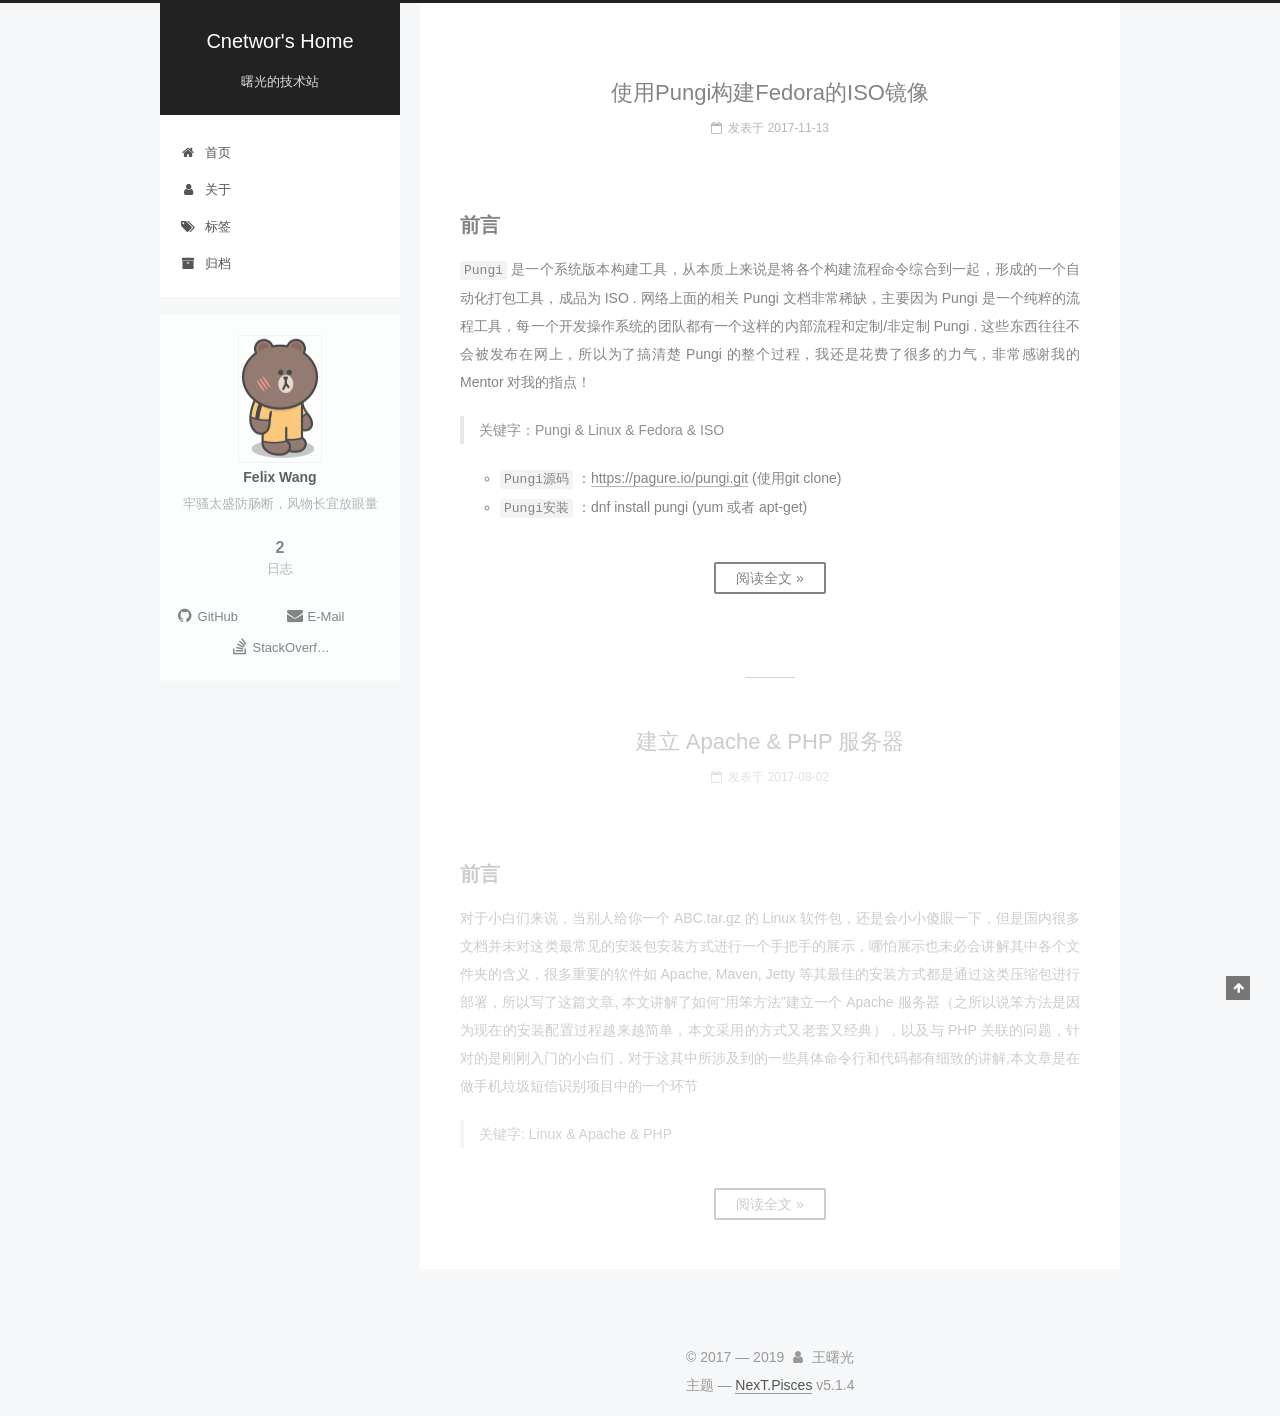
<file: index.html>
<!DOCTYPE html>



  


<html class="theme-next pisces use-motion" lang="zh-Hans">
<head><meta name="generator" content="Hexo 3.8.0">
  <meta charset="UTF-8">
<meta http-equiv="X-UA-Compatible" content="IE=edge">
<meta name="viewport" content="width=device-width, initial-scale=1, maximum-scale=1">
<meta name="theme-color" content="#222">









<meta http-equiv="Cache-Control" content="no-transform">
<meta http-equiv="Cache-Control" content="no-siteapp">
















  
  
  <link href="/lib/fancybox/source/jquery.fancybox.css?v=2.1.5" rel="stylesheet" type="text/css">







<link href="/lib/font-awesome/css/font-awesome.min.css?v=4.6.2" rel="stylesheet" type="text/css">

<link href="/css/main.css?v=5.1.4" rel="stylesheet" type="text/css">


  <link rel="apple-touch-icon" sizes="180x180" href="/images/mongkey-brown.png?v=5.1.4">


  <link rel="icon" type="image/png" sizes="32x32" href="/images/dragon-brown.png?v=5.1.4">


  <link rel="icon" type="image/png" sizes="16x16" href="/images/dragon-brown.png?v=5.1.4">


  <link rel="mask-icon" href="/images/logo.svg?v=5.1.4" color="#222">





  <meta name="keywords" content="Just Run">










<meta name="description" content="牢骚太盛防肠断，风物长宜放眼量">
<meta property="og:type" content="website">
<meta property="og:title" content="Cnetwor&#39;s Home">
<meta property="og:url" content="http://cnetwork.github.io/index.html">
<meta property="og:site_name" content="Cnetwor&#39;s Home">
<meta property="og:description" content="牢骚太盛防肠断，风物长宜放眼量">
<meta property="og:locale" content="zh-Hans">
<meta name="twitter:card" content="summary">
<meta name="twitter:title" content="Cnetwor&#39;s Home">
<meta name="twitter:description" content="牢骚太盛防肠断，风物长宜放眼量">



<script type="text/javascript" id="hexo.configurations">
  var NexT = window.NexT || {};
  var CONFIG = {
    root: '/',
    scheme: 'Pisces',
    version: '5.1.4',
    sidebar: {"position":"left","display":"hide","offset":12,"b2t":false,"scrollpercent":false,"onmobile":false},
    fancybox: true,
    tabs: true,
    motion: {"enable":true,"async":false,"transition":{"post_block":"fadeIn","post_header":"slideDownIn","post_body":"slideDownIn","coll_header":"slideLeftIn","sidebar":"slideUpIn"}},
    duoshuo: {
      userId: '0',
      author: '博主'
    },
    algolia: {
      applicationID: '',
      apiKey: '',
      indexName: '',
      hits: {"per_page":10},
      labels: {"input_placeholder":"Search for Posts","hits_empty":"We didn't find any results for the search: ${query}","hits_stats":"${hits} results found in ${time} ms"}
    }
  };
</script>



  <link rel="canonical" href="http://cnetwork.github.io/">





  <title>Cnetwor's Home</title>
  








</head>

<body itemscope itemtype="http://schema.org/WebPage" lang="zh-Hans">

  
  
    
  

  <div class="container sidebar-position-left 
  page-home">
    <div class="headband"></div>

    <header id="header" class="header" itemscope itemtype="http://schema.org/WPHeader">
      <div class="header-inner"><div class="site-brand-wrapper">
  <div class="site-meta ">
    

    <div class="custom-logo-site-title">
      <a href="/" class="brand" rel="start">
        <span class="logo-line-before"><i></i></span>
        <span class="site-title">Cnetwor's Home</span>
        <span class="logo-line-after"><i></i></span>
      </a>
    </div>
      
        <p class="site-subtitle">曙光的技术站</p>
      
  </div>

  <div class="site-nav-toggle">
    <button>
      <span class="btn-bar"></span>
      <span class="btn-bar"></span>
      <span class="btn-bar"></span>
    </button>
  </div>
</div>

<nav class="site-nav">
  

  
    <ul id="menu" class="menu">
      
        
        <li class="menu-item menu-item-home">
          <a href="/" rel="section">
            
              <i class="menu-item-icon fa fa-fw fa-home"></i> <br>
            
            首页
          </a>
        </li>
      
        
        <li class="menu-item menu-item-about">
          <a href="/about/" rel="section">
            
              <i class="menu-item-icon fa fa-fw fa-user"></i> <br>
            
            关于
          </a>
        </li>
      
        
        <li class="menu-item menu-item-tags">
          <a href="/tags/" rel="section">
            
              <i class="menu-item-icon fa fa-fw fa-tags"></i> <br>
            
            标签
          </a>
        </li>
      
        
        <li class="menu-item menu-item-archives">
          <a href="/archives/" rel="section">
            
              <i class="menu-item-icon fa fa-fw fa-archive"></i> <br>
            
            归档
          </a>
        </li>
      

      
    </ul>
  

  
</nav>



 </div>
    </header>

    <main id="main" class="main">
      <div class="main-inner">
        <div class="content-wrap">
          <div id="content" class="content">
            
  <section id="posts" class="posts-expand">
    
      

  

  
  
  

  <article class="post post-type-normal" itemscope itemtype="http://schema.org/Article">
  
  
  
  <div class="post-block">
    <link itemprop="mainEntityOfPage" href="http://cnetwork.github.io/2017/11/13/使用Pungi构建Fedora的ISO镜像/">

    <span hidden itemprop="author" itemscope itemtype="http://schema.org/Person">
      <meta itemprop="name" content="Felix Wang">
      <meta itemprop="description" content>
      <meta itemprop="image" content="/images/bruce-brown.png">
    </span>

    <span hidden itemprop="publisher" itemscope itemtype="http://schema.org/Organization">
      <meta itemprop="name" content="Cnetwor's Home">
    </span>

    
      <header class="post-header">

        
        
          <h1 class="post-title" itemprop="name headline">
                
                <a class="post-title-link" href="/2017/11/13/使用Pungi构建Fedora的ISO镜像/" itemprop="url">使用Pungi构建Fedora的ISO镜像</a></h1>
        

        <div class="post-meta">
          <span class="post-time">
            
              <span class="post-meta-item-icon">
                <i class="fa fa-calendar-o"></i>
              </span>
              
                <span class="post-meta-item-text">发表于</span>
              
              <time title="创建于" itemprop="dateCreated datePublished" datetime="2017-11-13T00:14:03+08:00">
                2017-11-13
              </time>
            

            

            
          </span>

          

          
            
          

          
          

          

          

          

        </div>
      </header>
    

    
    
    
    <div class="post-body" itemprop="articleBody">

      
      

      
        
          <h2 id="前言"><a href="#前言" class="headerlink" title="前言"></a>前言</h2><p><code>Pungi</code> 是一个系统版本构建工具，从本质上来说是将各个构建流程命令综合到一起，形成的一个自动化打包工具，成品为 ISO . 网络上面的相关 Pungi 文档非常稀缺，主要因为 Pungi 是一个纯粹的流程工具，每一个开发操作系统的团队都有一个这样的内部流程和定制/非定制 Pungi . 这些东西往往不会被发布在网上，所以为了搞清楚 Pungi 的整个过程，我还是花费了很多的力气，非常感谢我的 Mentor 对我的指点！ </p>
<blockquote>
<p>关键字：Pungi &amp; Linux &amp; Fedora &amp; ISO</p>
</blockquote>
<ul>
<li><code>Pungi源码</code> ：<a href="https://pagure.io/pungi.git" target="_blank" rel="noopener">https://pagure.io/pungi.git</a>  (使用git clone)</li>
<li><code>Pungi安装</code> ：dnf install pungi   (yum 或者 apt-get)</li>
</ul>
          <!--noindex-->
          <div class="post-button text-center">
            <a class="btn" href="/2017/11/13/使用Pungi构建Fedora的ISO镜像/#more" rel="contents">
              阅读全文 &raquo;
            </a>
          </div>
          <!--/noindex-->
        
      
    </div>
    
    
    

    

    

    

    <footer class="post-footer">
      

      

      

      
      
        <div class="post-eof"></div>
      
    </footer>
  </div>
  
  
  
  </article>


    
      

  

  
  
  

  <article class="post post-type-normal" itemscope itemtype="http://schema.org/Article">
  
  
  
  <div class="post-block">
    <link itemprop="mainEntityOfPage" href="http://cnetwork.github.io/2017/08/02/建立apache-php服务器/">

    <span hidden itemprop="author" itemscope itemtype="http://schema.org/Person">
      <meta itemprop="name" content="Felix Wang">
      <meta itemprop="description" content>
      <meta itemprop="image" content="/images/bruce-brown.png">
    </span>

    <span hidden itemprop="publisher" itemscope itemtype="http://schema.org/Organization">
      <meta itemprop="name" content="Cnetwor's Home">
    </span>

    
      <header class="post-header">

        
        
          <h1 class="post-title" itemprop="name headline">
                
                <a class="post-title-link" href="/2017/08/02/建立apache-php服务器/" itemprop="url">建立 Apache & PHP 服务器</a></h1>
        

        <div class="post-meta">
          <span class="post-time">
            
              <span class="post-meta-item-icon">
                <i class="fa fa-calendar-o"></i>
              </span>
              
                <span class="post-meta-item-text">发表于</span>
              
              <time title="创建于" itemprop="dateCreated datePublished" datetime="2017-08-02T22:42:35+08:00">
                2017-08-02
              </time>
            

            

            
          </span>

          

          
            
          

          
          

          

          

          

        </div>
      </header>
    

    
    
    
    <div class="post-body" itemprop="articleBody">

      
      

      
        
          <h2 id="前言"><a href="#前言" class="headerlink" title="前言"></a>前言</h2><p>对于小白们来说，当别人给你一个 ABC.tar.gz 的 Linux 软件包，还是会小小傻眼一下，但是国内很多文档并未对这类最常见的安装包安装方式进行一个手把手的展示，哪怕展示也未必会讲解其中各个文件夹的含义，很多重要的软件如 Apache, Maven, Jetty 等其最佳的安装方式都是通过这类压缩包进行部署，所以写了这篇文章, 本文讲解了如何“用笨方法”建立一个 Apache 服务器（之所以说笨方法是因为现在的安装配置过程越来越简单，本文采用的方式又老套又经典），以及与 PHP 关联的问题，针对的是刚刚入门的小白们，对于这其中所涉及到的一些具体命令行和代码都有细致的讲解,本文章是在做手机垃圾短信识别项目中的一个环节</p>
<blockquote>
<p>关键字: Linux &amp; Apache &amp; PHP</p>
</blockquote>
          <!--noindex-->
          <div class="post-button text-center">
            <a class="btn" href="/2017/08/02/建立apache-php服务器/#more" rel="contents">
              阅读全文 &raquo;
            </a>
          </div>
          <!--/noindex-->
        
      
    </div>
    
    
    

    

    

    

    <footer class="post-footer">
      

      

      

      
      
        <div class="post-eof"></div>
      
    </footer>
  </div>
  
  
  
  </article>


    
  </section>

  


          </div>
          


          

        </div>
        
          
  
  <div class="sidebar-toggle">
    <div class="sidebar-toggle-line-wrap">
      <span class="sidebar-toggle-line sidebar-toggle-line-first"></span>
      <span class="sidebar-toggle-line sidebar-toggle-line-middle"></span>
      <span class="sidebar-toggle-line sidebar-toggle-line-last"></span>
    </div>
  </div>

  <aside id="sidebar" class="sidebar">
    
    <div class="sidebar-inner">

      

      

      <section class="site-overview-wrap sidebar-panel sidebar-panel-active">
        <div class="site-overview">
          <div class="site-author motion-element" itemprop="author" itemscope itemtype="http://schema.org/Person">
            
              <img class="site-author-image" itemprop="image" src="/images/bruce-brown.png" alt="Felix Wang">
            
              <p class="site-author-name" itemprop="name">Felix Wang</p>
              <p class="site-description motion-element" itemprop="description">牢骚太盛防肠断，风物长宜放眼量</p>
          </div>

          <nav class="site-state motion-element">

            
              <div class="site-state-item site-state-posts">
              
                <a href="/archives/">
              
                  <span class="site-state-item-count">2</span>
                  <span class="site-state-item-name">日志</span>
                </a>
              </div>
            

            

            

          </nav>

          

          
            <div class="links-of-author motion-element">
                
                  <span class="links-of-author-item">
                    <a href="https://github.com/cnetwork" target="_blank" title="GitHub">
                      
                        <i class="fa fa-fw fa-github"></i>GitHub</a>
                  </span>
                
                  <span class="links-of-author-item">
                    <a href="mailto:buaa_wsg@163.com" target="_blank" title="E-Mail">
                      
                        <i class="fa fa-fw fa-envelope"></i>E-Mail</a>
                  </span>
                
                  <span class="links-of-author-item">
                    <a href="https://stackoverflow.com/cnetwork" target="_blank" title="StackOverflow">
                      
                        <i class="fa fa-fw fa-stack-overflow"></i>StackOverflow</a>
                  </span>
                
            </div>
          

          
          

          
          

          

        </div>
      </section>

      

      

    </div>
  </aside>


        
      </div>
    </main>

    <footer id="footer" class="footer">
      <div class="footer-inner">
        <div class="copyright">&copy; 2017 &mdash; <span itemprop="copyrightYear">2019</span>
  <span class="with-love">
    <i class="fa fa-user"></i>
  </span>
  <span class="author" itemprop="copyrightHolder">王曙光</span>

  
</div>






  <div class="theme-info">主题 &mdash; <a class="theme-link" target="_blank" href="https://github.com/iissnan/hexo-theme-next">NexT.Pisces</a> v5.1.4</div>




        







        
      </div>
    </footer>

    
      <div class="back-to-top">
        <i class="fa fa-arrow-up"></i>
        
      </div>
    

    

  </div>

  

<script type="text/javascript">
  if (Object.prototype.toString.call(window.Promise) !== '[object Function]') {
    window.Promise = null;
  }
</script>









  












  
  
    <script type="text/javascript" src="/lib/jquery/index.js?v=2.1.3"></script>
  

  
  
    <script type="text/javascript" src="/lib/fastclick/lib/fastclick.min.js?v=1.0.6"></script>
  

  
  
    <script type="text/javascript" src="/lib/jquery_lazyload/jquery.lazyload.js?v=1.9.7"></script>
  

  
  
    <script type="text/javascript" src="/lib/velocity/velocity.min.js?v=1.2.1"></script>
  

  
  
    <script type="text/javascript" src="/lib/velocity/velocity.ui.min.js?v=1.2.1"></script>
  

  
  
    <script type="text/javascript" src="/lib/fancybox/source/jquery.fancybox.pack.js?v=2.1.5"></script>
  


  


  <script type="text/javascript" src="/js/src/utils.js?v=5.1.4"></script>

  <script type="text/javascript" src="/js/src/motion.js?v=5.1.4"></script>



  
  


  <script type="text/javascript" src="/js/src/affix.js?v=5.1.4"></script>

  <script type="text/javascript" src="/js/src/schemes/pisces.js?v=5.1.4"></script>



  

  


  <script type="text/javascript" src="/js/src/bootstrap.js?v=5.1.4"></script>



  


  




	





  





  












  





  

  

  

  
  

  

  

  

</body>
</html>
</file>
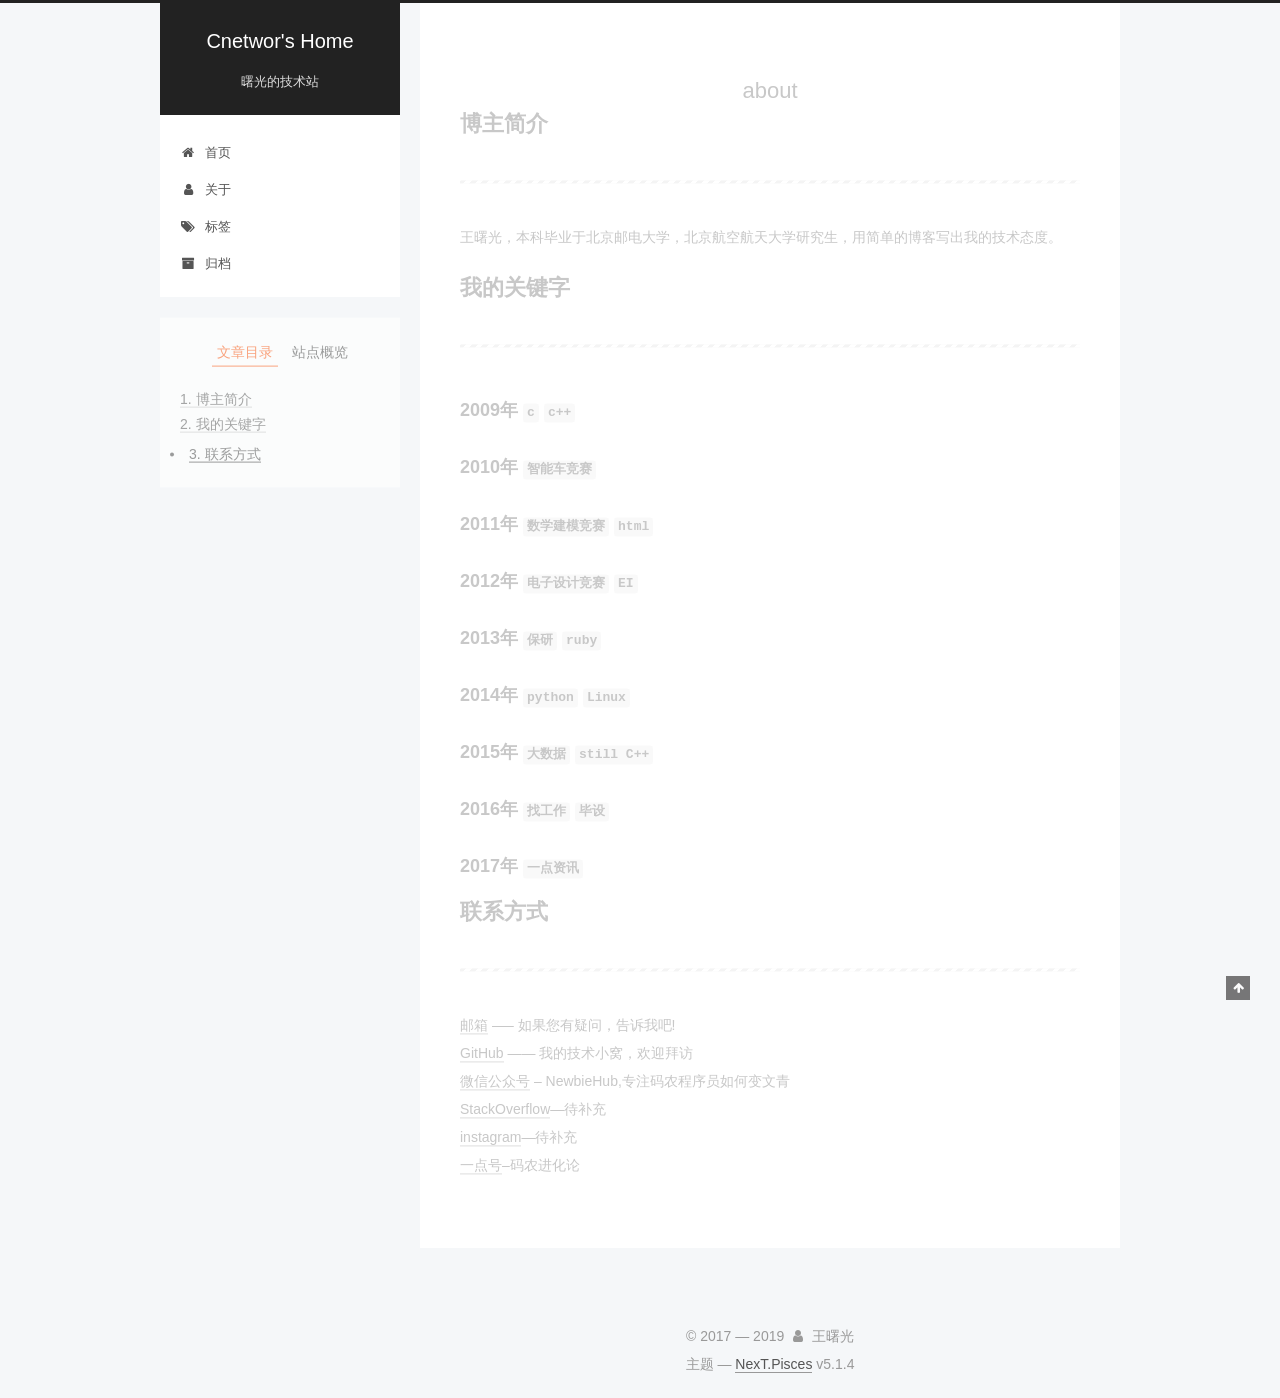
<file: about/index.html>
<!DOCTYPE html>



  


<html class="theme-next pisces use-motion" lang="zh-Hans">
<head><meta name="generator" content="Hexo 3.8.0">
  <meta charset="UTF-8">
<meta http-equiv="X-UA-Compatible" content="IE=edge">
<meta name="viewport" content="width=device-width, initial-scale=1, maximum-scale=1">
<meta name="theme-color" content="#222">









<meta http-equiv="Cache-Control" content="no-transform">
<meta http-equiv="Cache-Control" content="no-siteapp">
















  
  
  <link href="/lib/fancybox/source/jquery.fancybox.css?v=2.1.5" rel="stylesheet" type="text/css">







<link href="/lib/font-awesome/css/font-awesome.min.css?v=4.6.2" rel="stylesheet" type="text/css">

<link href="/css/main.css?v=5.1.4" rel="stylesheet" type="text/css">


  <link rel="apple-touch-icon" sizes="180x180" href="/images/mongkey-brown.png?v=5.1.4">


  <link rel="icon" type="image/png" sizes="32x32" href="/images/dragon-brown.png?v=5.1.4">


  <link rel="icon" type="image/png" sizes="16x16" href="/images/dragon-brown.png?v=5.1.4">


  <link rel="mask-icon" href="/images/logo.svg?v=5.1.4" color="#222">





  <meta name="keywords" content="Just Run">










<meta name="description" content="博主简介 王曙光，本科毕业于北京邮电大学，北京航空航天大学研究生，用简单的博客写出我的技术态度。 我的关键字 2009年 c c++2010年 智能车竞赛2011年 数学建模竞赛  html2012年 电子设计竞赛  EI2013年 保研 ruby2014年 python Linux2015年 大数据 still C++2016年 找工作 毕设2017年 一点资讯联系方式 邮箱  —– 如果您有疑">
<meta property="og:type" content="website">
<meta property="og:title" content="about">
<meta property="og:url" content="http://cnetwork.github.io/about/index.html">
<meta property="og:site_name" content="Cnetwor&#39;s Home">
<meta property="og:description" content="博主简介 王曙光，本科毕业于北京邮电大学，北京航空航天大学研究生，用简单的博客写出我的技术态度。 我的关键字 2009年 c c++2010年 智能车竞赛2011年 数学建模竞赛  html2012年 电子设计竞赛  EI2013年 保研 ruby2014年 python Linux2015年 大数据 still C++2016年 找工作 毕设2017年 一点资讯联系方式 邮箱  —– 如果您有疑">
<meta property="og:locale" content="zh-Hans">
<meta property="og:updated_time" content="2019-03-29T17:45:24.089Z">
<meta name="twitter:card" content="summary">
<meta name="twitter:title" content="about">
<meta name="twitter:description" content="博主简介 王曙光，本科毕业于北京邮电大学，北京航空航天大学研究生，用简单的博客写出我的技术态度。 我的关键字 2009年 c c++2010年 智能车竞赛2011年 数学建模竞赛  html2012年 电子设计竞赛  EI2013年 保研 ruby2014年 python Linux2015年 大数据 still C++2016年 找工作 毕设2017年 一点资讯联系方式 邮箱  —– 如果您有疑">



<script type="text/javascript" id="hexo.configurations">
  var NexT = window.NexT || {};
  var CONFIG = {
    root: '/',
    scheme: 'Pisces',
    version: '5.1.4',
    sidebar: {"position":"left","display":"hide","offset":12,"b2t":false,"scrollpercent":false,"onmobile":false},
    fancybox: true,
    tabs: true,
    motion: {"enable":true,"async":false,"transition":{"post_block":"fadeIn","post_header":"slideDownIn","post_body":"slideDownIn","coll_header":"slideLeftIn","sidebar":"slideUpIn"}},
    duoshuo: {
      userId: '0',
      author: '博主'
    },
    algolia: {
      applicationID: '',
      apiKey: '',
      indexName: '',
      hits: {"per_page":10},
      labels: {"input_placeholder":"Search for Posts","hits_empty":"We didn't find any results for the search: ${query}","hits_stats":"${hits} results found in ${time} ms"}
    }
  };
</script>



  <link rel="canonical" href="http://cnetwork.github.io/about/">





  <title>about | Cnetwor's Home</title>
  








</head>

<body itemscope itemtype="http://schema.org/WebPage" lang="zh-Hans">

  
  
    
  

  <div class="container sidebar-position-left page-post-detail">
    <div class="headband"></div>

    <header id="header" class="header" itemscope itemtype="http://schema.org/WPHeader">
      <div class="header-inner"><div class="site-brand-wrapper">
  <div class="site-meta ">
    

    <div class="custom-logo-site-title">
      <a href="/" class="brand" rel="start">
        <span class="logo-line-before"><i></i></span>
        <span class="site-title">Cnetwor's Home</span>
        <span class="logo-line-after"><i></i></span>
      </a>
    </div>
      
        <p class="site-subtitle">曙光的技术站</p>
      
  </div>

  <div class="site-nav-toggle">
    <button>
      <span class="btn-bar"></span>
      <span class="btn-bar"></span>
      <span class="btn-bar"></span>
    </button>
  </div>
</div>

<nav class="site-nav">
  

  
    <ul id="menu" class="menu">
      
        
        <li class="menu-item menu-item-home">
          <a href="/" rel="section">
            
              <i class="menu-item-icon fa fa-fw fa-home"></i> <br>
            
            首页
          </a>
        </li>
      
        
        <li class="menu-item menu-item-about">
          <a href="/about/" rel="section">
            
              <i class="menu-item-icon fa fa-fw fa-user"></i> <br>
            
            关于
          </a>
        </li>
      
        
        <li class="menu-item menu-item-tags">
          <a href="/tags/" rel="section">
            
              <i class="menu-item-icon fa fa-fw fa-tags"></i> <br>
            
            标签
          </a>
        </li>
      
        
        <li class="menu-item menu-item-archives">
          <a href="/archives/" rel="section">
            
              <i class="menu-item-icon fa fa-fw fa-archive"></i> <br>
            
            归档
          </a>
        </li>
      

      
    </ul>
  

  
</nav>



 </div>
    </header>

    <main id="main" class="main">
      <div class="main-inner">
        <div class="content-wrap">
          <div id="content" class="content">
            

  <div id="posts" class="posts-expand">
    
    
    
    <div class="post-block page">
      <header class="post-header">

	<h1 class="post-title" itemprop="name headline">about</h1>



</header>

      
      
      
      <div class="post-body">
        
        
          <h1 id="博主简介"><a href="#博主简介" class="headerlink" title="博主简介"></a>博主简介</h1><hr>
<p>王曙光，本科毕业于北京邮电大学，北京航空航天大学研究生，用简单的博客写出我的技术态度。</p>
<h1 id="我的关键字"><a href="#我的关键字" class="headerlink" title="我的关键字"></a>我的关键字</h1><hr>
<h3 id="2009年-c-c"><a href="#2009年-c-c" class="headerlink" title="2009年 c c++"></a>2009年 <code>c</code> <code>c++</code></h3><h3 id="2010年-智能车竞赛"><a href="#2010年-智能车竞赛" class="headerlink" title="2010年 智能车竞赛"></a>2010年 <code>智能车竞赛</code></h3><h3 id="2011年-数学建模竞赛-html"><a href="#2011年-数学建模竞赛-html" class="headerlink" title="2011年 数学建模竞赛  html"></a>2011年 <code>数学建模竞赛</code>  <code>html</code></h3><h3 id="2012年-电子设计竞赛-EI"><a href="#2012年-电子设计竞赛-EI" class="headerlink" title="2012年 电子设计竞赛  EI"></a>2012年 <code>电子设计竞赛</code>  <code>EI</code></h3><h3 id="2013年-保研-ruby"><a href="#2013年-保研-ruby" class="headerlink" title="2013年 保研 ruby"></a>2013年 <code>保研</code> <code>ruby</code></h3><h3 id="2014年-python-Linux"><a href="#2014年-python-Linux" class="headerlink" title="2014年 python Linux"></a>2014年 <code>python</code> <code>Linux</code></h3><h3 id="2015年-大数据-still-C"><a href="#2015年-大数据-still-C" class="headerlink" title="2015年 大数据 still C++"></a>2015年 <code>大数据</code> <code>still C++</code></h3><h3 id="2016年-找工作-毕设"><a href="#2016年-找工作-毕设" class="headerlink" title="2016年 找工作 毕设"></a>2016年 <code>找工作</code> <code>毕设</code></h3><h3 id="2017年-一点资讯"><a href="#2017年-一点资讯" class="headerlink" title="2017年 一点资讯"></a>2017年 <code>一点资讯</code></h3><h1 id="联系方式"><a href="#联系方式" class="headerlink" title="联系方式"></a>联系方式</h1><hr>
<p><a href="buaa_wsg@163.com">邮箱</a>  —– 如果您有疑问，告诉我吧!<br><a href="https://github.com/cnetwork" target="_blank" rel="noopener">GitHub</a>  —— 我的技术小窝，欢迎拜访<br><a href>微信公众号</a> – NewbieHub,专注码农程序员如何变文青<br><a href>StackOverflow</a>—待补充<br><a href>instagram</a>—待补充<br><a href>一点号</a>–码农进化论</p>

        
      </div>
      
      
      
    </div>
    
    
    
  </div>


          </div>
          


          

  



        </div>
        
          
  
  <div class="sidebar-toggle">
    <div class="sidebar-toggle-line-wrap">
      <span class="sidebar-toggle-line sidebar-toggle-line-first"></span>
      <span class="sidebar-toggle-line sidebar-toggle-line-middle"></span>
      <span class="sidebar-toggle-line sidebar-toggle-line-last"></span>
    </div>
  </div>

  <aside id="sidebar" class="sidebar">
    
    <div class="sidebar-inner">

      

      
        <ul class="sidebar-nav motion-element">
          <li class="sidebar-nav-toc sidebar-nav-active" data-target="post-toc-wrap">
            文章目录
          </li>
          <li class="sidebar-nav-overview" data-target="site-overview-wrap">
            站点概览
          </li>
        </ul>
      

      <section class="site-overview-wrap sidebar-panel">
        <div class="site-overview">
          <div class="site-author motion-element" itemprop="author" itemscope itemtype="http://schema.org/Person">
            
              <img class="site-author-image" itemprop="image" src="/images/bruce-brown.png" alt="Felix Wang">
            
              <p class="site-author-name" itemprop="name">Felix Wang</p>
              <p class="site-description motion-element" itemprop="description">牢骚太盛防肠断，风物长宜放眼量</p>
          </div>

          <nav class="site-state motion-element">

            
              <div class="site-state-item site-state-posts">
              
                <a href="/archives/">
              
                  <span class="site-state-item-count">2</span>
                  <span class="site-state-item-name">日志</span>
                </a>
              </div>
            

            

            

          </nav>

          

          
            <div class="links-of-author motion-element">
                
                  <span class="links-of-author-item">
                    <a href="https://github.com/cnetwork" target="_blank" title="GitHub">
                      
                        <i class="fa fa-fw fa-github"></i>GitHub</a>
                  </span>
                
                  <span class="links-of-author-item">
                    <a href="mailto:buaa_wsg@163.com" target="_blank" title="E-Mail">
                      
                        <i class="fa fa-fw fa-envelope"></i>E-Mail</a>
                  </span>
                
                  <span class="links-of-author-item">
                    <a href="https://stackoverflow.com/cnetwork" target="_blank" title="StackOverflow">
                      
                        <i class="fa fa-fw fa-stack-overflow"></i>StackOverflow</a>
                  </span>
                
            </div>
          

          
          

          
          

          

        </div>
      </section>

      
      <!--noindex-->
        <section class="post-toc-wrap motion-element sidebar-panel sidebar-panel-active">
          <div class="post-toc">

            
              
            

            
              <div class="post-toc-content"><ol class="nav"><li class="nav-item nav-level-1"><a class="nav-link" href="#博主简介"><span class="nav-number">1.</span> <span class="nav-text">博主简介</span></a></li><li class="nav-item nav-level-1"><a class="nav-link" href="#我的关键字"><span class="nav-number">2.</span> <span class="nav-text">我的关键字</span></a><ol class="nav-child"><li class="nav-item nav-level-3"><a class="nav-link" href="#2009年-c-c"><span class="nav-number">2.0.1.</span> <span class="nav-text">2009年 c c++</span></a></li><li class="nav-item nav-level-3"><a class="nav-link" href="#2010年-智能车竞赛"><span class="nav-number">2.0.2.</span> <span class="nav-text">2010年 智能车竞赛</span></a></li><li class="nav-item nav-level-3"><a class="nav-link" href="#2011年-数学建模竞赛-html"><span class="nav-number">2.0.3.</span> <span class="nav-text">2011年 数学建模竞赛  html</span></a></li><li class="nav-item nav-level-3"><a class="nav-link" href="#2012年-电子设计竞赛-EI"><span class="nav-number">2.0.4.</span> <span class="nav-text">2012年 电子设计竞赛  EI</span></a></li><li class="nav-item nav-level-3"><a class="nav-link" href="#2013年-保研-ruby"><span class="nav-number">2.0.5.</span> <span class="nav-text">2013年 保研 ruby</span></a></li><li class="nav-item nav-level-3"><a class="nav-link" href="#2014年-python-Linux"><span class="nav-number">2.0.6.</span> <span class="nav-text">2014年 python Linux</span></a></li><li class="nav-item nav-level-3"><a class="nav-link" href="#2015年-大数据-still-C"><span class="nav-number">2.0.7.</span> <span class="nav-text">2015年 大数据 still C++</span></a></li><li class="nav-item nav-level-3"><a class="nav-link" href="#2016年-找工作-毕设"><span class="nav-number">2.0.8.</span> <span class="nav-text">2016年 找工作 毕设</span></a></li><li class="nav-item nav-level-3"><a class="nav-link" href="#2017年-一点资讯"><span class="nav-number">2.0.9.</span> <span class="nav-text">2017年 一点资讯</span></a></li></ol></li></ol><li class="nav-item nav-level-1"><a class="nav-link" href="#联系方式"><span class="nav-number">3.</span> <span class="nav-text">联系方式</span></a></li></div>
            

          </div>
        </section>
      <!--/noindex-->
      

      

    </div>
  </aside>


        
      </div>
    </main>

    <footer id="footer" class="footer">
      <div class="footer-inner">
        <div class="copyright">&copy; 2017 &mdash; <span itemprop="copyrightYear">2019</span>
  <span class="with-love">
    <i class="fa fa-user"></i>
  </span>
  <span class="author" itemprop="copyrightHolder">王曙光</span>

  
</div>






  <div class="theme-info">主题 &mdash; <a class="theme-link" target="_blank" href="https://github.com/iissnan/hexo-theme-next">NexT.Pisces</a> v5.1.4</div>




        







        
      </div>
    </footer>

    
      <div class="back-to-top">
        <i class="fa fa-arrow-up"></i>
        
      </div>
    

    

  </div>

  

<script type="text/javascript">
  if (Object.prototype.toString.call(window.Promise) !== '[object Function]') {
    window.Promise = null;
  }
</script>









  












  
  
    <script type="text/javascript" src="/lib/jquery/index.js?v=2.1.3"></script>
  

  
  
    <script type="text/javascript" src="/lib/fastclick/lib/fastclick.min.js?v=1.0.6"></script>
  

  
  
    <script type="text/javascript" src="/lib/jquery_lazyload/jquery.lazyload.js?v=1.9.7"></script>
  

  
  
    <script type="text/javascript" src="/lib/velocity/velocity.min.js?v=1.2.1"></script>
  

  
  
    <script type="text/javascript" src="/lib/velocity/velocity.ui.min.js?v=1.2.1"></script>
  

  
  
    <script type="text/javascript" src="/lib/fancybox/source/jquery.fancybox.pack.js?v=2.1.5"></script>
  


  


  <script type="text/javascript" src="/js/src/utils.js?v=5.1.4"></script>

  <script type="text/javascript" src="/js/src/motion.js?v=5.1.4"></script>



  
  


  <script type="text/javascript" src="/js/src/affix.js?v=5.1.4"></script>

  <script type="text/javascript" src="/js/src/schemes/pisces.js?v=5.1.4"></script>



  
  <script type="text/javascript" src="/js/src/scrollspy.js?v=5.1.4"></script>
<script type="text/javascript" src="/js/src/post-details.js?v=5.1.4"></script>



  


  <script type="text/javascript" src="/js/src/bootstrap.js?v=5.1.4"></script>



  


  




	





  





  












  





  

  

  

  
  

  

  

  

</body>
</html>
</file>
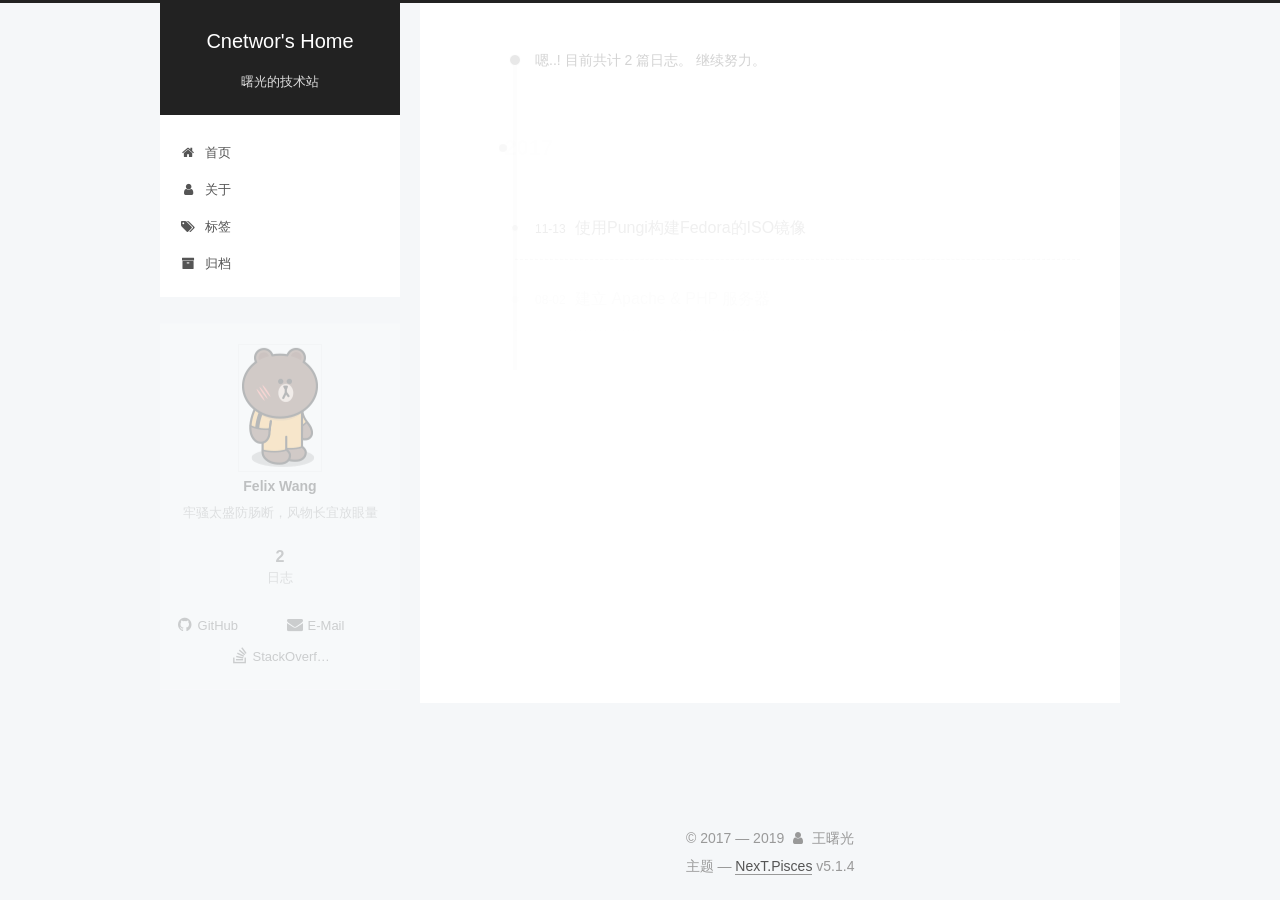
<file: archives/index.html>
<!DOCTYPE html>



  


<html class="theme-next pisces use-motion" lang="zh-Hans">
<head><meta name="generator" content="Hexo 3.8.0">
  <meta charset="UTF-8">
<meta http-equiv="X-UA-Compatible" content="IE=edge">
<meta name="viewport" content="width=device-width, initial-scale=1, maximum-scale=1">
<meta name="theme-color" content="#222">









<meta http-equiv="Cache-Control" content="no-transform">
<meta http-equiv="Cache-Control" content="no-siteapp">
















  
  
  <link href="/lib/fancybox/source/jquery.fancybox.css?v=2.1.5" rel="stylesheet" type="text/css">







<link href="/lib/font-awesome/css/font-awesome.min.css?v=4.6.2" rel="stylesheet" type="text/css">

<link href="/css/main.css?v=5.1.4" rel="stylesheet" type="text/css">


  <link rel="apple-touch-icon" sizes="180x180" href="/images/mongkey-brown.png?v=5.1.4">


  <link rel="icon" type="image/png" sizes="32x32" href="/images/dragon-brown.png?v=5.1.4">


  <link rel="icon" type="image/png" sizes="16x16" href="/images/dragon-brown.png?v=5.1.4">


  <link rel="mask-icon" href="/images/logo.svg?v=5.1.4" color="#222">





  <meta name="keywords" content="Just Run">










<meta name="description" content="牢骚太盛防肠断，风物长宜放眼量">
<meta property="og:type" content="website">
<meta property="og:title" content="Cnetwor&#39;s Home">
<meta property="og:url" content="http://cnetwork.github.io/archives/index.html">
<meta property="og:site_name" content="Cnetwor&#39;s Home">
<meta property="og:description" content="牢骚太盛防肠断，风物长宜放眼量">
<meta property="og:locale" content="zh-Hans">
<meta name="twitter:card" content="summary">
<meta name="twitter:title" content="Cnetwor&#39;s Home">
<meta name="twitter:description" content="牢骚太盛防肠断，风物长宜放眼量">



<script type="text/javascript" id="hexo.configurations">
  var NexT = window.NexT || {};
  var CONFIG = {
    root: '/',
    scheme: 'Pisces',
    version: '5.1.4',
    sidebar: {"position":"left","display":"hide","offset":12,"b2t":false,"scrollpercent":false,"onmobile":false},
    fancybox: true,
    tabs: true,
    motion: {"enable":true,"async":false,"transition":{"post_block":"fadeIn","post_header":"slideDownIn","post_body":"slideDownIn","coll_header":"slideLeftIn","sidebar":"slideUpIn"}},
    duoshuo: {
      userId: '0',
      author: '博主'
    },
    algolia: {
      applicationID: '',
      apiKey: '',
      indexName: '',
      hits: {"per_page":10},
      labels: {"input_placeholder":"Search for Posts","hits_empty":"We didn't find any results for the search: ${query}","hits_stats":"${hits} results found in ${time} ms"}
    }
  };
</script>



  <link rel="canonical" href="http://cnetwork.github.io/archives/">





  <title>归档 | Cnetwor's Home</title>
  








</head>

<body itemscope itemtype="http://schema.org/WebPage" lang="zh-Hans">

  
  
    
  

  <div class="container sidebar-position-left page-archive">
    <div class="headband"></div>

    <header id="header" class="header" itemscope itemtype="http://schema.org/WPHeader">
      <div class="header-inner"><div class="site-brand-wrapper">
  <div class="site-meta ">
    

    <div class="custom-logo-site-title">
      <a href="/" class="brand" rel="start">
        <span class="logo-line-before"><i></i></span>
        <span class="site-title">Cnetwor's Home</span>
        <span class="logo-line-after"><i></i></span>
      </a>
    </div>
      
        <p class="site-subtitle">曙光的技术站</p>
      
  </div>

  <div class="site-nav-toggle">
    <button>
      <span class="btn-bar"></span>
      <span class="btn-bar"></span>
      <span class="btn-bar"></span>
    </button>
  </div>
</div>

<nav class="site-nav">
  

  
    <ul id="menu" class="menu">
      
        
        <li class="menu-item menu-item-home">
          <a href="/" rel="section">
            
              <i class="menu-item-icon fa fa-fw fa-home"></i> <br>
            
            首页
          </a>
        </li>
      
        
        <li class="menu-item menu-item-about">
          <a href="/about/" rel="section">
            
              <i class="menu-item-icon fa fa-fw fa-user"></i> <br>
            
            关于
          </a>
        </li>
      
        
        <li class="menu-item menu-item-tags">
          <a href="/tags/" rel="section">
            
              <i class="menu-item-icon fa fa-fw fa-tags"></i> <br>
            
            标签
          </a>
        </li>
      
        
        <li class="menu-item menu-item-archives">
          <a href="/archives/" rel="section">
            
              <i class="menu-item-icon fa fa-fw fa-archive"></i> <br>
            
            归档
          </a>
        </li>
      

      
    </ul>
  

  
</nav>



 </div>
    </header>

    <main id="main" class="main">
      <div class="main-inner">
        <div class="content-wrap">
          <div id="content" class="content">
            

  
  
  
  <div class="post-block archive">
    <div id="posts" class="posts-collapse">
      <span class="archive-move-on"></span>

      <span class="archive-page-counter">
        
        
        
          
        
        嗯..! 目前共计 2 篇日志。 继续努力。
      </span>

      

        
        
        

        
          
          <div class="collection-title">
            <h1 class="archive-year" id="archive-year-2017">2017</h1>
          </div>
        
        

        

  <article class="post post-type-normal" itemscope itemtype="http://schema.org/Article">
    <header class="post-header">

      <h2 class="post-title">
        
            <a class="post-title-link" href="/2017/11/13/使用Pungi构建Fedora的ISO镜像/" itemprop="url">
              
                <span itemprop="name">使用Pungi构建Fedora的ISO镜像</span>
              
            </a>
        
      </h2>

      <div class="post-meta">
        <time class="post-time" itemprop="dateCreated" datetime="2017-11-13T00:14:03+08:00" content="2017-11-13">
          11-13
        </time>
      </div>

    </header>
  </article>



      

        
        
        

        
        

        

  <article class="post post-type-normal" itemscope itemtype="http://schema.org/Article">
    <header class="post-header">

      <h2 class="post-title">
        
            <a class="post-title-link" href="/2017/08/02/建立apache-php服务器/" itemprop="url">
              
                <span itemprop="name">建立 Apache & PHP 服务器</span>
              
            </a>
        
      </h2>

      <div class="post-meta">
        <time class="post-time" itemprop="dateCreated" datetime="2017-08-02T22:42:35+08:00" content="2017-08-02">
          08-02
        </time>
      </div>

    </header>
  </article>



      

    </div>
  </div>
  
  
  

  



          </div>
          


          

        </div>
        
          
  
  <div class="sidebar-toggle">
    <div class="sidebar-toggle-line-wrap">
      <span class="sidebar-toggle-line sidebar-toggle-line-first"></span>
      <span class="sidebar-toggle-line sidebar-toggle-line-middle"></span>
      <span class="sidebar-toggle-line sidebar-toggle-line-last"></span>
    </div>
  </div>

  <aside id="sidebar" class="sidebar">
    
    <div class="sidebar-inner">

      

      

      <section class="site-overview-wrap sidebar-panel sidebar-panel-active">
        <div class="site-overview">
          <div class="site-author motion-element" itemprop="author" itemscope itemtype="http://schema.org/Person">
            
              <img class="site-author-image" itemprop="image" src="/images/bruce-brown.png" alt="Felix Wang">
            
              <p class="site-author-name" itemprop="name">Felix Wang</p>
              <p class="site-description motion-element" itemprop="description">牢骚太盛防肠断，风物长宜放眼量</p>
          </div>

          <nav class="site-state motion-element">

            
              <div class="site-state-item site-state-posts">
              
                <a href="/archives/">
              
                  <span class="site-state-item-count">2</span>
                  <span class="site-state-item-name">日志</span>
                </a>
              </div>
            

            

            

          </nav>

          

          
            <div class="links-of-author motion-element">
                
                  <span class="links-of-author-item">
                    <a href="https://github.com/cnetwork" target="_blank" title="GitHub">
                      
                        <i class="fa fa-fw fa-github"></i>GitHub</a>
                  </span>
                
                  <span class="links-of-author-item">
                    <a href="mailto:buaa_wsg@163.com" target="_blank" title="E-Mail">
                      
                        <i class="fa fa-fw fa-envelope"></i>E-Mail</a>
                  </span>
                
                  <span class="links-of-author-item">
                    <a href="https://stackoverflow.com/cnetwork" target="_blank" title="StackOverflow">
                      
                        <i class="fa fa-fw fa-stack-overflow"></i>StackOverflow</a>
                  </span>
                
            </div>
          

          
          

          
          

          

        </div>
      </section>

      

      

    </div>
  </aside>


        
      </div>
    </main>

    <footer id="footer" class="footer">
      <div class="footer-inner">
        <div class="copyright">&copy; 2017 &mdash; <span itemprop="copyrightYear">2019</span>
  <span class="with-love">
    <i class="fa fa-user"></i>
  </span>
  <span class="author" itemprop="copyrightHolder">王曙光</span>

  
</div>






  <div class="theme-info">主题 &mdash; <a class="theme-link" target="_blank" href="https://github.com/iissnan/hexo-theme-next">NexT.Pisces</a> v5.1.4</div>




        







        
      </div>
    </footer>

    
      <div class="back-to-top">
        <i class="fa fa-arrow-up"></i>
        
      </div>
    

    

  </div>

  

<script type="text/javascript">
  if (Object.prototype.toString.call(window.Promise) !== '[object Function]') {
    window.Promise = null;
  }
</script>









  












  
  
    <script type="text/javascript" src="/lib/jquery/index.js?v=2.1.3"></script>
  

  
  
    <script type="text/javascript" src="/lib/fastclick/lib/fastclick.min.js?v=1.0.6"></script>
  

  
  
    <script type="text/javascript" src="/lib/jquery_lazyload/jquery.lazyload.js?v=1.9.7"></script>
  

  
  
    <script type="text/javascript" src="/lib/velocity/velocity.min.js?v=1.2.1"></script>
  

  
  
    <script type="text/javascript" src="/lib/velocity/velocity.ui.min.js?v=1.2.1"></script>
  

  
  
    <script type="text/javascript" src="/lib/fancybox/source/jquery.fancybox.pack.js?v=2.1.5"></script>
  


  


  <script type="text/javascript" src="/js/src/utils.js?v=5.1.4"></script>

  <script type="text/javascript" src="/js/src/motion.js?v=5.1.4"></script>



  
  


  <script type="text/javascript" src="/js/src/affix.js?v=5.1.4"></script>

  <script type="text/javascript" src="/js/src/schemes/pisces.js?v=5.1.4"></script>



  

  


  <script type="text/javascript" src="/js/src/bootstrap.js?v=5.1.4"></script>



  


  




	





  





  












  





  

  

  

  
  

  

  

  

</body>
</html>
</file>
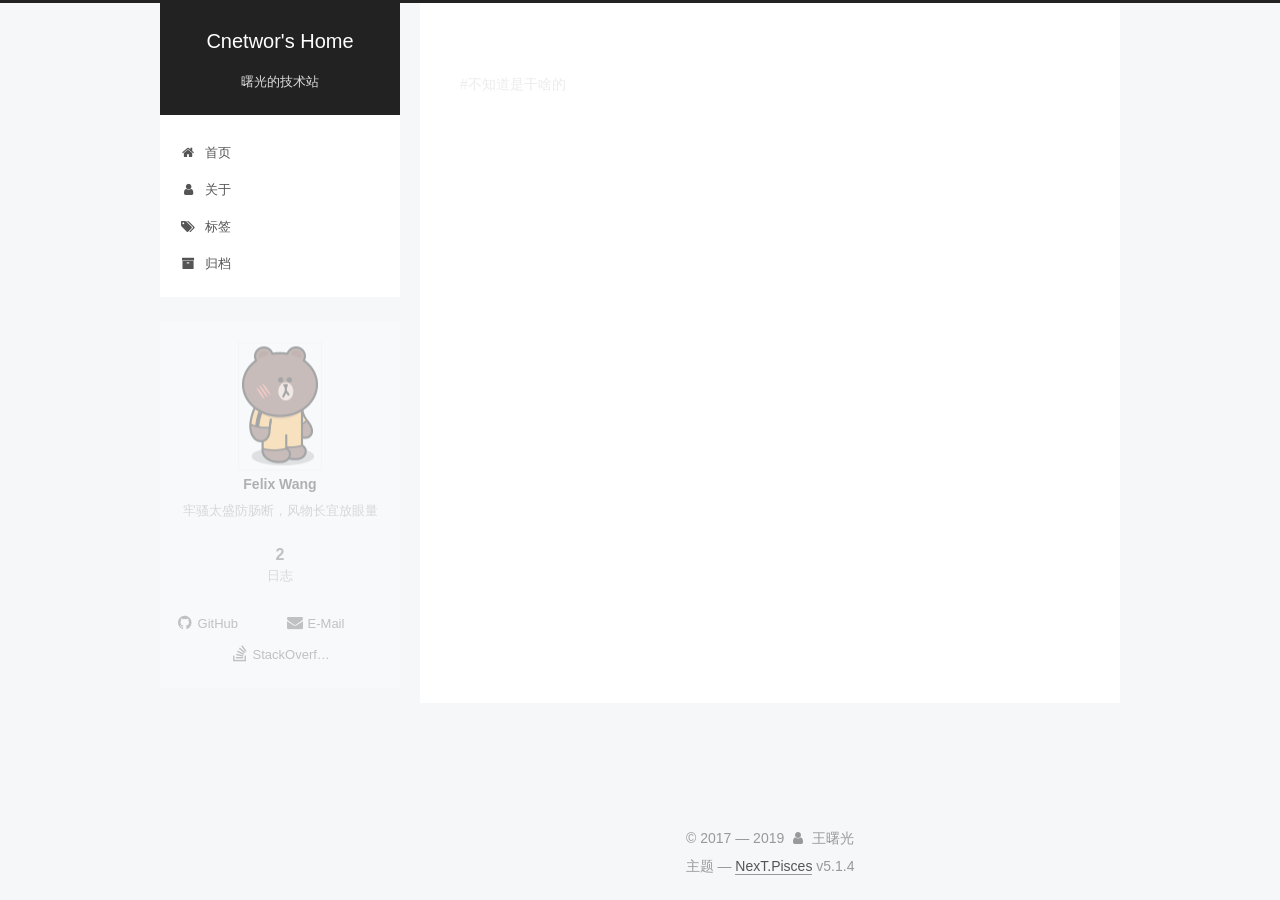
<file: tags/index.html>
<!DOCTYPE html>



  


<html class="theme-next pisces use-motion" lang="zh-Hans">
<head><meta name="generator" content="Hexo 3.8.0">
  <meta charset="UTF-8">
<meta http-equiv="X-UA-Compatible" content="IE=edge">
<meta name="viewport" content="width=device-width, initial-scale=1, maximum-scale=1">
<meta name="theme-color" content="#222">









<meta http-equiv="Cache-Control" content="no-transform">
<meta http-equiv="Cache-Control" content="no-siteapp">
















  
  
  <link href="/lib/fancybox/source/jquery.fancybox.css?v=2.1.5" rel="stylesheet" type="text/css">







<link href="/lib/font-awesome/css/font-awesome.min.css?v=4.6.2" rel="stylesheet" type="text/css">

<link href="/css/main.css?v=5.1.4" rel="stylesheet" type="text/css">


  <link rel="apple-touch-icon" sizes="180x180" href="/images/mongkey-brown.png?v=5.1.4">


  <link rel="icon" type="image/png" sizes="32x32" href="/images/dragon-brown.png?v=5.1.4">


  <link rel="icon" type="image/png" sizes="16x16" href="/images/dragon-brown.png?v=5.1.4">


  <link rel="mask-icon" href="/images/logo.svg?v=5.1.4" color="#222">





  <meta name="keywords" content="Just Run">










<meta name="description" content="#不知道是干啥的">
<meta property="og:type" content="website">
<meta property="og:title" content="Cnetwor&#39;s Home">
<meta property="og:url" content="http://cnetwork.github.io/tags/index.html">
<meta property="og:site_name" content="Cnetwor&#39;s Home">
<meta property="og:description" content="#不知道是干啥的">
<meta property="og:locale" content="zh-Hans">
<meta property="og:updated_time" content="2017-10-29T14:54:17.000Z">
<meta name="twitter:card" content="summary">
<meta name="twitter:title" content="Cnetwor&#39;s Home">
<meta name="twitter:description" content="#不知道是干啥的">



<script type="text/javascript" id="hexo.configurations">
  var NexT = window.NexT || {};
  var CONFIG = {
    root: '/',
    scheme: 'Pisces',
    version: '5.1.4',
    sidebar: {"position":"left","display":"hide","offset":12,"b2t":false,"scrollpercent":false,"onmobile":false},
    fancybox: true,
    tabs: true,
    motion: {"enable":true,"async":false,"transition":{"post_block":"fadeIn","post_header":"slideDownIn","post_body":"slideDownIn","coll_header":"slideLeftIn","sidebar":"slideUpIn"}},
    duoshuo: {
      userId: '0',
      author: '博主'
    },
    algolia: {
      applicationID: '',
      apiKey: '',
      indexName: '',
      hits: {"per_page":10},
      labels: {"input_placeholder":"Search for Posts","hits_empty":"We didn't find any results for the search: ${query}","hits_stats":"${hits} results found in ${time} ms"}
    }
  };
</script>



  <link rel="canonical" href="http://cnetwork.github.io/tags/">





  <title> | Cnetwor's Home</title>
  








</head>

<body itemscope itemtype="http://schema.org/WebPage" lang="zh-Hans">

  
  
    
  

  <div class="container sidebar-position-left page-post-detail">
    <div class="headband"></div>

    <header id="header" class="header" itemscope itemtype="http://schema.org/WPHeader">
      <div class="header-inner"><div class="site-brand-wrapper">
  <div class="site-meta ">
    

    <div class="custom-logo-site-title">
      <a href="/" class="brand" rel="start">
        <span class="logo-line-before"><i></i></span>
        <span class="site-title">Cnetwor's Home</span>
        <span class="logo-line-after"><i></i></span>
      </a>
    </div>
      
        <p class="site-subtitle">曙光的技术站</p>
      
  </div>

  <div class="site-nav-toggle">
    <button>
      <span class="btn-bar"></span>
      <span class="btn-bar"></span>
      <span class="btn-bar"></span>
    </button>
  </div>
</div>

<nav class="site-nav">
  

  
    <ul id="menu" class="menu">
      
        
        <li class="menu-item menu-item-home">
          <a href="/" rel="section">
            
              <i class="menu-item-icon fa fa-fw fa-home"></i> <br>
            
            首页
          </a>
        </li>
      
        
        <li class="menu-item menu-item-about">
          <a href="/about/" rel="section">
            
              <i class="menu-item-icon fa fa-fw fa-user"></i> <br>
            
            关于
          </a>
        </li>
      
        
        <li class="menu-item menu-item-tags">
          <a href="/tags/" rel="section">
            
              <i class="menu-item-icon fa fa-fw fa-tags"></i> <br>
            
            标签
          </a>
        </li>
      
        
        <li class="menu-item menu-item-archives">
          <a href="/archives/" rel="section">
            
              <i class="menu-item-icon fa fa-fw fa-archive"></i> <br>
            
            归档
          </a>
        </li>
      

      
    </ul>
  

  
</nav>



 </div>
    </header>

    <main id="main" class="main">
      <div class="main-inner">
        <div class="content-wrap">
          <div id="content" class="content">
            

  <div id="posts" class="posts-expand">
    
    
    
    <div class="post-block page">
      <header class="post-header">

	<h1 class="post-title" itemprop="name headline"></h1>



</header>

      
      
      
      <div class="post-body">
        
        
          <p>#不知道是干啥的</p>

        
      </div>
      
      
      
    </div>
    
    
    
  </div>


          </div>
          


          

  



        </div>
        
          
  
  <div class="sidebar-toggle">
    <div class="sidebar-toggle-line-wrap">
      <span class="sidebar-toggle-line sidebar-toggle-line-first"></span>
      <span class="sidebar-toggle-line sidebar-toggle-line-middle"></span>
      <span class="sidebar-toggle-line sidebar-toggle-line-last"></span>
    </div>
  </div>

  <aside id="sidebar" class="sidebar">
    
    <div class="sidebar-inner">

      

      

      <section class="site-overview-wrap sidebar-panel sidebar-panel-active">
        <div class="site-overview">
          <div class="site-author motion-element" itemprop="author" itemscope itemtype="http://schema.org/Person">
            
              <img class="site-author-image" itemprop="image" src="/images/bruce-brown.png" alt="Felix Wang">
            
              <p class="site-author-name" itemprop="name">Felix Wang</p>
              <p class="site-description motion-element" itemprop="description">牢骚太盛防肠断，风物长宜放眼量</p>
          </div>

          <nav class="site-state motion-element">

            
              <div class="site-state-item site-state-posts">
              
                <a href="/archives/">
              
                  <span class="site-state-item-count">2</span>
                  <span class="site-state-item-name">日志</span>
                </a>
              </div>
            

            

            

          </nav>

          

          
            <div class="links-of-author motion-element">
                
                  <span class="links-of-author-item">
                    <a href="https://github.com/cnetwork" target="_blank" title="GitHub">
                      
                        <i class="fa fa-fw fa-github"></i>GitHub</a>
                  </span>
                
                  <span class="links-of-author-item">
                    <a href="mailto:buaa_wsg@163.com" target="_blank" title="E-Mail">
                      
                        <i class="fa fa-fw fa-envelope"></i>E-Mail</a>
                  </span>
                
                  <span class="links-of-author-item">
                    <a href="https://stackoverflow.com/cnetwork" target="_blank" title="StackOverflow">
                      
                        <i class="fa fa-fw fa-stack-overflow"></i>StackOverflow</a>
                  </span>
                
            </div>
          

          
          

          
          

          

        </div>
      </section>

      

      

    </div>
  </aside>


        
      </div>
    </main>

    <footer id="footer" class="footer">
      <div class="footer-inner">
        <div class="copyright">&copy; 2017 &mdash; <span itemprop="copyrightYear">2019</span>
  <span class="with-love">
    <i class="fa fa-user"></i>
  </span>
  <span class="author" itemprop="copyrightHolder">王曙光</span>

  
</div>






  <div class="theme-info">主题 &mdash; <a class="theme-link" target="_blank" href="https://github.com/iissnan/hexo-theme-next">NexT.Pisces</a> v5.1.4</div>




        







        
      </div>
    </footer>

    
      <div class="back-to-top">
        <i class="fa fa-arrow-up"></i>
        
      </div>
    

    

  </div>

  

<script type="text/javascript">
  if (Object.prototype.toString.call(window.Promise) !== '[object Function]') {
    window.Promise = null;
  }
</script>









  












  
  
    <script type="text/javascript" src="/lib/jquery/index.js?v=2.1.3"></script>
  

  
  
    <script type="text/javascript" src="/lib/fastclick/lib/fastclick.min.js?v=1.0.6"></script>
  

  
  
    <script type="text/javascript" src="/lib/jquery_lazyload/jquery.lazyload.js?v=1.9.7"></script>
  

  
  
    <script type="text/javascript" src="/lib/velocity/velocity.min.js?v=1.2.1"></script>
  

  
  
    <script type="text/javascript" src="/lib/velocity/velocity.ui.min.js?v=1.2.1"></script>
  

  
  
    <script type="text/javascript" src="/lib/fancybox/source/jquery.fancybox.pack.js?v=2.1.5"></script>
  


  


  <script type="text/javascript" src="/js/src/utils.js?v=5.1.4"></script>

  <script type="text/javascript" src="/js/src/motion.js?v=5.1.4"></script>



  
  


  <script type="text/javascript" src="/js/src/affix.js?v=5.1.4"></script>

  <script type="text/javascript" src="/js/src/schemes/pisces.js?v=5.1.4"></script>



  
  <script type="text/javascript" src="/js/src/scrollspy.js?v=5.1.4"></script>
<script type="text/javascript" src="/js/src/post-details.js?v=5.1.4"></script>



  


  <script type="text/javascript" src="/js/src/bootstrap.js?v=5.1.4"></script>



  


  




	





  





  












  





  

  

  

  
  

  

  

  

</body>
</html>
</file>
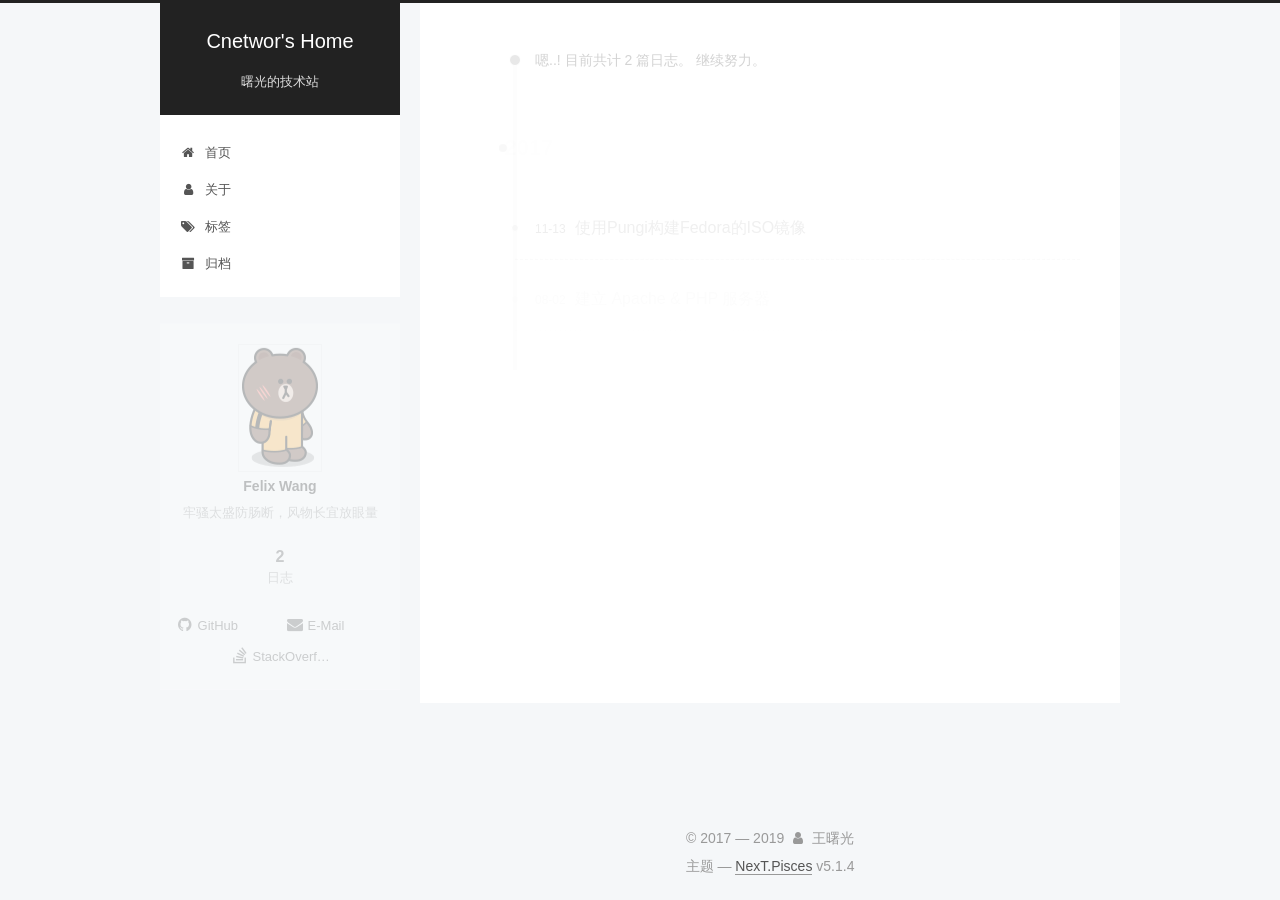
<file: archives/2017/index.html>
<!DOCTYPE html>



  


<html class="theme-next pisces use-motion" lang="zh-Hans">
<head><meta name="generator" content="Hexo 3.8.0">
  <meta charset="UTF-8">
<meta http-equiv="X-UA-Compatible" content="IE=edge">
<meta name="viewport" content="width=device-width, initial-scale=1, maximum-scale=1">
<meta name="theme-color" content="#222">









<meta http-equiv="Cache-Control" content="no-transform">
<meta http-equiv="Cache-Control" content="no-siteapp">
















  
  
  <link href="/lib/fancybox/source/jquery.fancybox.css?v=2.1.5" rel="stylesheet" type="text/css">







<link href="/lib/font-awesome/css/font-awesome.min.css?v=4.6.2" rel="stylesheet" type="text/css">

<link href="/css/main.css?v=5.1.4" rel="stylesheet" type="text/css">


  <link rel="apple-touch-icon" sizes="180x180" href="/images/mongkey-brown.png?v=5.1.4">


  <link rel="icon" type="image/png" sizes="32x32" href="/images/dragon-brown.png?v=5.1.4">


  <link rel="icon" type="image/png" sizes="16x16" href="/images/dragon-brown.png?v=5.1.4">


  <link rel="mask-icon" href="/images/logo.svg?v=5.1.4" color="#222">





  <meta name="keywords" content="Just Run">










<meta name="description" content="牢骚太盛防肠断，风物长宜放眼量">
<meta property="og:type" content="website">
<meta property="og:title" content="Cnetwor&#39;s Home">
<meta property="og:url" content="http://cnetwork.github.io/archives/2017/index.html">
<meta property="og:site_name" content="Cnetwor&#39;s Home">
<meta property="og:description" content="牢骚太盛防肠断，风物长宜放眼量">
<meta property="og:locale" content="zh-Hans">
<meta name="twitter:card" content="summary">
<meta name="twitter:title" content="Cnetwor&#39;s Home">
<meta name="twitter:description" content="牢骚太盛防肠断，风物长宜放眼量">



<script type="text/javascript" id="hexo.configurations">
  var NexT = window.NexT || {};
  var CONFIG = {
    root: '/',
    scheme: 'Pisces',
    version: '5.1.4',
    sidebar: {"position":"left","display":"hide","offset":12,"b2t":false,"scrollpercent":false,"onmobile":false},
    fancybox: true,
    tabs: true,
    motion: {"enable":true,"async":false,"transition":{"post_block":"fadeIn","post_header":"slideDownIn","post_body":"slideDownIn","coll_header":"slideLeftIn","sidebar":"slideUpIn"}},
    duoshuo: {
      userId: '0',
      author: '博主'
    },
    algolia: {
      applicationID: '',
      apiKey: '',
      indexName: '',
      hits: {"per_page":10},
      labels: {"input_placeholder":"Search for Posts","hits_empty":"We didn't find any results for the search: ${query}","hits_stats":"${hits} results found in ${time} ms"}
    }
  };
</script>



  <link rel="canonical" href="http://cnetwork.github.io/archives/2017/">





  <title>归档 | Cnetwor's Home</title>
  








</head>

<body itemscope itemtype="http://schema.org/WebPage" lang="zh-Hans">

  
  
    
  

  <div class="container sidebar-position-left page-archive">
    <div class="headband"></div>

    <header id="header" class="header" itemscope itemtype="http://schema.org/WPHeader">
      <div class="header-inner"><div class="site-brand-wrapper">
  <div class="site-meta ">
    

    <div class="custom-logo-site-title">
      <a href="/" class="brand" rel="start">
        <span class="logo-line-before"><i></i></span>
        <span class="site-title">Cnetwor's Home</span>
        <span class="logo-line-after"><i></i></span>
      </a>
    </div>
      
        <p class="site-subtitle">曙光的技术站</p>
      
  </div>

  <div class="site-nav-toggle">
    <button>
      <span class="btn-bar"></span>
      <span class="btn-bar"></span>
      <span class="btn-bar"></span>
    </button>
  </div>
</div>

<nav class="site-nav">
  

  
    <ul id="menu" class="menu">
      
        
        <li class="menu-item menu-item-home">
          <a href="/" rel="section">
            
              <i class="menu-item-icon fa fa-fw fa-home"></i> <br>
            
            首页
          </a>
        </li>
      
        
        <li class="menu-item menu-item-about">
          <a href="/about/" rel="section">
            
              <i class="menu-item-icon fa fa-fw fa-user"></i> <br>
            
            关于
          </a>
        </li>
      
        
        <li class="menu-item menu-item-tags">
          <a href="/tags/" rel="section">
            
              <i class="menu-item-icon fa fa-fw fa-tags"></i> <br>
            
            标签
          </a>
        </li>
      
        
        <li class="menu-item menu-item-archives">
          <a href="/archives/" rel="section">
            
              <i class="menu-item-icon fa fa-fw fa-archive"></i> <br>
            
            归档
          </a>
        </li>
      

      
    </ul>
  

  
</nav>



 </div>
    </header>

    <main id="main" class="main">
      <div class="main-inner">
        <div class="content-wrap">
          <div id="content" class="content">
            

  
  
  
  <div class="post-block archive">
    <div id="posts" class="posts-collapse">
      <span class="archive-move-on"></span>

      <span class="archive-page-counter">
        
        
        
          
        
        嗯..! 目前共计 2 篇日志。 继续努力。
      </span>

      

        
        
        

        
          
          <div class="collection-title">
            <h1 class="archive-year" id="archive-year-2017">2017</h1>
          </div>
        
        

        

  <article class="post post-type-normal" itemscope itemtype="http://schema.org/Article">
    <header class="post-header">

      <h2 class="post-title">
        
            <a class="post-title-link" href="/2017/11/13/使用Pungi构建Fedora的ISO镜像/" itemprop="url">
              
                <span itemprop="name">使用Pungi构建Fedora的ISO镜像</span>
              
            </a>
        
      </h2>

      <div class="post-meta">
        <time class="post-time" itemprop="dateCreated" datetime="2017-11-13T00:14:03+08:00" content="2017-11-13">
          11-13
        </time>
      </div>

    </header>
  </article>



      

        
        
        

        
        

        

  <article class="post post-type-normal" itemscope itemtype="http://schema.org/Article">
    <header class="post-header">

      <h2 class="post-title">
        
            <a class="post-title-link" href="/2017/08/02/建立apache-php服务器/" itemprop="url">
              
                <span itemprop="name">建立 Apache & PHP 服务器</span>
              
            </a>
        
      </h2>

      <div class="post-meta">
        <time class="post-time" itemprop="dateCreated" datetime="2017-08-02T22:42:35+08:00" content="2017-08-02">
          08-02
        </time>
      </div>

    </header>
  </article>



      

    </div>
  </div>
  
  
  

  



          </div>
          


          

        </div>
        
          
  
  <div class="sidebar-toggle">
    <div class="sidebar-toggle-line-wrap">
      <span class="sidebar-toggle-line sidebar-toggle-line-first"></span>
      <span class="sidebar-toggle-line sidebar-toggle-line-middle"></span>
      <span class="sidebar-toggle-line sidebar-toggle-line-last"></span>
    </div>
  </div>

  <aside id="sidebar" class="sidebar">
    
    <div class="sidebar-inner">

      

      

      <section class="site-overview-wrap sidebar-panel sidebar-panel-active">
        <div class="site-overview">
          <div class="site-author motion-element" itemprop="author" itemscope itemtype="http://schema.org/Person">
            
              <img class="site-author-image" itemprop="image" src="/images/bruce-brown.png" alt="Felix Wang">
            
              <p class="site-author-name" itemprop="name">Felix Wang</p>
              <p class="site-description motion-element" itemprop="description">牢骚太盛防肠断，风物长宜放眼量</p>
          </div>

          <nav class="site-state motion-element">

            
              <div class="site-state-item site-state-posts">
              
                <a href="/archives/">
              
                  <span class="site-state-item-count">2</span>
                  <span class="site-state-item-name">日志</span>
                </a>
              </div>
            

            

            

          </nav>

          

          
            <div class="links-of-author motion-element">
                
                  <span class="links-of-author-item">
                    <a href="https://github.com/cnetwork" target="_blank" title="GitHub">
                      
                        <i class="fa fa-fw fa-github"></i>GitHub</a>
                  </span>
                
                  <span class="links-of-author-item">
                    <a href="mailto:buaa_wsg@163.com" target="_blank" title="E-Mail">
                      
                        <i class="fa fa-fw fa-envelope"></i>E-Mail</a>
                  </span>
                
                  <span class="links-of-author-item">
                    <a href="https://stackoverflow.com/cnetwork" target="_blank" title="StackOverflow">
                      
                        <i class="fa fa-fw fa-stack-overflow"></i>StackOverflow</a>
                  </span>
                
            </div>
          

          
          

          
          

          

        </div>
      </section>

      

      

    </div>
  </aside>


        
      </div>
    </main>

    <footer id="footer" class="footer">
      <div class="footer-inner">
        <div class="copyright">&copy; 2017 &mdash; <span itemprop="copyrightYear">2019</span>
  <span class="with-love">
    <i class="fa fa-user"></i>
  </span>
  <span class="author" itemprop="copyrightHolder">王曙光</span>

  
</div>






  <div class="theme-info">主题 &mdash; <a class="theme-link" target="_blank" href="https://github.com/iissnan/hexo-theme-next">NexT.Pisces</a> v5.1.4</div>




        







        
      </div>
    </footer>

    
      <div class="back-to-top">
        <i class="fa fa-arrow-up"></i>
        
      </div>
    

    

  </div>

  

<script type="text/javascript">
  if (Object.prototype.toString.call(window.Promise) !== '[object Function]') {
    window.Promise = null;
  }
</script>









  












  
  
    <script type="text/javascript" src="/lib/jquery/index.js?v=2.1.3"></script>
  

  
  
    <script type="text/javascript" src="/lib/fastclick/lib/fastclick.min.js?v=1.0.6"></script>
  

  
  
    <script type="text/javascript" src="/lib/jquery_lazyload/jquery.lazyload.js?v=1.9.7"></script>
  

  
  
    <script type="text/javascript" src="/lib/velocity/velocity.min.js?v=1.2.1"></script>
  

  
  
    <script type="text/javascript" src="/lib/velocity/velocity.ui.min.js?v=1.2.1"></script>
  

  
  
    <script type="text/javascript" src="/lib/fancybox/source/jquery.fancybox.pack.js?v=2.1.5"></script>
  


  


  <script type="text/javascript" src="/js/src/utils.js?v=5.1.4"></script>

  <script type="text/javascript" src="/js/src/motion.js?v=5.1.4"></script>



  
  


  <script type="text/javascript" src="/js/src/affix.js?v=5.1.4"></script>

  <script type="text/javascript" src="/js/src/schemes/pisces.js?v=5.1.4"></script>



  

  


  <script type="text/javascript" src="/js/src/bootstrap.js?v=5.1.4"></script>



  


  




	





  





  












  





  

  

  

  
  

  

  

  

</body>
</html>
</file>
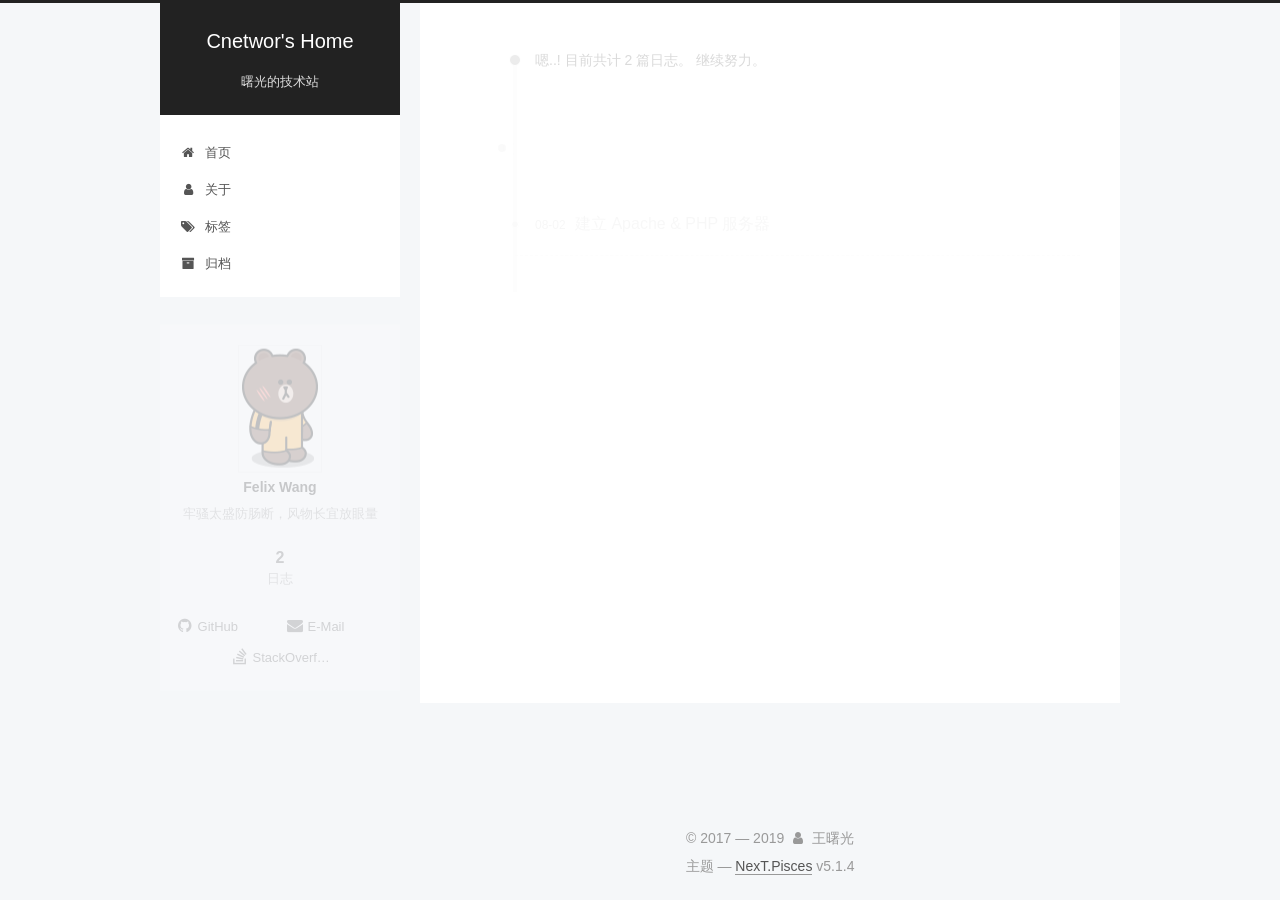
<file: archives/2017/08/index.html>
<!DOCTYPE html>



  


<html class="theme-next pisces use-motion" lang="zh-Hans">
<head><meta name="generator" content="Hexo 3.8.0">
  <meta charset="UTF-8">
<meta http-equiv="X-UA-Compatible" content="IE=edge">
<meta name="viewport" content="width=device-width, initial-scale=1, maximum-scale=1">
<meta name="theme-color" content="#222">









<meta http-equiv="Cache-Control" content="no-transform">
<meta http-equiv="Cache-Control" content="no-siteapp">
















  
  
  <link href="/lib/fancybox/source/jquery.fancybox.css?v=2.1.5" rel="stylesheet" type="text/css">







<link href="/lib/font-awesome/css/font-awesome.min.css?v=4.6.2" rel="stylesheet" type="text/css">

<link href="/css/main.css?v=5.1.4" rel="stylesheet" type="text/css">


  <link rel="apple-touch-icon" sizes="180x180" href="/images/mongkey-brown.png?v=5.1.4">


  <link rel="icon" type="image/png" sizes="32x32" href="/images/dragon-brown.png?v=5.1.4">


  <link rel="icon" type="image/png" sizes="16x16" href="/images/dragon-brown.png?v=5.1.4">


  <link rel="mask-icon" href="/images/logo.svg?v=5.1.4" color="#222">





  <meta name="keywords" content="Just Run">










<meta name="description" content="牢骚太盛防肠断，风物长宜放眼量">
<meta property="og:type" content="website">
<meta property="og:title" content="Cnetwor&#39;s Home">
<meta property="og:url" content="http://cnetwork.github.io/archives/2017/08/index.html">
<meta property="og:site_name" content="Cnetwor&#39;s Home">
<meta property="og:description" content="牢骚太盛防肠断，风物长宜放眼量">
<meta property="og:locale" content="zh-Hans">
<meta name="twitter:card" content="summary">
<meta name="twitter:title" content="Cnetwor&#39;s Home">
<meta name="twitter:description" content="牢骚太盛防肠断，风物长宜放眼量">



<script type="text/javascript" id="hexo.configurations">
  var NexT = window.NexT || {};
  var CONFIG = {
    root: '/',
    scheme: 'Pisces',
    version: '5.1.4',
    sidebar: {"position":"left","display":"hide","offset":12,"b2t":false,"scrollpercent":false,"onmobile":false},
    fancybox: true,
    tabs: true,
    motion: {"enable":true,"async":false,"transition":{"post_block":"fadeIn","post_header":"slideDownIn","post_body":"slideDownIn","coll_header":"slideLeftIn","sidebar":"slideUpIn"}},
    duoshuo: {
      userId: '0',
      author: '博主'
    },
    algolia: {
      applicationID: '',
      apiKey: '',
      indexName: '',
      hits: {"per_page":10},
      labels: {"input_placeholder":"Search for Posts","hits_empty":"We didn't find any results for the search: ${query}","hits_stats":"${hits} results found in ${time} ms"}
    }
  };
</script>



  <link rel="canonical" href="http://cnetwork.github.io/archives/2017/08/">





  <title>归档 | Cnetwor's Home</title>
  








</head>

<body itemscope itemtype="http://schema.org/WebPage" lang="zh-Hans">

  
  
    
  

  <div class="container sidebar-position-left page-archive">
    <div class="headband"></div>

    <header id="header" class="header" itemscope itemtype="http://schema.org/WPHeader">
      <div class="header-inner"><div class="site-brand-wrapper">
  <div class="site-meta ">
    

    <div class="custom-logo-site-title">
      <a href="/" class="brand" rel="start">
        <span class="logo-line-before"><i></i></span>
        <span class="site-title">Cnetwor's Home</span>
        <span class="logo-line-after"><i></i></span>
      </a>
    </div>
      
        <p class="site-subtitle">曙光的技术站</p>
      
  </div>

  <div class="site-nav-toggle">
    <button>
      <span class="btn-bar"></span>
      <span class="btn-bar"></span>
      <span class="btn-bar"></span>
    </button>
  </div>
</div>

<nav class="site-nav">
  

  
    <ul id="menu" class="menu">
      
        
        <li class="menu-item menu-item-home">
          <a href="/" rel="section">
            
              <i class="menu-item-icon fa fa-fw fa-home"></i> <br>
            
            首页
          </a>
        </li>
      
        
        <li class="menu-item menu-item-about">
          <a href="/about/" rel="section">
            
              <i class="menu-item-icon fa fa-fw fa-user"></i> <br>
            
            关于
          </a>
        </li>
      
        
        <li class="menu-item menu-item-tags">
          <a href="/tags/" rel="section">
            
              <i class="menu-item-icon fa fa-fw fa-tags"></i> <br>
            
            标签
          </a>
        </li>
      
        
        <li class="menu-item menu-item-archives">
          <a href="/archives/" rel="section">
            
              <i class="menu-item-icon fa fa-fw fa-archive"></i> <br>
            
            归档
          </a>
        </li>
      

      
    </ul>
  

  
</nav>



 </div>
    </header>

    <main id="main" class="main">
      <div class="main-inner">
        <div class="content-wrap">
          <div id="content" class="content">
            

  
  
  
  <div class="post-block archive">
    <div id="posts" class="posts-collapse">
      <span class="archive-move-on"></span>

      <span class="archive-page-counter">
        
        
        
          
        
        嗯..! 目前共计 2 篇日志。 继续努力。
      </span>

      

        
        
        

        
          
          <div class="collection-title">
            <h1 class="archive-year" id="archive-year-2017">2017</h1>
          </div>
        
        

        

  <article class="post post-type-normal" itemscope itemtype="http://schema.org/Article">
    <header class="post-header">

      <h2 class="post-title">
        
            <a class="post-title-link" href="/2017/08/02/建立apache-php服务器/" itemprop="url">
              
                <span itemprop="name">建立 Apache & PHP 服务器</span>
              
            </a>
        
      </h2>

      <div class="post-meta">
        <time class="post-time" itemprop="dateCreated" datetime="2017-08-02T22:42:35+08:00" content="2017-08-02">
          08-02
        </time>
      </div>

    </header>
  </article>



      

    </div>
  </div>
  
  
  

  



          </div>
          


          

        </div>
        
          
  
  <div class="sidebar-toggle">
    <div class="sidebar-toggle-line-wrap">
      <span class="sidebar-toggle-line sidebar-toggle-line-first"></span>
      <span class="sidebar-toggle-line sidebar-toggle-line-middle"></span>
      <span class="sidebar-toggle-line sidebar-toggle-line-last"></span>
    </div>
  </div>

  <aside id="sidebar" class="sidebar">
    
    <div class="sidebar-inner">

      

      

      <section class="site-overview-wrap sidebar-panel sidebar-panel-active">
        <div class="site-overview">
          <div class="site-author motion-element" itemprop="author" itemscope itemtype="http://schema.org/Person">
            
              <img class="site-author-image" itemprop="image" src="/images/bruce-brown.png" alt="Felix Wang">
            
              <p class="site-author-name" itemprop="name">Felix Wang</p>
              <p class="site-description motion-element" itemprop="description">牢骚太盛防肠断，风物长宜放眼量</p>
          </div>

          <nav class="site-state motion-element">

            
              <div class="site-state-item site-state-posts">
              
                <a href="/archives/">
              
                  <span class="site-state-item-count">2</span>
                  <span class="site-state-item-name">日志</span>
                </a>
              </div>
            

            

            

          </nav>

          

          
            <div class="links-of-author motion-element">
                
                  <span class="links-of-author-item">
                    <a href="https://github.com/cnetwork" target="_blank" title="GitHub">
                      
                        <i class="fa fa-fw fa-github"></i>GitHub</a>
                  </span>
                
                  <span class="links-of-author-item">
                    <a href="mailto:buaa_wsg@163.com" target="_blank" title="E-Mail">
                      
                        <i class="fa fa-fw fa-envelope"></i>E-Mail</a>
                  </span>
                
                  <span class="links-of-author-item">
                    <a href="https://stackoverflow.com/cnetwork" target="_blank" title="StackOverflow">
                      
                        <i class="fa fa-fw fa-stack-overflow"></i>StackOverflow</a>
                  </span>
                
            </div>
          

          
          

          
          

          

        </div>
      </section>

      

      

    </div>
  </aside>


        
      </div>
    </main>

    <footer id="footer" class="footer">
      <div class="footer-inner">
        <div class="copyright">&copy; 2017 &mdash; <span itemprop="copyrightYear">2019</span>
  <span class="with-love">
    <i class="fa fa-user"></i>
  </span>
  <span class="author" itemprop="copyrightHolder">王曙光</span>

  
</div>






  <div class="theme-info">主题 &mdash; <a class="theme-link" target="_blank" href="https://github.com/iissnan/hexo-theme-next">NexT.Pisces</a> v5.1.4</div>




        







        
      </div>
    </footer>

    
      <div class="back-to-top">
        <i class="fa fa-arrow-up"></i>
        
      </div>
    

    

  </div>

  

<script type="text/javascript">
  if (Object.prototype.toString.call(window.Promise) !== '[object Function]') {
    window.Promise = null;
  }
</script>









  












  
  
    <script type="text/javascript" src="/lib/jquery/index.js?v=2.1.3"></script>
  

  
  
    <script type="text/javascript" src="/lib/fastclick/lib/fastclick.min.js?v=1.0.6"></script>
  

  
  
    <script type="text/javascript" src="/lib/jquery_lazyload/jquery.lazyload.js?v=1.9.7"></script>
  

  
  
    <script type="text/javascript" src="/lib/velocity/velocity.min.js?v=1.2.1"></script>
  

  
  
    <script type="text/javascript" src="/lib/velocity/velocity.ui.min.js?v=1.2.1"></script>
  

  
  
    <script type="text/javascript" src="/lib/fancybox/source/jquery.fancybox.pack.js?v=2.1.5"></script>
  


  


  <script type="text/javascript" src="/js/src/utils.js?v=5.1.4"></script>

  <script type="text/javascript" src="/js/src/motion.js?v=5.1.4"></script>



  
  


  <script type="text/javascript" src="/js/src/affix.js?v=5.1.4"></script>

  <script type="text/javascript" src="/js/src/schemes/pisces.js?v=5.1.4"></script>



  

  


  <script type="text/javascript" src="/js/src/bootstrap.js?v=5.1.4"></script>



  


  




	





  





  












  





  

  

  

  
  

  

  

  

</body>
</html>
</file>
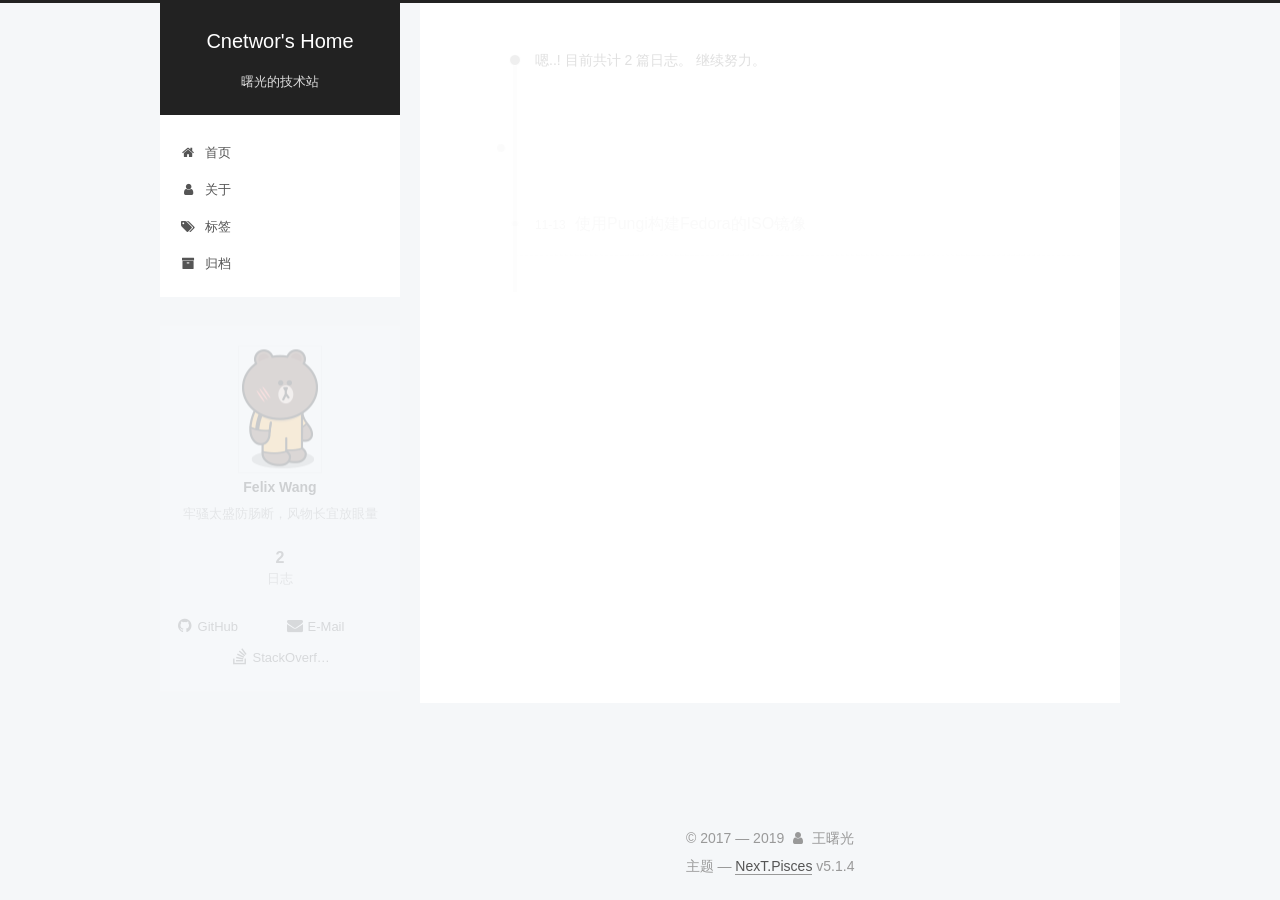
<file: archives/2017/11/index.html>
<!DOCTYPE html>



  


<html class="theme-next pisces use-motion" lang="zh-Hans">
<head><meta name="generator" content="Hexo 3.8.0">
  <meta charset="UTF-8">
<meta http-equiv="X-UA-Compatible" content="IE=edge">
<meta name="viewport" content="width=device-width, initial-scale=1, maximum-scale=1">
<meta name="theme-color" content="#222">









<meta http-equiv="Cache-Control" content="no-transform">
<meta http-equiv="Cache-Control" content="no-siteapp">
















  
  
  <link href="/lib/fancybox/source/jquery.fancybox.css?v=2.1.5" rel="stylesheet" type="text/css">







<link href="/lib/font-awesome/css/font-awesome.min.css?v=4.6.2" rel="stylesheet" type="text/css">

<link href="/css/main.css?v=5.1.4" rel="stylesheet" type="text/css">


  <link rel="apple-touch-icon" sizes="180x180" href="/images/mongkey-brown.png?v=5.1.4">


  <link rel="icon" type="image/png" sizes="32x32" href="/images/dragon-brown.png?v=5.1.4">


  <link rel="icon" type="image/png" sizes="16x16" href="/images/dragon-brown.png?v=5.1.4">


  <link rel="mask-icon" href="/images/logo.svg?v=5.1.4" color="#222">





  <meta name="keywords" content="Just Run">










<meta name="description" content="牢骚太盛防肠断，风物长宜放眼量">
<meta property="og:type" content="website">
<meta property="og:title" content="Cnetwor&#39;s Home">
<meta property="og:url" content="http://cnetwork.github.io/archives/2017/11/index.html">
<meta property="og:site_name" content="Cnetwor&#39;s Home">
<meta property="og:description" content="牢骚太盛防肠断，风物长宜放眼量">
<meta property="og:locale" content="zh-Hans">
<meta name="twitter:card" content="summary">
<meta name="twitter:title" content="Cnetwor&#39;s Home">
<meta name="twitter:description" content="牢骚太盛防肠断，风物长宜放眼量">



<script type="text/javascript" id="hexo.configurations">
  var NexT = window.NexT || {};
  var CONFIG = {
    root: '/',
    scheme: 'Pisces',
    version: '5.1.4',
    sidebar: {"position":"left","display":"hide","offset":12,"b2t":false,"scrollpercent":false,"onmobile":false},
    fancybox: true,
    tabs: true,
    motion: {"enable":true,"async":false,"transition":{"post_block":"fadeIn","post_header":"slideDownIn","post_body":"slideDownIn","coll_header":"slideLeftIn","sidebar":"slideUpIn"}},
    duoshuo: {
      userId: '0',
      author: '博主'
    },
    algolia: {
      applicationID: '',
      apiKey: '',
      indexName: '',
      hits: {"per_page":10},
      labels: {"input_placeholder":"Search for Posts","hits_empty":"We didn't find any results for the search: ${query}","hits_stats":"${hits} results found in ${time} ms"}
    }
  };
</script>



  <link rel="canonical" href="http://cnetwork.github.io/archives/2017/11/">





  <title>归档 | Cnetwor's Home</title>
  








</head>

<body itemscope itemtype="http://schema.org/WebPage" lang="zh-Hans">

  
  
    
  

  <div class="container sidebar-position-left page-archive">
    <div class="headband"></div>

    <header id="header" class="header" itemscope itemtype="http://schema.org/WPHeader">
      <div class="header-inner"><div class="site-brand-wrapper">
  <div class="site-meta ">
    

    <div class="custom-logo-site-title">
      <a href="/" class="brand" rel="start">
        <span class="logo-line-before"><i></i></span>
        <span class="site-title">Cnetwor's Home</span>
        <span class="logo-line-after"><i></i></span>
      </a>
    </div>
      
        <p class="site-subtitle">曙光的技术站</p>
      
  </div>

  <div class="site-nav-toggle">
    <button>
      <span class="btn-bar"></span>
      <span class="btn-bar"></span>
      <span class="btn-bar"></span>
    </button>
  </div>
</div>

<nav class="site-nav">
  

  
    <ul id="menu" class="menu">
      
        
        <li class="menu-item menu-item-home">
          <a href="/" rel="section">
            
              <i class="menu-item-icon fa fa-fw fa-home"></i> <br>
            
            首页
          </a>
        </li>
      
        
        <li class="menu-item menu-item-about">
          <a href="/about/" rel="section">
            
              <i class="menu-item-icon fa fa-fw fa-user"></i> <br>
            
            关于
          </a>
        </li>
      
        
        <li class="menu-item menu-item-tags">
          <a href="/tags/" rel="section">
            
              <i class="menu-item-icon fa fa-fw fa-tags"></i> <br>
            
            标签
          </a>
        </li>
      
        
        <li class="menu-item menu-item-archives">
          <a href="/archives/" rel="section">
            
              <i class="menu-item-icon fa fa-fw fa-archive"></i> <br>
            
            归档
          </a>
        </li>
      

      
    </ul>
  

  
</nav>



 </div>
    </header>

    <main id="main" class="main">
      <div class="main-inner">
        <div class="content-wrap">
          <div id="content" class="content">
            

  
  
  
  <div class="post-block archive">
    <div id="posts" class="posts-collapse">
      <span class="archive-move-on"></span>

      <span class="archive-page-counter">
        
        
        
          
        
        嗯..! 目前共计 2 篇日志。 继续努力。
      </span>

      

        
        
        

        
          
          <div class="collection-title">
            <h1 class="archive-year" id="archive-year-2017">2017</h1>
          </div>
        
        

        

  <article class="post post-type-normal" itemscope itemtype="http://schema.org/Article">
    <header class="post-header">

      <h2 class="post-title">
        
            <a class="post-title-link" href="/2017/11/13/使用Pungi构建Fedora的ISO镜像/" itemprop="url">
              
                <span itemprop="name">使用Pungi构建Fedora的ISO镜像</span>
              
            </a>
        
      </h2>

      <div class="post-meta">
        <time class="post-time" itemprop="dateCreated" datetime="2017-11-13T00:14:03+08:00" content="2017-11-13">
          11-13
        </time>
      </div>

    </header>
  </article>



      

    </div>
  </div>
  
  
  

  



          </div>
          


          

        </div>
        
          
  
  <div class="sidebar-toggle">
    <div class="sidebar-toggle-line-wrap">
      <span class="sidebar-toggle-line sidebar-toggle-line-first"></span>
      <span class="sidebar-toggle-line sidebar-toggle-line-middle"></span>
      <span class="sidebar-toggle-line sidebar-toggle-line-last"></span>
    </div>
  </div>

  <aside id="sidebar" class="sidebar">
    
    <div class="sidebar-inner">

      

      

      <section class="site-overview-wrap sidebar-panel sidebar-panel-active">
        <div class="site-overview">
          <div class="site-author motion-element" itemprop="author" itemscope itemtype="http://schema.org/Person">
            
              <img class="site-author-image" itemprop="image" src="/images/bruce-brown.png" alt="Felix Wang">
            
              <p class="site-author-name" itemprop="name">Felix Wang</p>
              <p class="site-description motion-element" itemprop="description">牢骚太盛防肠断，风物长宜放眼量</p>
          </div>

          <nav class="site-state motion-element">

            
              <div class="site-state-item site-state-posts">
              
                <a href="/archives/">
              
                  <span class="site-state-item-count">2</span>
                  <span class="site-state-item-name">日志</span>
                </a>
              </div>
            

            

            

          </nav>

          

          
            <div class="links-of-author motion-element">
                
                  <span class="links-of-author-item">
                    <a href="https://github.com/cnetwork" target="_blank" title="GitHub">
                      
                        <i class="fa fa-fw fa-github"></i>GitHub</a>
                  </span>
                
                  <span class="links-of-author-item">
                    <a href="mailto:buaa_wsg@163.com" target="_blank" title="E-Mail">
                      
                        <i class="fa fa-fw fa-envelope"></i>E-Mail</a>
                  </span>
                
                  <span class="links-of-author-item">
                    <a href="https://stackoverflow.com/cnetwork" target="_blank" title="StackOverflow">
                      
                        <i class="fa fa-fw fa-stack-overflow"></i>StackOverflow</a>
                  </span>
                
            </div>
          

          
          

          
          

          

        </div>
      </section>

      

      

    </div>
  </aside>


        
      </div>
    </main>

    <footer id="footer" class="footer">
      <div class="footer-inner">
        <div class="copyright">&copy; 2017 &mdash; <span itemprop="copyrightYear">2019</span>
  <span class="with-love">
    <i class="fa fa-user"></i>
  </span>
  <span class="author" itemprop="copyrightHolder">王曙光</span>

  
</div>






  <div class="theme-info">主题 &mdash; <a class="theme-link" target="_blank" href="https://github.com/iissnan/hexo-theme-next">NexT.Pisces</a> v5.1.4</div>




        







        
      </div>
    </footer>

    
      <div class="back-to-top">
        <i class="fa fa-arrow-up"></i>
        
      </div>
    

    

  </div>

  

<script type="text/javascript">
  if (Object.prototype.toString.call(window.Promise) !== '[object Function]') {
    window.Promise = null;
  }
</script>









  












  
  
    <script type="text/javascript" src="/lib/jquery/index.js?v=2.1.3"></script>
  

  
  
    <script type="text/javascript" src="/lib/fastclick/lib/fastclick.min.js?v=1.0.6"></script>
  

  
  
    <script type="text/javascript" src="/lib/jquery_lazyload/jquery.lazyload.js?v=1.9.7"></script>
  

  
  
    <script type="text/javascript" src="/lib/velocity/velocity.min.js?v=1.2.1"></script>
  

  
  
    <script type="text/javascript" src="/lib/velocity/velocity.ui.min.js?v=1.2.1"></script>
  

  
  
    <script type="text/javascript" src="/lib/fancybox/source/jquery.fancybox.pack.js?v=2.1.5"></script>
  


  


  <script type="text/javascript" src="/js/src/utils.js?v=5.1.4"></script>

  <script type="text/javascript" src="/js/src/motion.js?v=5.1.4"></script>



  
  


  <script type="text/javascript" src="/js/src/affix.js?v=5.1.4"></script>

  <script type="text/javascript" src="/js/src/schemes/pisces.js?v=5.1.4"></script>



  

  


  <script type="text/javascript" src="/js/src/bootstrap.js?v=5.1.4"></script>



  


  




	





  





  












  





  

  

  

  
  

  

  

  

</body>
</html>
</file>
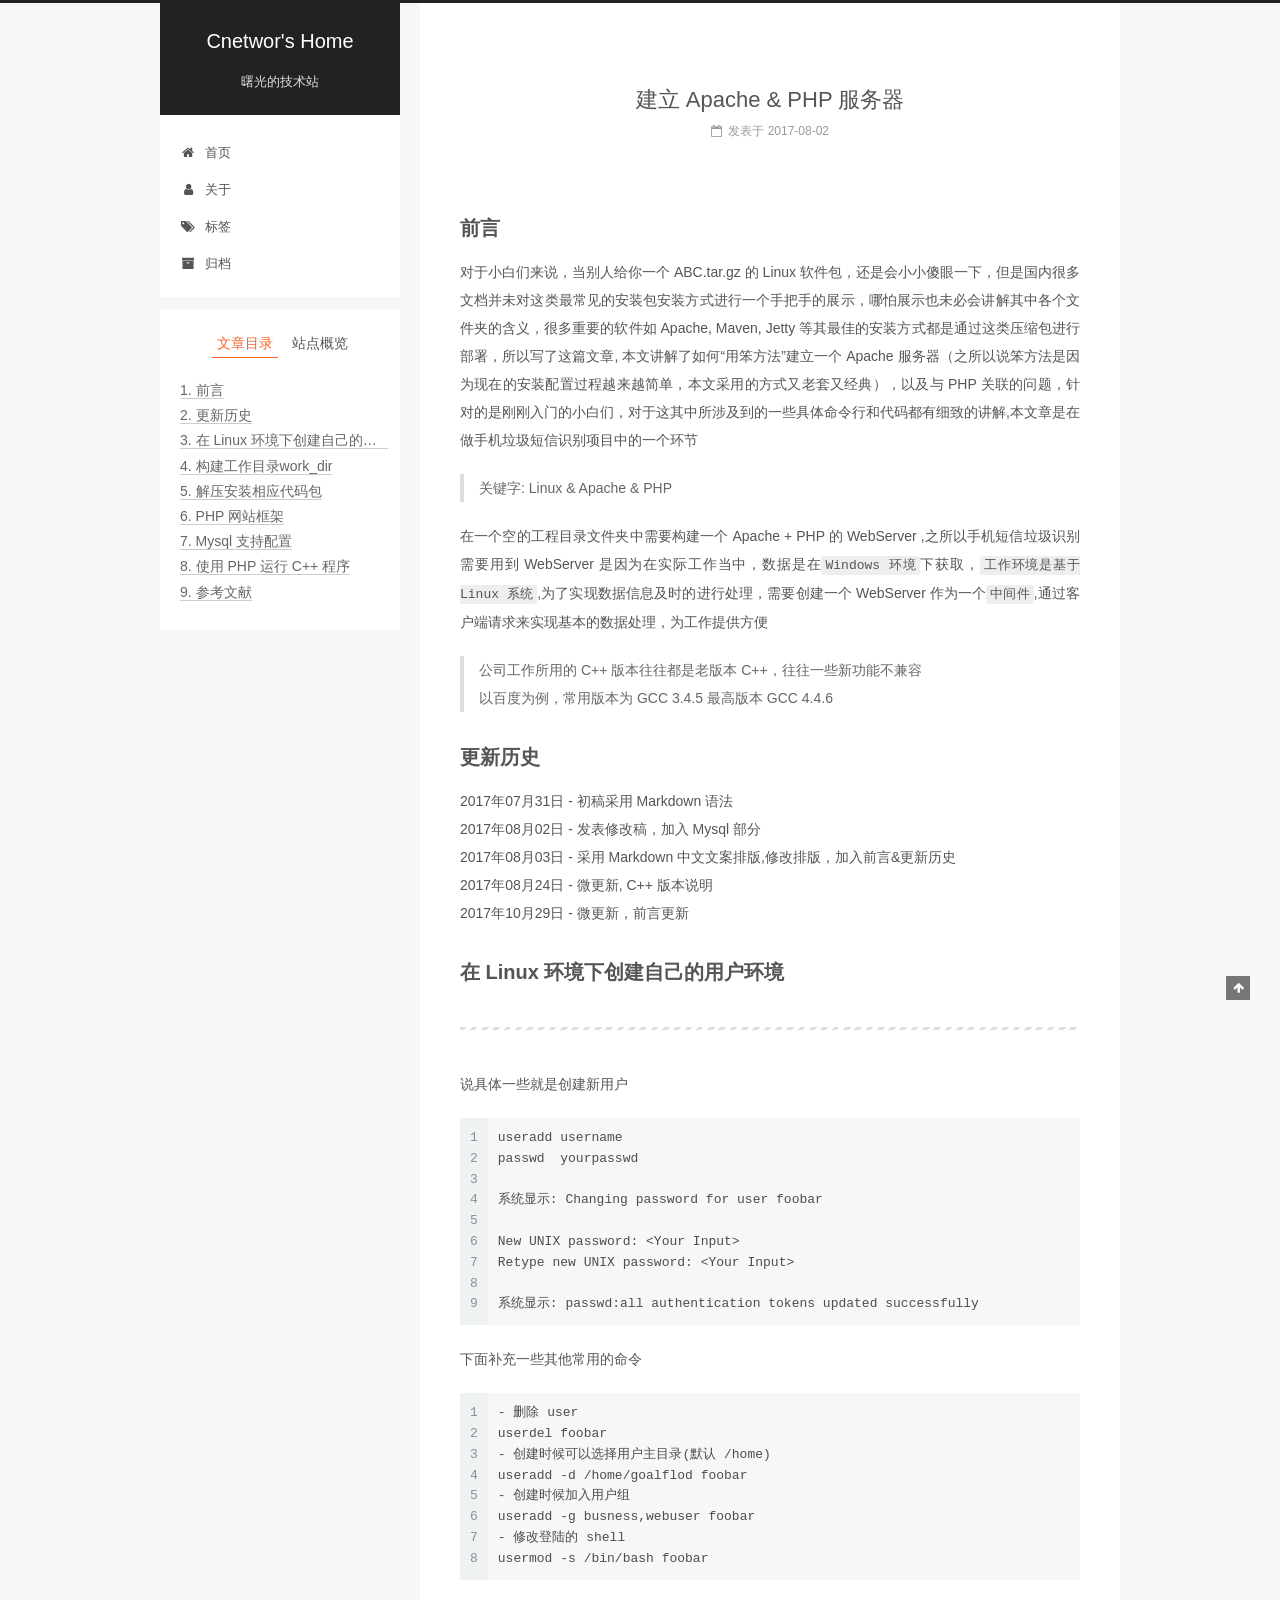
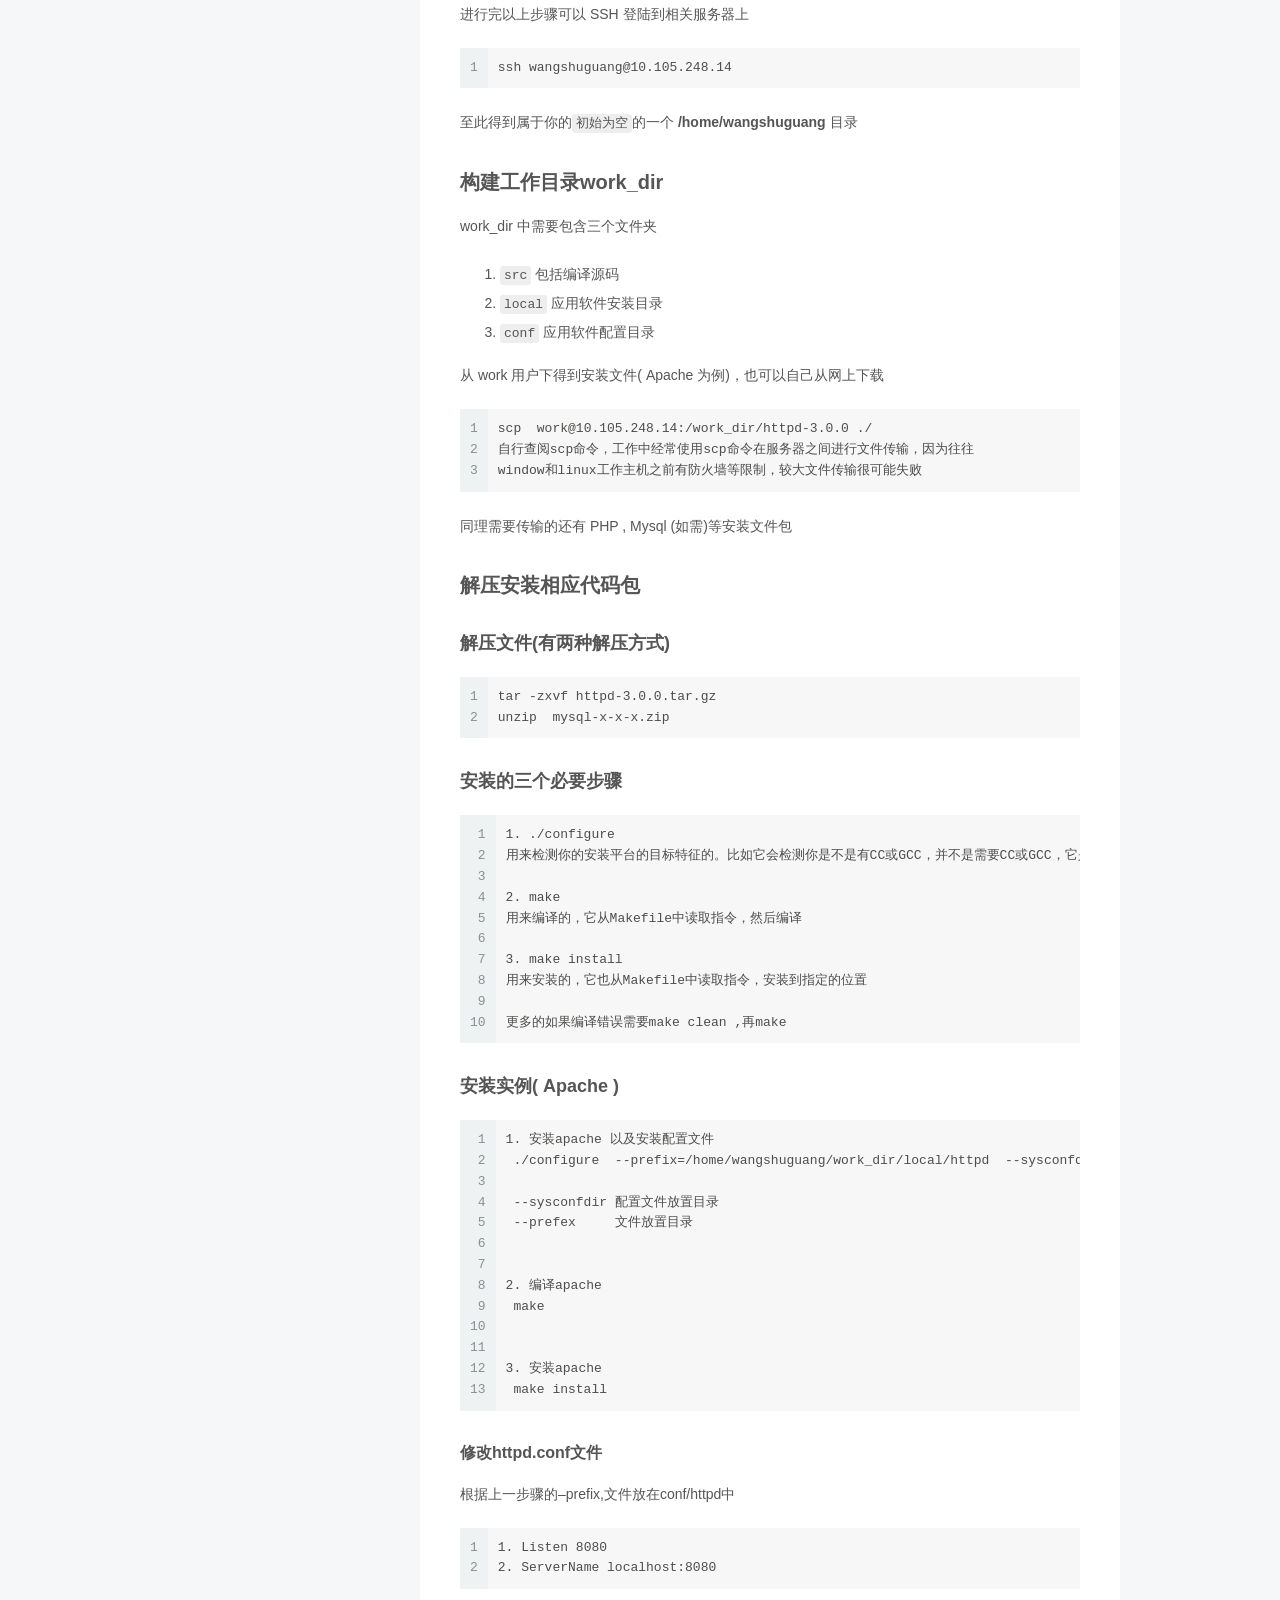
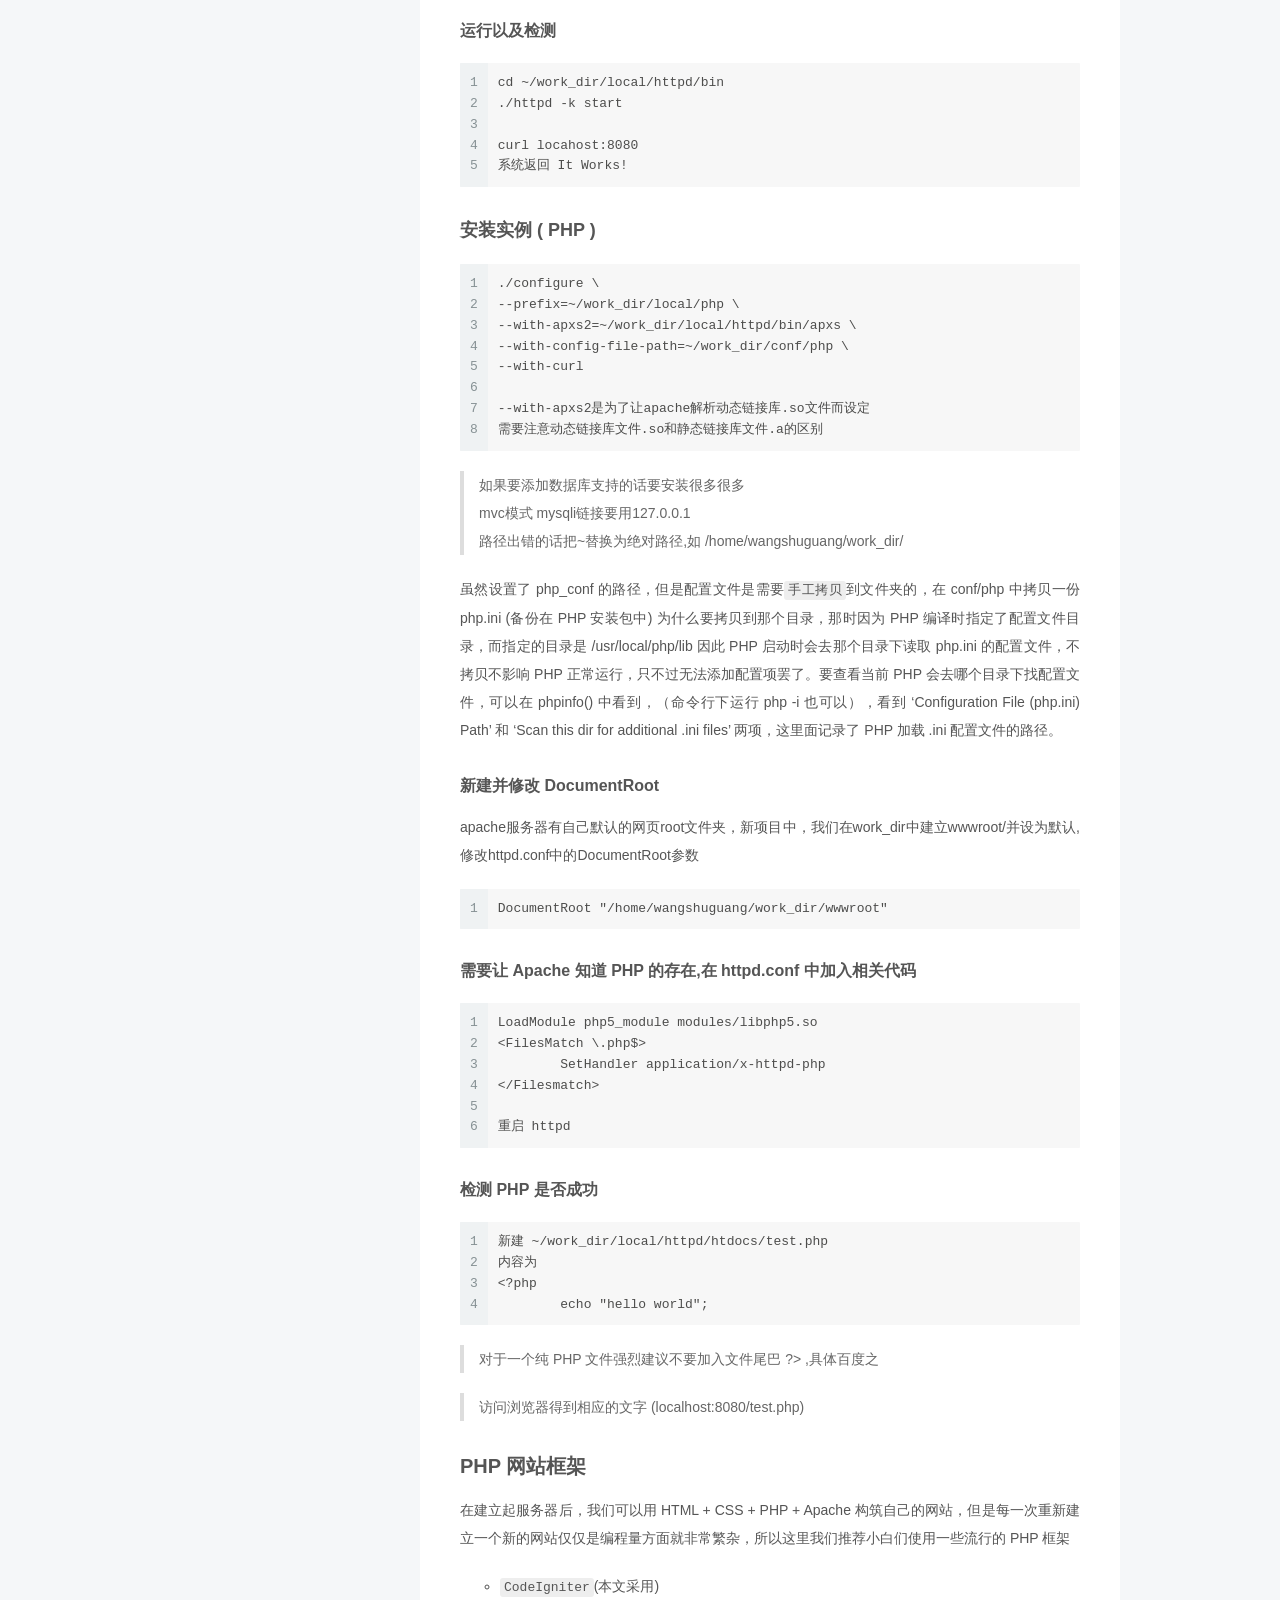
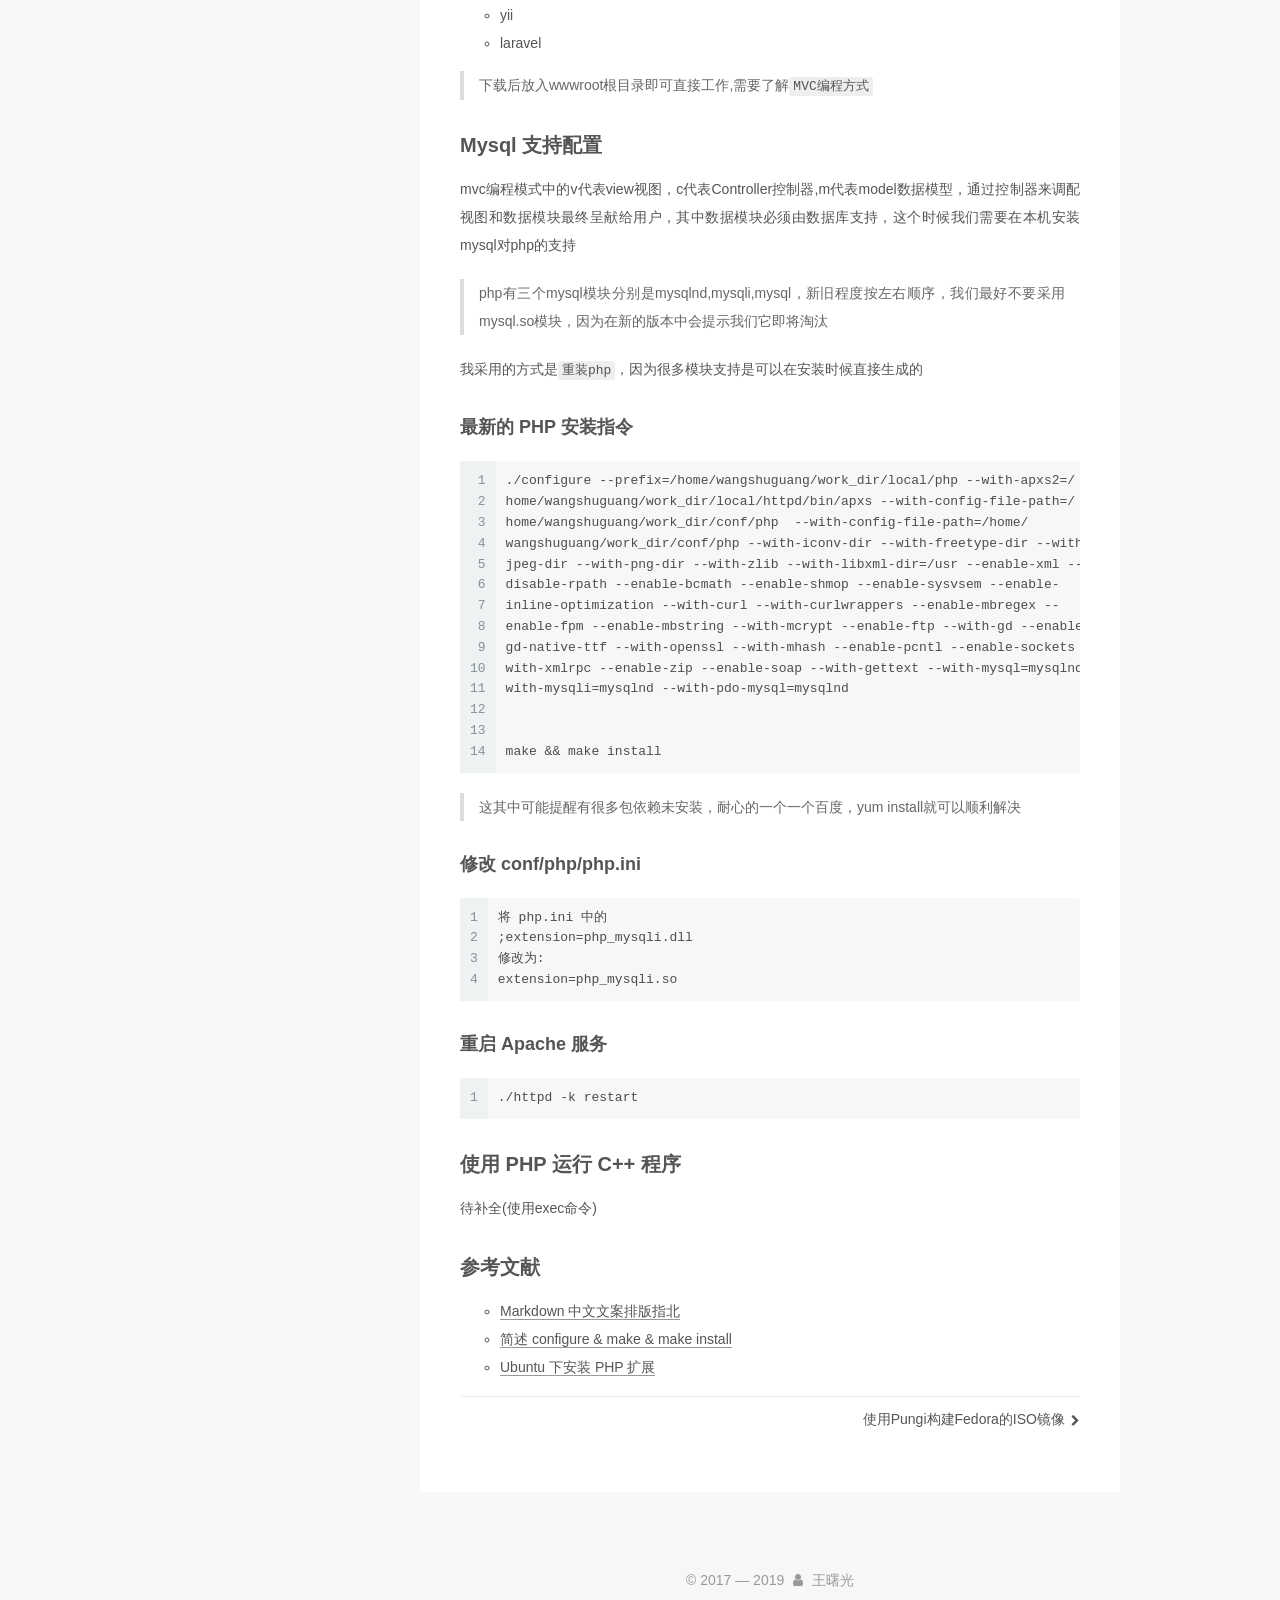
<file: 2017/08/02/建立apache-php服务器/index.html>
<!DOCTYPE html>



  


<html class="theme-next pisces use-motion" lang="zh-Hans">
<head><meta name="generator" content="Hexo 3.8.0">
  <meta charset="UTF-8">
<meta http-equiv="X-UA-Compatible" content="IE=edge">
<meta name="viewport" content="width=device-width, initial-scale=1, maximum-scale=1">
<meta name="theme-color" content="#222">









<meta http-equiv="Cache-Control" content="no-transform">
<meta http-equiv="Cache-Control" content="no-siteapp">
















  
  
  <link href="/lib/fancybox/source/jquery.fancybox.css?v=2.1.5" rel="stylesheet" type="text/css">







<link href="/lib/font-awesome/css/font-awesome.min.css?v=4.6.2" rel="stylesheet" type="text/css">

<link href="/css/main.css?v=5.1.4" rel="stylesheet" type="text/css">


  <link rel="apple-touch-icon" sizes="180x180" href="/images/mongkey-brown.png?v=5.1.4">


  <link rel="icon" type="image/png" sizes="32x32" href="/images/dragon-brown.png?v=5.1.4">


  <link rel="icon" type="image/png" sizes="16x16" href="/images/dragon-brown.png?v=5.1.4">


  <link rel="mask-icon" href="/images/logo.svg?v=5.1.4" color="#222">





  <meta name="keywords" content="Just Run">










<meta name="description" content="前言对于小白们来说，当别人给你一个 ABC.tar.gz 的 Linux 软件包，还是会小小傻眼一下，但是国内很多文档并未对这类最常见的安装包安装方式进行一个手把手的展示，哪怕展示也未必会讲解其中各个文件夹的含义，很多重要的软件如 Apache, Maven, Jetty 等其最佳的安装方式都是通过这类压缩包进行部署，所以写了这篇文章, 本文讲解了如何“用笨方法”建立一个 Apache 服务器（之">
<meta property="og:type" content="article">
<meta property="og:title" content="建立 Apache &amp; PHP 服务器">
<meta property="og:url" content="http://cnetwork.github.io/2017/08/02/建立apache-php服务器/index.html">
<meta property="og:site_name" content="Cnetwor&#39;s Home">
<meta property="og:description" content="前言对于小白们来说，当别人给你一个 ABC.tar.gz 的 Linux 软件包，还是会小小傻眼一下，但是国内很多文档并未对这类最常见的安装包安装方式进行一个手把手的展示，哪怕展示也未必会讲解其中各个文件夹的含义，很多重要的软件如 Apache, Maven, Jetty 等其最佳的安装方式都是通过这类压缩包进行部署，所以写了这篇文章, 本文讲解了如何“用笨方法”建立一个 Apache 服务器（之">
<meta property="og:locale" content="zh-Hans">
<meta property="og:updated_time" content="2017-10-29T16:49:23.000Z">
<meta name="twitter:card" content="summary">
<meta name="twitter:title" content="建立 Apache &amp; PHP 服务器">
<meta name="twitter:description" content="前言对于小白们来说，当别人给你一个 ABC.tar.gz 的 Linux 软件包，还是会小小傻眼一下，但是国内很多文档并未对这类最常见的安装包安装方式进行一个手把手的展示，哪怕展示也未必会讲解其中各个文件夹的含义，很多重要的软件如 Apache, Maven, Jetty 等其最佳的安装方式都是通过这类压缩包进行部署，所以写了这篇文章, 本文讲解了如何“用笨方法”建立一个 Apache 服务器（之">



<script type="text/javascript" id="hexo.configurations">
  var NexT = window.NexT || {};
  var CONFIG = {
    root: '/',
    scheme: 'Pisces',
    version: '5.1.4',
    sidebar: {"position":"left","display":"hide","offset":12,"b2t":false,"scrollpercent":false,"onmobile":false},
    fancybox: true,
    tabs: true,
    motion: {"enable":true,"async":false,"transition":{"post_block":"fadeIn","post_header":"slideDownIn","post_body":"slideDownIn","coll_header":"slideLeftIn","sidebar":"slideUpIn"}},
    duoshuo: {
      userId: '0',
      author: '博主'
    },
    algolia: {
      applicationID: '',
      apiKey: '',
      indexName: '',
      hits: {"per_page":10},
      labels: {"input_placeholder":"Search for Posts","hits_empty":"We didn't find any results for the search: ${query}","hits_stats":"${hits} results found in ${time} ms"}
    }
  };
</script>



  <link rel="canonical" href="http://cnetwork.github.io/2017/08/02/建立apache-php服务器/">





  <title>建立 Apache & PHP 服务器 | Cnetwor's Home</title>
  








</head>

<body itemscope itemtype="http://schema.org/WebPage" lang="zh-Hans">

  
  
    
  

  <div class="container sidebar-position-left page-post-detail">
    <div class="headband"></div>

    <header id="header" class="header" itemscope itemtype="http://schema.org/WPHeader">
      <div class="header-inner"><div class="site-brand-wrapper">
  <div class="site-meta ">
    

    <div class="custom-logo-site-title">
      <a href="/" class="brand" rel="start">
        <span class="logo-line-before"><i></i></span>
        <span class="site-title">Cnetwor's Home</span>
        <span class="logo-line-after"><i></i></span>
      </a>
    </div>
      
        <p class="site-subtitle">曙光的技术站</p>
      
  </div>

  <div class="site-nav-toggle">
    <button>
      <span class="btn-bar"></span>
      <span class="btn-bar"></span>
      <span class="btn-bar"></span>
    </button>
  </div>
</div>

<nav class="site-nav">
  

  
    <ul id="menu" class="menu">
      
        
        <li class="menu-item menu-item-home">
          <a href="/" rel="section">
            
              <i class="menu-item-icon fa fa-fw fa-home"></i> <br>
            
            首页
          </a>
        </li>
      
        
        <li class="menu-item menu-item-about">
          <a href="/about/" rel="section">
            
              <i class="menu-item-icon fa fa-fw fa-user"></i> <br>
            
            关于
          </a>
        </li>
      
        
        <li class="menu-item menu-item-tags">
          <a href="/tags/" rel="section">
            
              <i class="menu-item-icon fa fa-fw fa-tags"></i> <br>
            
            标签
          </a>
        </li>
      
        
        <li class="menu-item menu-item-archives">
          <a href="/archives/" rel="section">
            
              <i class="menu-item-icon fa fa-fw fa-archive"></i> <br>
            
            归档
          </a>
        </li>
      

      
    </ul>
  

  
</nav>



 </div>
    </header>

    <main id="main" class="main">
      <div class="main-inner">
        <div class="content-wrap">
          <div id="content" class="content">
            

  <div id="posts" class="posts-expand">
    

  

  
  
  

  <article class="post post-type-normal" itemscope itemtype="http://schema.org/Article">
  
  
  
  <div class="post-block">
    <link itemprop="mainEntityOfPage" href="http://cnetwork.github.io/2017/08/02/建立apache-php服务器/">

    <span hidden itemprop="author" itemscope itemtype="http://schema.org/Person">
      <meta itemprop="name" content="Felix Wang">
      <meta itemprop="description" content>
      <meta itemprop="image" content="/images/bruce-brown.png">
    </span>

    <span hidden itemprop="publisher" itemscope itemtype="http://schema.org/Organization">
      <meta itemprop="name" content="Cnetwor's Home">
    </span>

    
      <header class="post-header">

        
        
          <h1 class="post-title" itemprop="name headline">建立 Apache & PHP 服务器</h1>
        

        <div class="post-meta">
          <span class="post-time">
            
              <span class="post-meta-item-icon">
                <i class="fa fa-calendar-o"></i>
              </span>
              
                <span class="post-meta-item-text">发表于</span>
              
              <time title="创建于" itemprop="dateCreated datePublished" datetime="2017-08-02T22:42:35+08:00">
                2017-08-02
              </time>
            

            

            
          </span>

          

          
            
          

          
          

          

          

          

        </div>
      </header>
    

    
    
    
    <div class="post-body" itemprop="articleBody">

      
      

      
        <h2 id="前言"><a href="#前言" class="headerlink" title="前言"></a>前言</h2><p>对于小白们来说，当别人给你一个 ABC.tar.gz 的 Linux 软件包，还是会小小傻眼一下，但是国内很多文档并未对这类最常见的安装包安装方式进行一个手把手的展示，哪怕展示也未必会讲解其中各个文件夹的含义，很多重要的软件如 Apache, Maven, Jetty 等其最佳的安装方式都是通过这类压缩包进行部署，所以写了这篇文章, 本文讲解了如何“用笨方法”建立一个 Apache 服务器（之所以说笨方法是因为现在的安装配置过程越来越简单，本文采用的方式又老套又经典），以及与 PHP 关联的问题，针对的是刚刚入门的小白们，对于这其中所涉及到的一些具体命令行和代码都有细致的讲解,本文章是在做手机垃圾短信识别项目中的一个环节</p>
<blockquote>
<p>关键字: Linux &amp; Apache &amp; PHP</p>
</blockquote>
<a id="more"></a>
<p>在一个空的工程目录文件夹中需要构建一个 Apache + PHP 的 WebServer ,之所以手机短信垃圾识别需要用到 WebServer 是因为在实际工作当中，数据是在<code>Windows 环境</code>下获取，<code>工作环境是基于 Linux 系统</code>,为了实现数据信息及时的进行处理，需要创建一个 WebServer 作为一个<code>中间件</code>,通过客户端请求来实现基本的数据处理，为工作提供方便</p>
<blockquote>
<p>公司工作所用的 C++ 版本往往都是老版本 C++，往往一些新功能不兼容<br>以百度为例，常用版本为 GCC 3.4.5 最高版本 GCC 4.4.6</p>
</blockquote>
<h2 id="更新历史"><a href="#更新历史" class="headerlink" title="更新历史"></a>更新历史</h2><p>2017年07月31日 - 初稿采用 Markdown 语法<br>2017年08月02日 - 发表修改稿，加入 Mysql 部分<br>2017年08月03日 - 采用 Markdown 中文文案排版,修改排版，加入前言&amp;更新历史<br>2017年08月24日 - 微更新, C++ 版本说明<br>2017年10月29日 - 微更新，前言更新</p>
<h2 id="在-Linux-环境下创建自己的用户环境"><a href="#在-Linux-环境下创建自己的用户环境" class="headerlink" title="在 Linux 环境下创建自己的用户环境"></a>在 Linux 环境下创建自己的用户环境</h2><hr>
<p>说具体一些就是创建新用户</p>
<figure class="highlight plain"><table><tr><td class="gutter"><pre><span class="line">1</span><br><span class="line">2</span><br><span class="line">3</span><br><span class="line">4</span><br><span class="line">5</span><br><span class="line">6</span><br><span class="line">7</span><br><span class="line">8</span><br><span class="line">9</span><br></pre></td><td class="code"><pre><span class="line">useradd username</span><br><span class="line">passwd  yourpasswd</span><br><span class="line"></span><br><span class="line">系统显示: Changing password for user foobar</span><br><span class="line"></span><br><span class="line">New UNIX password: &lt;Your Input&gt;</span><br><span class="line">Retype new UNIX password: &lt;Your Input&gt;</span><br><span class="line"></span><br><span class="line">系统显示: passwd:all authentication tokens updated successfully</span><br></pre></td></tr></table></figure>
<p>下面补充一些其他常用的命令</p>
<figure class="highlight plain"><table><tr><td class="gutter"><pre><span class="line">1</span><br><span class="line">2</span><br><span class="line">3</span><br><span class="line">4</span><br><span class="line">5</span><br><span class="line">6</span><br><span class="line">7</span><br><span class="line">8</span><br></pre></td><td class="code"><pre><span class="line">- 删除 user</span><br><span class="line">userdel foobar</span><br><span class="line">- 创建时候可以选择用户主目录(默认 /home)</span><br><span class="line">useradd -d /home/goalflod foobar</span><br><span class="line">- 创建时候加入用户组</span><br><span class="line">useradd -g busness,webuser foobar</span><br><span class="line">- 修改登陆的 shell</span><br><span class="line">usermod -s /bin/bash foobar</span><br></pre></td></tr></table></figure>
<p>进行完以上步骤可以 SSH 登陆到相关服务器上</p>
<figure class="highlight plain"><table><tr><td class="gutter"><pre><span class="line">1</span><br></pre></td><td class="code"><pre><span class="line">ssh wangshuguang@10.105.248.14</span><br></pre></td></tr></table></figure>
<p>至此得到属于你的<code>初始为空</code>的一个 <strong>/home/wangshuguang</strong> 目录  </p>
<h2 id="构建工作目录work-dir"><a href="#构建工作目录work-dir" class="headerlink" title="构建工作目录work_dir"></a>构建工作目录work_dir</h2><p>work_dir 中需要包含三个文件夹</p>
<ol>
<li><code>src</code>   包括编译源码</li>
<li><code>local</code> 应用软件安装目录</li>
<li><code>conf</code>  应用软件配置目录</li>
</ol>
<p>从 work 用户下得到安装文件( Apache 为例)，也可以自己从网上下载</p>
<figure class="highlight plain"><table><tr><td class="gutter"><pre><span class="line">1</span><br><span class="line">2</span><br><span class="line">3</span><br></pre></td><td class="code"><pre><span class="line">scp  work@10.105.248.14:/work_dir/httpd-3.0.0 ./</span><br><span class="line">自行查阅scp命令，工作中经常使用scp命令在服务器之间进行文件传输，因为往往</span><br><span class="line">window和linux工作主机之前有防火墙等限制，较大文件传输很可能失败</span><br></pre></td></tr></table></figure>
<p>同理需要传输的还有 PHP , Mysql (如需)等安装文件包   </p>
<h2 id="解压安装相应代码包"><a href="#解压安装相应代码包" class="headerlink" title="解压安装相应代码包"></a>解压安装相应代码包</h2><h3 id="解压文件-有两种解压方式"><a href="#解压文件-有两种解压方式" class="headerlink" title="解压文件(有两种解压方式)"></a>解压文件(有两种解压方式)</h3><figure class="highlight plain"><table><tr><td class="gutter"><pre><span class="line">1</span><br><span class="line">2</span><br></pre></td><td class="code"><pre><span class="line">tar -zxvf httpd-3.0.0.tar.gz</span><br><span class="line">unzip  mysql-x-x-x.zip</span><br></pre></td></tr></table></figure>
<h3 id="安装的三个必要步骤"><a href="#安装的三个必要步骤" class="headerlink" title="安装的三个必要步骤"></a>安装的三个必要步骤</h3><figure class="highlight plain"><table><tr><td class="gutter"><pre><span class="line">1</span><br><span class="line">2</span><br><span class="line">3</span><br><span class="line">4</span><br><span class="line">5</span><br><span class="line">6</span><br><span class="line">7</span><br><span class="line">8</span><br><span class="line">9</span><br><span class="line">10</span><br></pre></td><td class="code"><pre><span class="line">1. ./configure</span><br><span class="line">用来检测你的安装平台的目标特征的。比如它会检测你是不是有CC或GCC，并不是需要CC或GCC，它是个shell脚本</span><br><span class="line"></span><br><span class="line">2. make</span><br><span class="line">用来编译的，它从Makefile中读取指令，然后编译</span><br><span class="line"></span><br><span class="line">3. make install</span><br><span class="line">用来安装的，它也从Makefile中读取指令，安装到指定的位置</span><br><span class="line"></span><br><span class="line">更多的如果编译错误需要make clean ,再make</span><br></pre></td></tr></table></figure>
<h3 id="安装实例-Apache"><a href="#安装实例-Apache" class="headerlink" title="安装实例( Apache )"></a>安装实例( Apache )</h3><figure class="highlight plain"><table><tr><td class="gutter"><pre><span class="line">1</span><br><span class="line">2</span><br><span class="line">3</span><br><span class="line">4</span><br><span class="line">5</span><br><span class="line">6</span><br><span class="line">7</span><br><span class="line">8</span><br><span class="line">9</span><br><span class="line">10</span><br><span class="line">11</span><br><span class="line">12</span><br><span class="line">13</span><br></pre></td><td class="code"><pre><span class="line">1. 安装apache 以及安装配置文件</span><br><span class="line"> ./configure  --prefix=/home/wangshuguang/work_dir/local/httpd  --sysconfdir=/home/wangshuguang/work_dir/conf/httpd</span><br><span class="line"> </span><br><span class="line"> --sysconfdir 配置文件放置目录</span><br><span class="line"> --prefex     文件放置目录     </span><br><span class="line"> </span><br><span class="line"> </span><br><span class="line">2. 编译apache</span><br><span class="line"> make</span><br><span class="line"> </span><br><span class="line"> </span><br><span class="line">3. 安装apache</span><br><span class="line"> make install</span><br></pre></td></tr></table></figure>
<h4 id="修改httpd-conf文件"><a href="#修改httpd-conf文件" class="headerlink" title="修改httpd.conf文件"></a>修改httpd.conf文件</h4><p>根据上一步骤的–prefix,文件放在conf/httpd中</p>
<figure class="highlight plain"><table><tr><td class="gutter"><pre><span class="line">1</span><br><span class="line">2</span><br></pre></td><td class="code"><pre><span class="line">1. Listen 8080</span><br><span class="line">2. ServerName localhost:8080</span><br></pre></td></tr></table></figure>
<h4 id="运行以及检测"><a href="#运行以及检测" class="headerlink" title="运行以及检测"></a>运行以及检测</h4><figure class="highlight plain"><table><tr><td class="gutter"><pre><span class="line">1</span><br><span class="line">2</span><br><span class="line">3</span><br><span class="line">4</span><br><span class="line">5</span><br></pre></td><td class="code"><pre><span class="line">cd ~/work_dir/local/httpd/bin</span><br><span class="line">./httpd -k start</span><br><span class="line"></span><br><span class="line">curl locahost:8080</span><br><span class="line">系统返回 It Works!</span><br></pre></td></tr></table></figure>
<h3 id="安装实例-PHP"><a href="#安装实例-PHP" class="headerlink" title="安装实例 ( PHP )"></a>安装实例 ( PHP )</h3><figure class="highlight plain"><table><tr><td class="gutter"><pre><span class="line">1</span><br><span class="line">2</span><br><span class="line">3</span><br><span class="line">4</span><br><span class="line">5</span><br><span class="line">6</span><br><span class="line">7</span><br><span class="line">8</span><br></pre></td><td class="code"><pre><span class="line">./configure \</span><br><span class="line">--prefix=~/work_dir/local/php \</span><br><span class="line">--with-apxs2=~/work_dir/local/httpd/bin/apxs \</span><br><span class="line">--with-config-file-path=~/work_dir/conf/php \</span><br><span class="line">--with-curl</span><br><span class="line"></span><br><span class="line">--with-apxs2是为了让apache解析动态链接库.so文件而设定</span><br><span class="line">需要注意动态链接库文件.so和静态链接库文件.a的区别</span><br></pre></td></tr></table></figure>
<blockquote>
<p>如果要添加数据库支持的话要安装很多很多<br>mvc模式 mysqli链接要用127.0.0.1<br>路径出错的话把~替换为绝对路径,如 /home/wangshuguang/work_dir/    </p>
</blockquote>
<p>虽然设置了 php_conf 的路径，但是配置文件是需要<code>手工拷贝</code>到文件夹的，在 conf/php 中拷贝一份 php.ini (备份在 PHP 安装包中)  为什么要拷贝到那个目录，那时因为 PHP 编译时指定了配置文件目录，而指定的目录是 /usr/local/php/lib 因此 PHP 启动时会去那个目录下读取 php.ini 的配置文件，不拷贝不影响 PHP 正常运行，只不过无法添加配置项罢了。要查看当前 PHP 会去哪个目录下找配置文件，可以在 phpinfo() 中看到，（命令行下运行 php -i 也可以），看到 ‘Configuration File (php.ini) Path’ 和 ‘Scan this dir for additional .ini files’ 两项，这里面记录了 PHP 加载 .ini 配置文件的路径。  </p>
<h4 id="新建并修改-DocumentRoot"><a href="#新建并修改-DocumentRoot" class="headerlink" title="新建并修改 DocumentRoot"></a>新建并修改 DocumentRoot</h4><p>apache服务器有自己默认的网页root文件夹，新项目中，我们在work_dir中建立wwwroot/并设为默认,修改httpd.conf中的DocumentRoot参数</p>
<figure class="highlight plain"><table><tr><td class="gutter"><pre><span class="line">1</span><br></pre></td><td class="code"><pre><span class="line">DocumentRoot &quot;/home/wangshuguang/work_dir/wwwroot&quot;</span><br></pre></td></tr></table></figure>
<h4 id="需要让-Apache-知道-PHP-的存在-在-httpd-conf-中加入相关代码"><a href="#需要让-Apache-知道-PHP-的存在-在-httpd-conf-中加入相关代码" class="headerlink" title="需要让 Apache 知道 PHP 的存在,在 httpd.conf 中加入相关代码"></a>需要让 Apache 知道 PHP 的存在,在 httpd.conf 中加入相关代码</h4><figure class="highlight plain"><table><tr><td class="gutter"><pre><span class="line">1</span><br><span class="line">2</span><br><span class="line">3</span><br><span class="line">4</span><br><span class="line">5</span><br><span class="line">6</span><br></pre></td><td class="code"><pre><span class="line">LoadModule php5_module modules/libphp5.so</span><br><span class="line">&lt;FilesMatch \.php$&gt;</span><br><span class="line">	SetHandler application/x-httpd-php</span><br><span class="line">&lt;/Filesmatch&gt;</span><br><span class="line"></span><br><span class="line">重启 httpd</span><br></pre></td></tr></table></figure>
<h4 id="检测-PHP-是否成功"><a href="#检测-PHP-是否成功" class="headerlink" title="检测 PHP 是否成功"></a>检测 PHP 是否成功</h4><figure class="highlight plain"><table><tr><td class="gutter"><pre><span class="line">1</span><br><span class="line">2</span><br><span class="line">3</span><br><span class="line">4</span><br></pre></td><td class="code"><pre><span class="line">新建 ~/work_dir/local/httpd/htdocs/test.php</span><br><span class="line">内容为</span><br><span class="line">&lt;?php</span><br><span class="line">	echo &quot;hello world&quot;;</span><br></pre></td></tr></table></figure>
<blockquote>
<p>对于一个纯 PHP 文件强烈建议不要加入文件尾巴 ?&gt; ,具体百度之</p>
</blockquote>
<blockquote>
<p>访问浏览器得到相应的文字 (localhost:8080/test.php)</p>
</blockquote>
<h2 id="PHP-网站框架"><a href="#PHP-网站框架" class="headerlink" title="PHP 网站框架"></a>PHP 网站框架</h2><p>在建立起服务器后，我们可以用 HTML + CSS + PHP + Apache 构筑自己的网站，但是每一次重新建立一个新的网站仅仅是编程量方面就非常繁杂，所以这里我们推荐小白们使用一些流行的 PHP 框架</p>
<ul>
<li><code>CodeIgniter</code>(本文采用)</li>
<li>yii</li>
<li>laravel</li>
</ul>
<blockquote>
<p>下载后放入wwwroot根目录即可直接工作,需要了解<code>MVC编程方式</code></p>
</blockquote>
<h2 id="Mysql-支持配置"><a href="#Mysql-支持配置" class="headerlink" title="Mysql 支持配置"></a>Mysql 支持配置</h2><p>mvc编程模式中的v代表view视图，c代表Controller控制器,m代表model数据模型，通过控制器来调配视图和数据模块最终呈献给用户，其中数据模块必须由数据库支持，这个时候我们需要在本机安装mysql对php的支持</p>
<blockquote>
<p>php有三个mysql模块分别是mysqlnd,mysqli,mysql，新旧程度按左右顺序，我们最好不要采用mysql.so模块，因为在新的版本中会提示我们它即将淘汰</p>
</blockquote>
<p>我采用的方式是<code>重装php</code>，因为很多模块支持是可以在安装时候直接生成的</p>
<h3 id="最新的-PHP-安装指令"><a href="#最新的-PHP-安装指令" class="headerlink" title="最新的 PHP 安装指令"></a>最新的 PHP 安装指令</h3><figure class="highlight plain"><table><tr><td class="gutter"><pre><span class="line">1</span><br><span class="line">2</span><br><span class="line">3</span><br><span class="line">4</span><br><span class="line">5</span><br><span class="line">6</span><br><span class="line">7</span><br><span class="line">8</span><br><span class="line">9</span><br><span class="line">10</span><br><span class="line">11</span><br><span class="line">12</span><br><span class="line">13</span><br><span class="line">14</span><br></pre></td><td class="code"><pre><span class="line">./configure --prefix=/home/wangshuguang/work_dir/local/php --with-apxs2=/</span><br><span class="line">home/wangshuguang/work_dir/local/httpd/bin/apxs --with-config-file-path=/</span><br><span class="line">home/wangshuguang/work_dir/conf/php  --with-config-file-path=/home/</span><br><span class="line">wangshuguang/work_dir/conf/php --with-iconv-dir --with-freetype-dir --with-</span><br><span class="line">jpeg-dir --with-png-dir --with-zlib --with-libxml-dir=/usr --enable-xml --</span><br><span class="line">disable-rpath --enable-bcmath --enable-shmop --enable-sysvsem --enable-</span><br><span class="line">inline-optimization --with-curl --with-curlwrappers --enable-mbregex --</span><br><span class="line">enable-fpm --enable-mbstring --with-mcrypt --enable-ftp --with-gd --enable-</span><br><span class="line">gd-native-ttf --with-openssl --with-mhash --enable-pcntl --enable-sockets --</span><br><span class="line">with-xmlrpc --enable-zip --enable-soap --with-gettext --with-mysql=mysqlnd --</span><br><span class="line">with-mysqli=mysqlnd --with-pdo-mysql=mysqlnd</span><br><span class="line"></span><br><span class="line"></span><br><span class="line">make &amp;&amp; make install</span><br></pre></td></tr></table></figure>
<blockquote>
<p>这其中可能提醒有很多包依赖未安装，耐心的一个一个百度，yum install就可以顺利解决</p>
</blockquote>
<h3 id="修改-conf-php-php-ini"><a href="#修改-conf-php-php-ini" class="headerlink" title="修改 conf/php/php.ini"></a>修改 conf/php/php.ini</h3><figure class="highlight plain"><table><tr><td class="gutter"><pre><span class="line">1</span><br><span class="line">2</span><br><span class="line">3</span><br><span class="line">4</span><br></pre></td><td class="code"><pre><span class="line">将 php.ini 中的</span><br><span class="line">;extension=php_mysqli.dll </span><br><span class="line">修改为:</span><br><span class="line">extension=php_mysqli.so</span><br></pre></td></tr></table></figure>
<h3 id="重启-Apache-服务"><a href="#重启-Apache-服务" class="headerlink" title="重启 Apache 服务"></a>重启 Apache 服务</h3><figure class="highlight plain"><table><tr><td class="gutter"><pre><span class="line">1</span><br></pre></td><td class="code"><pre><span class="line">./httpd -k restart</span><br></pre></td></tr></table></figure>
<h2 id="使用-PHP-运行-C-程序"><a href="#使用-PHP-运行-C-程序" class="headerlink" title="使用 PHP 运行 C++ 程序"></a>使用 PHP 运行 C++ 程序</h2><p>待补全(使用exec命令)</p>
<h2 id="参考文献"><a href="#参考文献" class="headerlink" title="参考文献"></a>参考文献</h2><ul>
<li><a href="https://github.com/sparanoid/chinese-copywriting-guidelines" target="_blank" rel="noopener">Markdown 中文文案排版指北</a></li>
<li><a href="http://www.linuxidc.com/Linux/2011-02/32211.htm" target="_blank" rel="noopener">简述 configure &amp; make &amp; make install </a></li>
<li><a href="http://koda.iteye.com/blog/414381" target="_blank" rel="noopener">Ubuntu 下安装 PHP 扩展</a></li>
</ul>

      
    </div>
    
    
    

    

    

    

    <footer class="post-footer">
      

      
      
      

      
        <div class="post-nav">
          <div class="post-nav-next post-nav-item">
            
          </div>

          <span class="post-nav-divider"></span>

          <div class="post-nav-prev post-nav-item">
            
              <a href="/2017/11/13/使用Pungi构建Fedora的ISO镜像/" rel="prev" title="使用Pungi构建Fedora的ISO镜像">
                使用Pungi构建Fedora的ISO镜像 <i class="fa fa-chevron-right"></i>
              </a>
            
          </div>
        </div>
      

      
      
    </footer>
  </div>
  
  
  
  </article>



    <div class="post-spread">
      
    </div>
  </div>


          </div>
          


          

  



        </div>
        
          
  
  <div class="sidebar-toggle">
    <div class="sidebar-toggle-line-wrap">
      <span class="sidebar-toggle-line sidebar-toggle-line-first"></span>
      <span class="sidebar-toggle-line sidebar-toggle-line-middle"></span>
      <span class="sidebar-toggle-line sidebar-toggle-line-last"></span>
    </div>
  </div>

  <aside id="sidebar" class="sidebar">
    
    <div class="sidebar-inner">

      

      
        <ul class="sidebar-nav motion-element">
          <li class="sidebar-nav-toc sidebar-nav-active" data-target="post-toc-wrap">
            文章目录
          </li>
          <li class="sidebar-nav-overview" data-target="site-overview-wrap">
            站点概览
          </li>
        </ul>
      

      <section class="site-overview-wrap sidebar-panel">
        <div class="site-overview">
          <div class="site-author motion-element" itemprop="author" itemscope itemtype="http://schema.org/Person">
            
              <img class="site-author-image" itemprop="image" src="/images/bruce-brown.png" alt="Felix Wang">
            
              <p class="site-author-name" itemprop="name">Felix Wang</p>
              <p class="site-description motion-element" itemprop="description">牢骚太盛防肠断，风物长宜放眼量</p>
          </div>

          <nav class="site-state motion-element">

            
              <div class="site-state-item site-state-posts">
              
                <a href="/archives/">
              
                  <span class="site-state-item-count">2</span>
                  <span class="site-state-item-name">日志</span>
                </a>
              </div>
            

            

            

          </nav>

          

          
            <div class="links-of-author motion-element">
                
                  <span class="links-of-author-item">
                    <a href="https://github.com/cnetwork" target="_blank" title="GitHub">
                      
                        <i class="fa fa-fw fa-github"></i>GitHub</a>
                  </span>
                
                  <span class="links-of-author-item">
                    <a href="mailto:buaa_wsg@163.com" target="_blank" title="E-Mail">
                      
                        <i class="fa fa-fw fa-envelope"></i>E-Mail</a>
                  </span>
                
                  <span class="links-of-author-item">
                    <a href="https://stackoverflow.com/cnetwork" target="_blank" title="StackOverflow">
                      
                        <i class="fa fa-fw fa-stack-overflow"></i>StackOverflow</a>
                  </span>
                
            </div>
          

          
          

          
          

          

        </div>
      </section>

      
      <!--noindex-->
        <section class="post-toc-wrap motion-element sidebar-panel sidebar-panel-active">
          <div class="post-toc">

            
              
            

            
              <div class="post-toc-content"><ol class="nav"><li class="nav-item nav-level-2"><a class="nav-link" href="#前言"><span class="nav-number">1.</span> <span class="nav-text">前言</span></a></li><li class="nav-item nav-level-2"><a class="nav-link" href="#更新历史"><span class="nav-number">2.</span> <span class="nav-text">更新历史</span></a></li><li class="nav-item nav-level-2"><a class="nav-link" href="#在-Linux-环境下创建自己的用户环境"><span class="nav-number">3.</span> <span class="nav-text">在 Linux 环境下创建自己的用户环境</span></a></li><li class="nav-item nav-level-2"><a class="nav-link" href="#构建工作目录work-dir"><span class="nav-number">4.</span> <span class="nav-text">构建工作目录work_dir</span></a></li><li class="nav-item nav-level-2"><a class="nav-link" href="#解压安装相应代码包"><span class="nav-number">5.</span> <span class="nav-text">解压安装相应代码包</span></a><ol class="nav-child"><li class="nav-item nav-level-3"><a class="nav-link" href="#解压文件-有两种解压方式"><span class="nav-number">5.1.</span> <span class="nav-text">解压文件(有两种解压方式)</span></a></li><li class="nav-item nav-level-3"><a class="nav-link" href="#安装的三个必要步骤"><span class="nav-number">5.2.</span> <span class="nav-text">安装的三个必要步骤</span></a></li><li class="nav-item nav-level-3"><a class="nav-link" href="#安装实例-Apache"><span class="nav-number">5.3.</span> <span class="nav-text">安装实例( Apache )</span></a><ol class="nav-child"><li class="nav-item nav-level-4"><a class="nav-link" href="#修改httpd-conf文件"><span class="nav-number">5.3.1.</span> <span class="nav-text">修改httpd.conf文件</span></a></li><li class="nav-item nav-level-4"><a class="nav-link" href="#运行以及检测"><span class="nav-number">5.3.2.</span> <span class="nav-text">运行以及检测</span></a></li></ol></li><li class="nav-item nav-level-3"><a class="nav-link" href="#安装实例-PHP"><span class="nav-number">5.4.</span> <span class="nav-text">安装实例 ( PHP )</span></a><ol class="nav-child"><li class="nav-item nav-level-4"><a class="nav-link" href="#新建并修改-DocumentRoot"><span class="nav-number">5.4.1.</span> <span class="nav-text">新建并修改 DocumentRoot</span></a></li><li class="nav-item nav-level-4"><a class="nav-link" href="#需要让-Apache-知道-PHP-的存在-在-httpd-conf-中加入相关代码"><span class="nav-number">5.4.2.</span> <span class="nav-text">需要让 Apache 知道 PHP 的存在,在 httpd.conf 中加入相关代码</span></a></li><li class="nav-item nav-level-4"><a class="nav-link" href="#检测-PHP-是否成功"><span class="nav-number">5.4.3.</span> <span class="nav-text">检测 PHP 是否成功</span></a></li></ol></li></ol></li><li class="nav-item nav-level-2"><a class="nav-link" href="#PHP-网站框架"><span class="nav-number">6.</span> <span class="nav-text">PHP 网站框架</span></a></li><li class="nav-item nav-level-2"><a class="nav-link" href="#Mysql-支持配置"><span class="nav-number">7.</span> <span class="nav-text">Mysql 支持配置</span></a><ol class="nav-child"><li class="nav-item nav-level-3"><a class="nav-link" href="#最新的-PHP-安装指令"><span class="nav-number">7.1.</span> <span class="nav-text">最新的 PHP 安装指令</span></a></li><li class="nav-item nav-level-3"><a class="nav-link" href="#修改-conf-php-php-ini"><span class="nav-number">7.2.</span> <span class="nav-text">修改 conf/php/php.ini</span></a></li><li class="nav-item nav-level-3"><a class="nav-link" href="#重启-Apache-服务"><span class="nav-number">7.3.</span> <span class="nav-text">重启 Apache 服务</span></a></li></ol></li><li class="nav-item nav-level-2"><a class="nav-link" href="#使用-PHP-运行-C-程序"><span class="nav-number">8.</span> <span class="nav-text">使用 PHP 运行 C++ 程序</span></a></li><li class="nav-item nav-level-2"><a class="nav-link" href="#参考文献"><span class="nav-number">9.</span> <span class="nav-text">参考文献</span></a></li></ol></div>
            

          </div>
        </section>
      <!--/noindex-->
      

      

    </div>
  </aside>


        
      </div>
    </main>

    <footer id="footer" class="footer">
      <div class="footer-inner">
        <div class="copyright">&copy; 2017 &mdash; <span itemprop="copyrightYear">2019</span>
  <span class="with-love">
    <i class="fa fa-user"></i>
  </span>
  <span class="author" itemprop="copyrightHolder">王曙光</span>

  
</div>






  <div class="theme-info">主题 &mdash; <a class="theme-link" target="_blank" href="https://github.com/iissnan/hexo-theme-next">NexT.Pisces</a> v5.1.4</div>




        







        
      </div>
    </footer>

    
      <div class="back-to-top">
        <i class="fa fa-arrow-up"></i>
        
      </div>
    

    

  </div>

  

<script type="text/javascript">
  if (Object.prototype.toString.call(window.Promise) !== '[object Function]') {
    window.Promise = null;
  }
</script>









  












  
  
    <script type="text/javascript" src="/lib/jquery/index.js?v=2.1.3"></script>
  

  
  
    <script type="text/javascript" src="/lib/fastclick/lib/fastclick.min.js?v=1.0.6"></script>
  

  
  
    <script type="text/javascript" src="/lib/jquery_lazyload/jquery.lazyload.js?v=1.9.7"></script>
  

  
  
    <script type="text/javascript" src="/lib/velocity/velocity.min.js?v=1.2.1"></script>
  

  
  
    <script type="text/javascript" src="/lib/velocity/velocity.ui.min.js?v=1.2.1"></script>
  

  
  
    <script type="text/javascript" src="/lib/fancybox/source/jquery.fancybox.pack.js?v=2.1.5"></script>
  


  


  <script type="text/javascript" src="/js/src/utils.js?v=5.1.4"></script>

  <script type="text/javascript" src="/js/src/motion.js?v=5.1.4"></script>



  
  


  <script type="text/javascript" src="/js/src/affix.js?v=5.1.4"></script>

  <script type="text/javascript" src="/js/src/schemes/pisces.js?v=5.1.4"></script>



  
  <script type="text/javascript" src="/js/src/scrollspy.js?v=5.1.4"></script>
<script type="text/javascript" src="/js/src/post-details.js?v=5.1.4"></script>



  


  <script type="text/javascript" src="/js/src/bootstrap.js?v=5.1.4"></script>



  


  




	





  





  












  





  

  

  

  
  

  

  

  

</body>
</html>
</file>
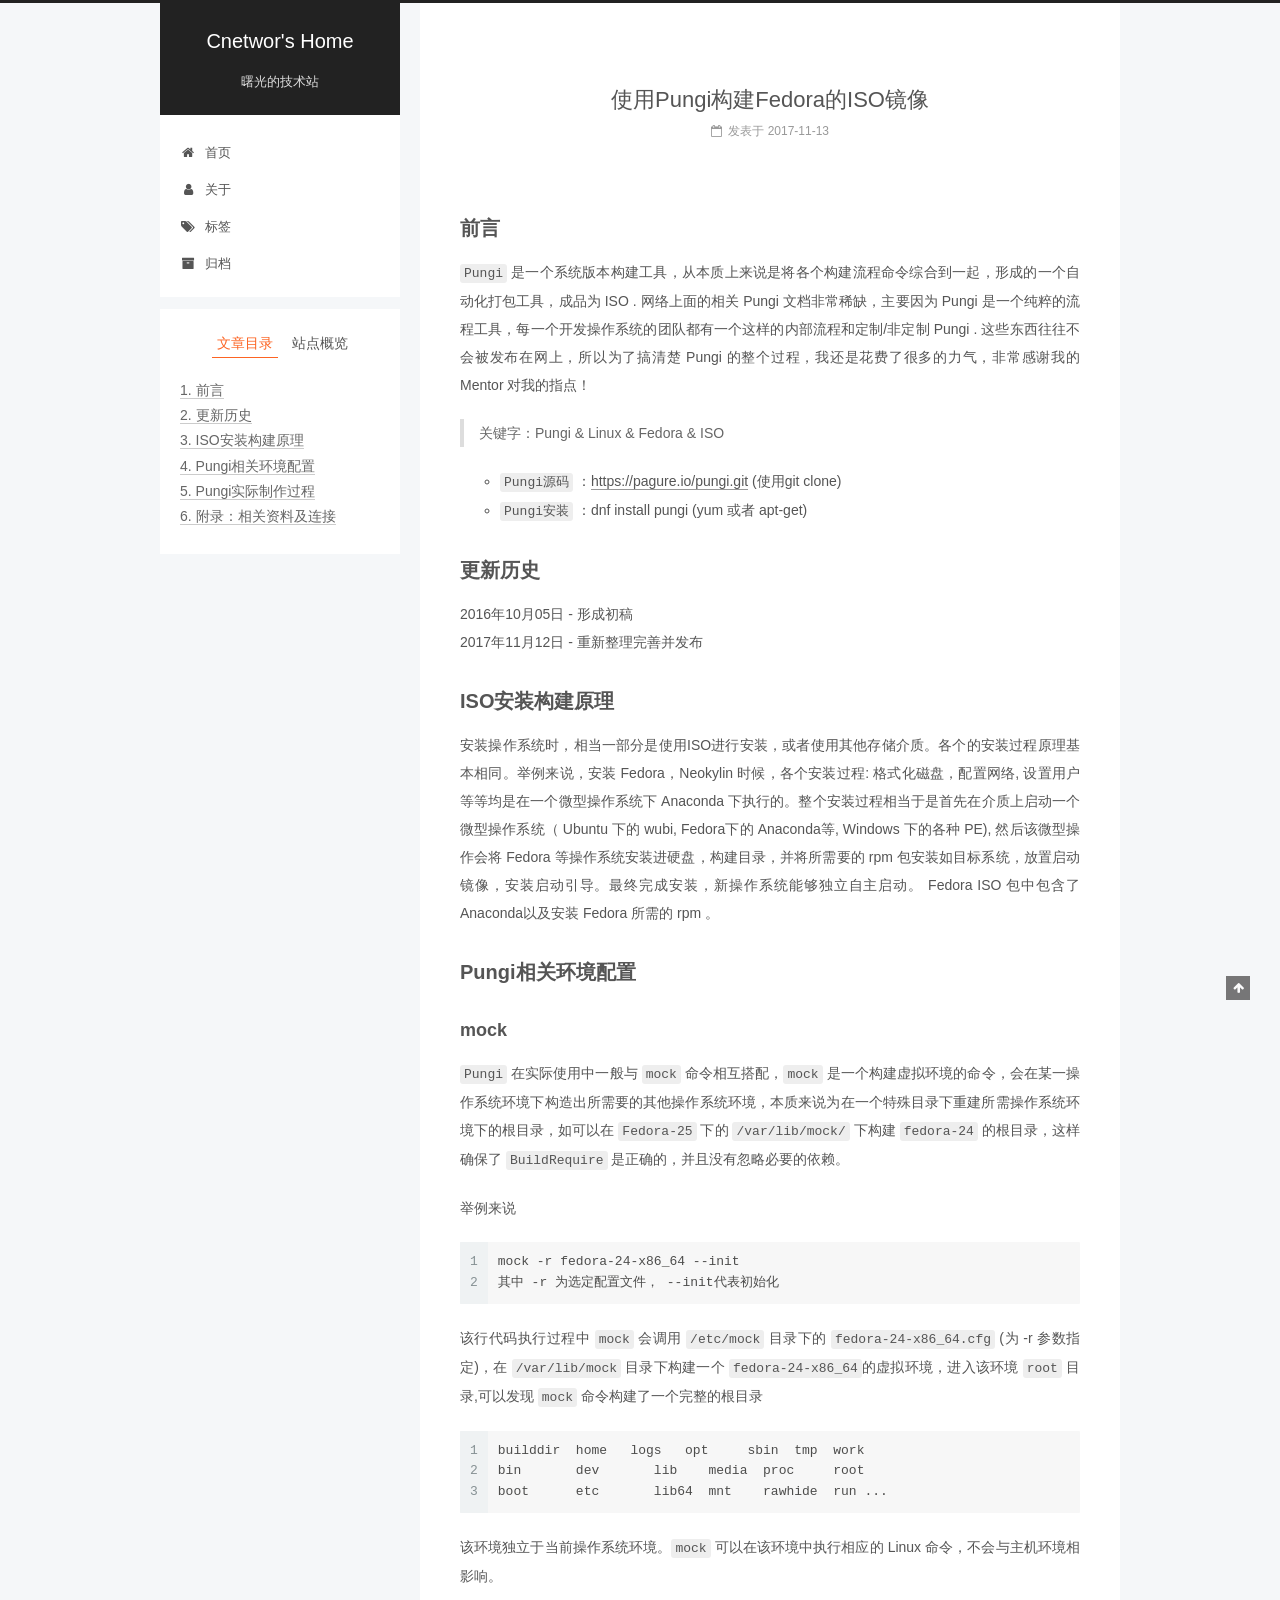
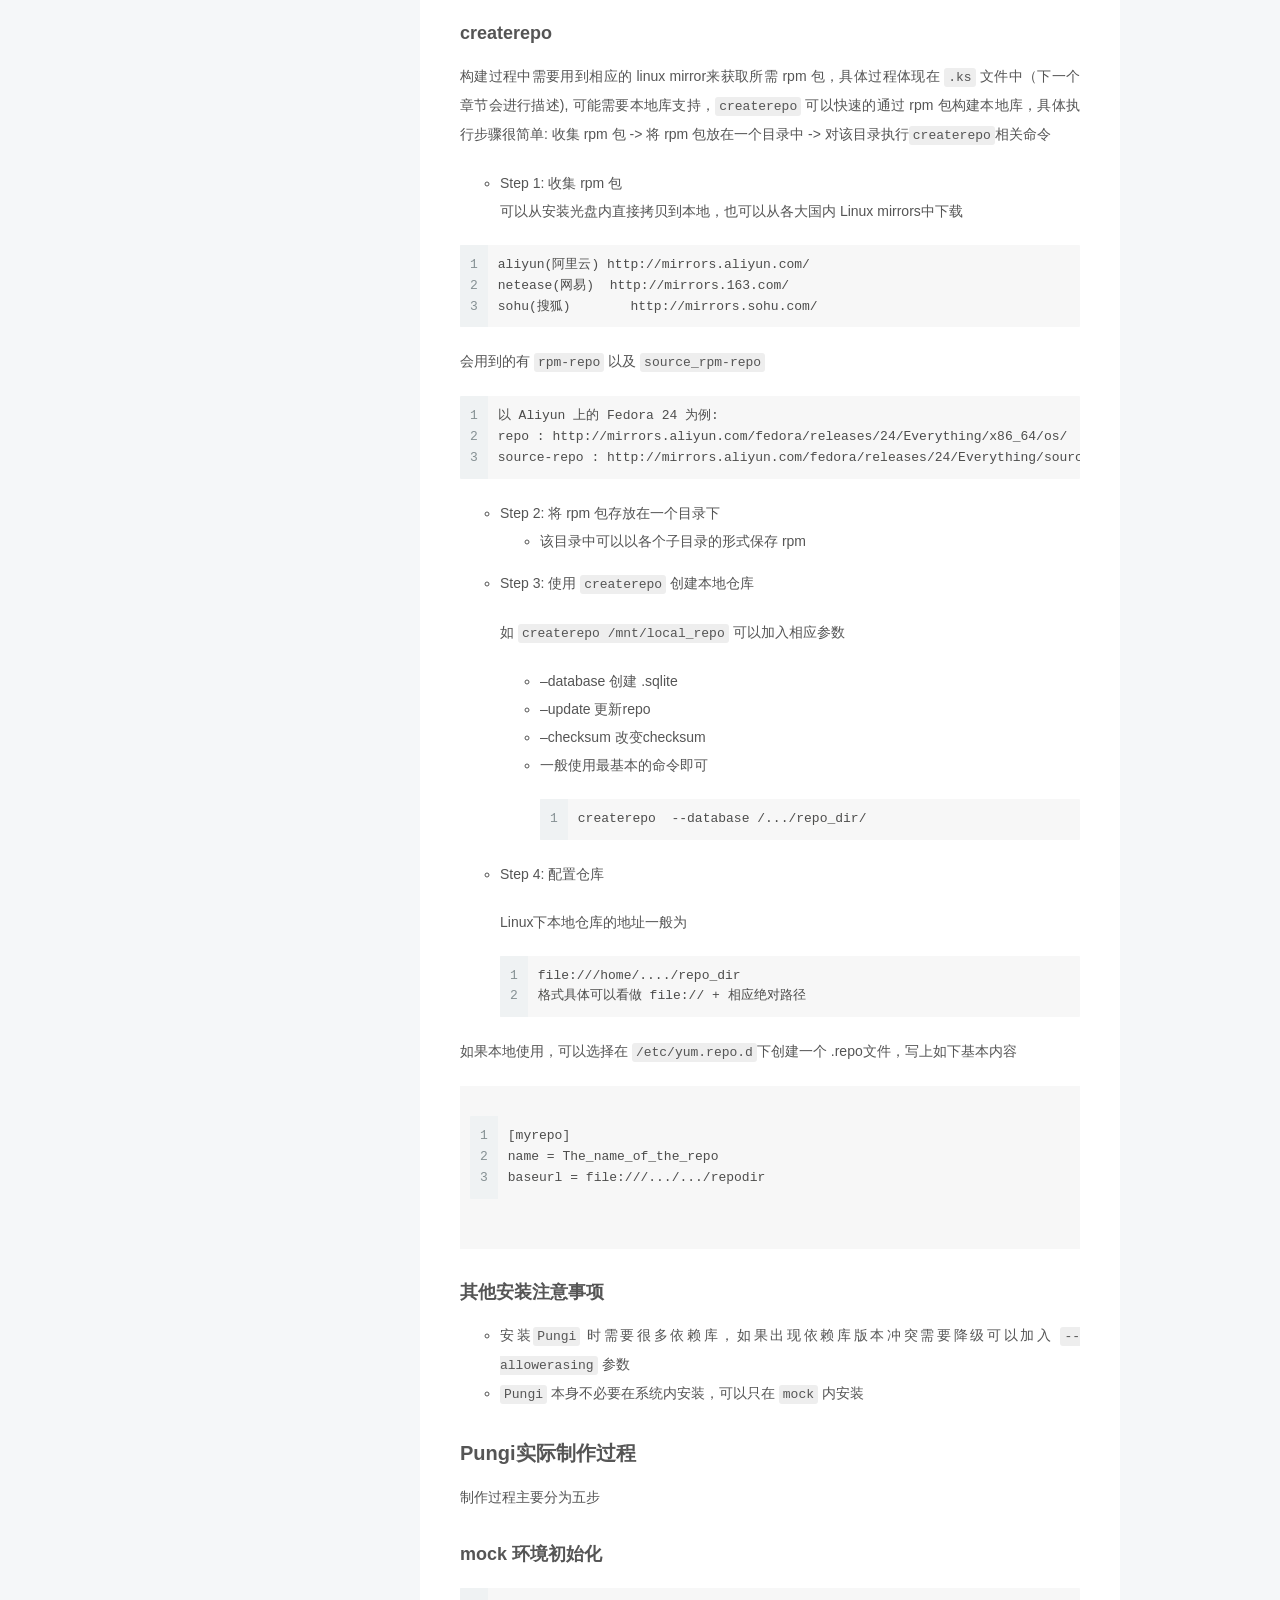
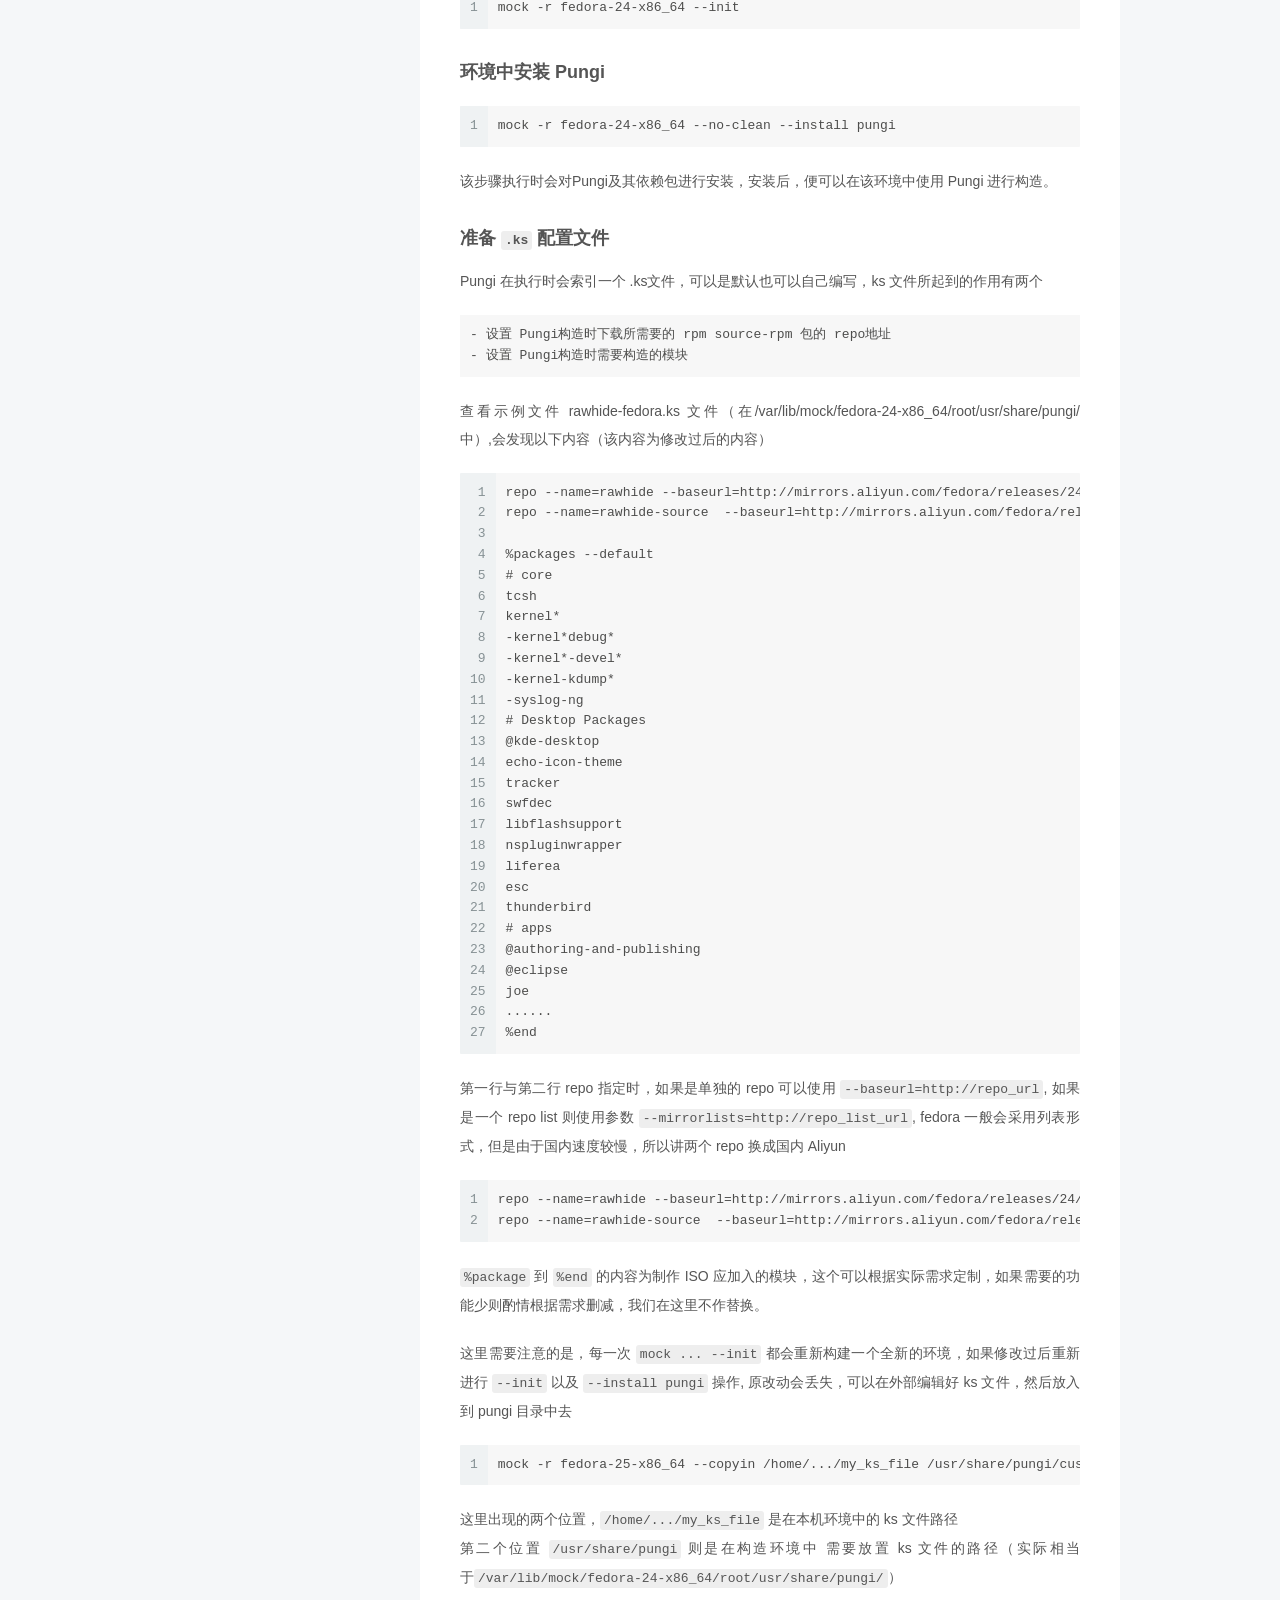
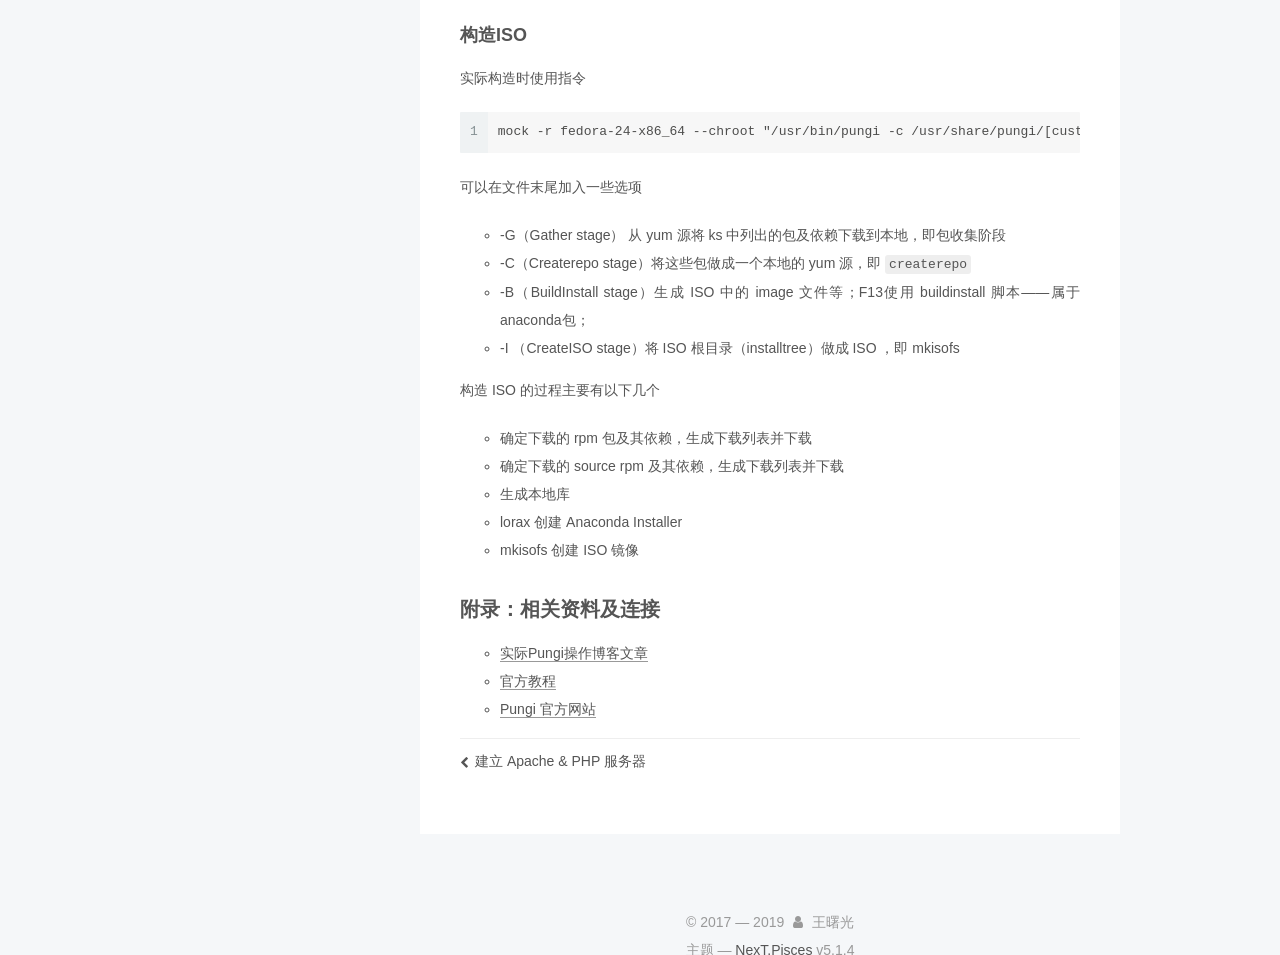
<file: 2017/11/13/使用Pungi构建Fedora的ISO镜像/index.html>
<!DOCTYPE html>



  


<html class="theme-next pisces use-motion" lang="zh-Hans">
<head><meta name="generator" content="Hexo 3.8.0">
  <meta charset="UTF-8">
<meta http-equiv="X-UA-Compatible" content="IE=edge">
<meta name="viewport" content="width=device-width, initial-scale=1, maximum-scale=1">
<meta name="theme-color" content="#222">









<meta http-equiv="Cache-Control" content="no-transform">
<meta http-equiv="Cache-Control" content="no-siteapp">
















  
  
  <link href="/lib/fancybox/source/jquery.fancybox.css?v=2.1.5" rel="stylesheet" type="text/css">







<link href="/lib/font-awesome/css/font-awesome.min.css?v=4.6.2" rel="stylesheet" type="text/css">

<link href="/css/main.css?v=5.1.4" rel="stylesheet" type="text/css">


  <link rel="apple-touch-icon" sizes="180x180" href="/images/mongkey-brown.png?v=5.1.4">


  <link rel="icon" type="image/png" sizes="32x32" href="/images/dragon-brown.png?v=5.1.4">


  <link rel="icon" type="image/png" sizes="16x16" href="/images/dragon-brown.png?v=5.1.4">


  <link rel="mask-icon" href="/images/logo.svg?v=5.1.4" color="#222">





  <meta name="keywords" content="Just Run">










<meta name="description" content="前言Pungi 是一个系统版本构建工具，从本质上来说是将各个构建流程命令综合到一起，形成的一个自动化打包工具，成品为 ISO . 网络上面的相关 Pungi 文档非常稀缺，主要因为 Pungi 是一个纯粹的流程工具，每一个开发操作系统的团队都有一个这样的内部流程和定制/非定制 Pungi . 这些东西往往不会被发布在网上，所以为了搞清楚 Pungi 的整个过程，我还是花费了很多的力气，非常感谢我的">
<meta property="og:type" content="article">
<meta property="og:title" content="使用Pungi构建Fedora的ISO镜像">
<meta property="og:url" content="http://cnetwork.github.io/2017/11/13/使用Pungi构建Fedora的ISO镜像/index.html">
<meta property="og:site_name" content="Cnetwor&#39;s Home">
<meta property="og:description" content="前言Pungi 是一个系统版本构建工具，从本质上来说是将各个构建流程命令综合到一起，形成的一个自动化打包工具，成品为 ISO . 网络上面的相关 Pungi 文档非常稀缺，主要因为 Pungi 是一个纯粹的流程工具，每一个开发操作系统的团队都有一个这样的内部流程和定制/非定制 Pungi . 这些东西往往不会被发布在网上，所以为了搞清楚 Pungi 的整个过程，我还是花费了很多的力气，非常感谢我的">
<meta property="og:locale" content="zh-Hans">
<meta property="og:updated_time" content="2017-11-12T16:37:29.396Z">
<meta name="twitter:card" content="summary">
<meta name="twitter:title" content="使用Pungi构建Fedora的ISO镜像">
<meta name="twitter:description" content="前言Pungi 是一个系统版本构建工具，从本质上来说是将各个构建流程命令综合到一起，形成的一个自动化打包工具，成品为 ISO . 网络上面的相关 Pungi 文档非常稀缺，主要因为 Pungi 是一个纯粹的流程工具，每一个开发操作系统的团队都有一个这样的内部流程和定制/非定制 Pungi . 这些东西往往不会被发布在网上，所以为了搞清楚 Pungi 的整个过程，我还是花费了很多的力气，非常感谢我的">



<script type="text/javascript" id="hexo.configurations">
  var NexT = window.NexT || {};
  var CONFIG = {
    root: '/',
    scheme: 'Pisces',
    version: '5.1.4',
    sidebar: {"position":"left","display":"hide","offset":12,"b2t":false,"scrollpercent":false,"onmobile":false},
    fancybox: true,
    tabs: true,
    motion: {"enable":true,"async":false,"transition":{"post_block":"fadeIn","post_header":"slideDownIn","post_body":"slideDownIn","coll_header":"slideLeftIn","sidebar":"slideUpIn"}},
    duoshuo: {
      userId: '0',
      author: '博主'
    },
    algolia: {
      applicationID: '',
      apiKey: '',
      indexName: '',
      hits: {"per_page":10},
      labels: {"input_placeholder":"Search for Posts","hits_empty":"We didn't find any results for the search: ${query}","hits_stats":"${hits} results found in ${time} ms"}
    }
  };
</script>



  <link rel="canonical" href="http://cnetwork.github.io/2017/11/13/使用Pungi构建Fedora的ISO镜像/">





  <title>使用Pungi构建Fedora的ISO镜像 | Cnetwor's Home</title>
  








</head>

<body itemscope itemtype="http://schema.org/WebPage" lang="zh-Hans">

  
  
    
  

  <div class="container sidebar-position-left page-post-detail">
    <div class="headband"></div>

    <header id="header" class="header" itemscope itemtype="http://schema.org/WPHeader">
      <div class="header-inner"><div class="site-brand-wrapper">
  <div class="site-meta ">
    

    <div class="custom-logo-site-title">
      <a href="/" class="brand" rel="start">
        <span class="logo-line-before"><i></i></span>
        <span class="site-title">Cnetwor's Home</span>
        <span class="logo-line-after"><i></i></span>
      </a>
    </div>
      
        <p class="site-subtitle">曙光的技术站</p>
      
  </div>

  <div class="site-nav-toggle">
    <button>
      <span class="btn-bar"></span>
      <span class="btn-bar"></span>
      <span class="btn-bar"></span>
    </button>
  </div>
</div>

<nav class="site-nav">
  

  
    <ul id="menu" class="menu">
      
        
        <li class="menu-item menu-item-home">
          <a href="/" rel="section">
            
              <i class="menu-item-icon fa fa-fw fa-home"></i> <br>
            
            首页
          </a>
        </li>
      
        
        <li class="menu-item menu-item-about">
          <a href="/about/" rel="section">
            
              <i class="menu-item-icon fa fa-fw fa-user"></i> <br>
            
            关于
          </a>
        </li>
      
        
        <li class="menu-item menu-item-tags">
          <a href="/tags/" rel="section">
            
              <i class="menu-item-icon fa fa-fw fa-tags"></i> <br>
            
            标签
          </a>
        </li>
      
        
        <li class="menu-item menu-item-archives">
          <a href="/archives/" rel="section">
            
              <i class="menu-item-icon fa fa-fw fa-archive"></i> <br>
            
            归档
          </a>
        </li>
      

      
    </ul>
  

  
</nav>



 </div>
    </header>

    <main id="main" class="main">
      <div class="main-inner">
        <div class="content-wrap">
          <div id="content" class="content">
            

  <div id="posts" class="posts-expand">
    

  

  
  
  

  <article class="post post-type-normal" itemscope itemtype="http://schema.org/Article">
  
  
  
  <div class="post-block">
    <link itemprop="mainEntityOfPage" href="http://cnetwork.github.io/2017/11/13/使用Pungi构建Fedora的ISO镜像/">

    <span hidden itemprop="author" itemscope itemtype="http://schema.org/Person">
      <meta itemprop="name" content="Felix Wang">
      <meta itemprop="description" content>
      <meta itemprop="image" content="/images/bruce-brown.png">
    </span>

    <span hidden itemprop="publisher" itemscope itemtype="http://schema.org/Organization">
      <meta itemprop="name" content="Cnetwor's Home">
    </span>

    
      <header class="post-header">

        
        
          <h1 class="post-title" itemprop="name headline">使用Pungi构建Fedora的ISO镜像</h1>
        

        <div class="post-meta">
          <span class="post-time">
            
              <span class="post-meta-item-icon">
                <i class="fa fa-calendar-o"></i>
              </span>
              
                <span class="post-meta-item-text">发表于</span>
              
              <time title="创建于" itemprop="dateCreated datePublished" datetime="2017-11-13T00:14:03+08:00">
                2017-11-13
              </time>
            

            

            
          </span>

          

          
            
          

          
          

          

          

          

        </div>
      </header>
    

    
    
    
    <div class="post-body" itemprop="articleBody">

      
      

      
        <h2 id="前言"><a href="#前言" class="headerlink" title="前言"></a>前言</h2><p><code>Pungi</code> 是一个系统版本构建工具，从本质上来说是将各个构建流程命令综合到一起，形成的一个自动化打包工具，成品为 ISO . 网络上面的相关 Pungi 文档非常稀缺，主要因为 Pungi 是一个纯粹的流程工具，每一个开发操作系统的团队都有一个这样的内部流程和定制/非定制 Pungi . 这些东西往往不会被发布在网上，所以为了搞清楚 Pungi 的整个过程，我还是花费了很多的力气，非常感谢我的 Mentor 对我的指点！ </p>
<blockquote>
<p>关键字：Pungi &amp; Linux &amp; Fedora &amp; ISO</p>
</blockquote>
<ul>
<li><code>Pungi源码</code> ：<a href="https://pagure.io/pungi.git" target="_blank" rel="noopener">https://pagure.io/pungi.git</a>  (使用git clone)</li>
<li><code>Pungi安装</code> ：dnf install pungi   (yum 或者 apt-get)</li>
</ul>
<a id="more"></a>
<h2 id="更新历史"><a href="#更新历史" class="headerlink" title="更新历史"></a>更新历史</h2><p>2016年10月05日 - 形成初稿<br>2017年11月12日 - 重新整理完善并发布</p>
<h2 id="ISO安装构建原理"><a href="#ISO安装构建原理" class="headerlink" title="ISO安装构建原理"></a>ISO安装构建原理</h2><p>   安装操作系统时，相当一部分是使用ISO进行安装，或者使用其他存储介质。各个的安装过程原理基本相同。举例来说，安装 Fedora，Neokylin 时候，各个安装过程: 格式化磁盘，配置网络, 设置用户等等均是在一个微型操作系统下 Anaconda 下执行的。整个安装过程相当于是首先在介质上启动一个微型操作系统（ Ubuntu 下的 wubi, Fedora下的 Anaconda等, Windows 下的各种 PE), 然后该微型操作会将 Fedora 等操作系统安装进硬盘，构建目录，并将所需要的 rpm 包安装如目标系统，放置启动镜像，安装启动引导。最终完成安装，新操作系统能够独立自主启动。 Fedora ISO 包中包含了Anaconda以及安装 Fedora 所需的 rpm 。</p>
<h2 id="Pungi相关环境配置"><a href="#Pungi相关环境配置" class="headerlink" title="Pungi相关环境配置"></a>Pungi相关环境配置</h2><h3 id="mock"><a href="#mock" class="headerlink" title="mock"></a>mock</h3><p><code>Pungi</code> 在实际使用中一般与 <code>mock</code> 命令相互搭配，<code>mock</code> 是一个构建虚拟环境的命令，会在某一操作系统环境下构造出所需要的其他操作系统环境，本质来说为在一个特殊目录下重建所需操作系统环境下的根目录，如可以在 <code>Fedora-25</code> 下的 <code>/var/lib/mock/</code> 下构建 <code>fedora-24</code> 的根目录，这样确保了 <code>BuildRequire</code> 是正确的，并且没有忽略必要的依赖。</p>
<p>举例来说</p>
<figure class="highlight plain"><table><tr><td class="gutter"><pre><span class="line">1</span><br><span class="line">2</span><br></pre></td><td class="code"><pre><span class="line">mock -r fedora-24-x86_64 --init</span><br><span class="line">其中 -r 为选定配置文件， --init代表初始化</span><br></pre></td></tr></table></figure>
<p>该行代码执行过程中 <code>mock</code> 会调用 <code>/etc/mock</code> 目录下的 <code>fedora-24-x86_64.cfg</code> (为 -r 参数指定)，在 <code>/var/lib/mock</code> 目录下构建一个 <code>fedora-24-x86_64</code>的虚拟环境，进入该环境 <code>root</code> 目录,可以发现 <code>mock</code> 命令构建了一个完整的根目录 </p>
<figure class="highlight plain"><table><tr><td class="gutter"><pre><span class="line">1</span><br><span class="line">2</span><br><span class="line">3</span><br></pre></td><td class="code"><pre><span class="line">builddir  home   logs   opt     sbin  tmp  work</span><br><span class="line">bin       dev       lib    media  proc     root </span><br><span class="line">boot      etc       lib64  mnt    rawhide  run ...</span><br></pre></td></tr></table></figure>
<p>该环境独立于当前操作系统环境。<code>mock</code> 可以在该环境中执行相应的 Linux 命令，不会与主机环境相影响。</p>
<h3 id="createrepo"><a href="#createrepo" class="headerlink" title="createrepo"></a>createrepo</h3><p>构建过程中需要用到相应的 linux mirror来获取所需 rpm 包，具体过程体现在 <code>.ks</code> 文件中（下一个章节会进行描述), 可能需要本地库支持，<code>createrepo</code> 可以快速的通过 rpm 包构建本地库，具体执行步骤很简单: 收集 rpm 包 -&gt; 将 rpm 包放在一个目录中 -&gt; 对该目录执行<code>createrepo</code>相关命令  </p>
<ul>
<li>Step 1: 收集 rpm 包<br>可以从安装光盘内直接拷贝到本地，也可以从各大国内 Linux mirrors中下载</li>
</ul>
<figure class="highlight plain"><table><tr><td class="gutter"><pre><span class="line">1</span><br><span class="line">2</span><br><span class="line">3</span><br></pre></td><td class="code"><pre><span class="line">aliyun(阿里云) http://mirrors.aliyun.com/</span><br><span class="line">netease(网易)  http://mirrors.163.com/</span><br><span class="line">sohu(搜狐)	 http://mirrors.sohu.com/</span><br></pre></td></tr></table></figure>
<p>会用到的有 <code>rpm-repo</code> 以及 <code>source_rpm-repo</code></p>
<figure class="highlight plain"><table><tr><td class="gutter"><pre><span class="line">1</span><br><span class="line">2</span><br><span class="line">3</span><br></pre></td><td class="code"><pre><span class="line">以 Aliyun 上的 Fedora 24 为例:</span><br><span class="line">repo : http://mirrors.aliyun.com/fedora/releases/24/Everything/x86_64/os/</span><br><span class="line">source-repo : http://mirrors.aliyun.com/fedora/releases/24/Everything/source/tree/</span><br></pre></td></tr></table></figure>
<ul>
<li>Step 2: 将 rpm 包存放在一个目录下<ul>
<li>该目录中可以以各个子目录的形式保存 rpm </li>
</ul>
</li>
</ul>
<ul>
<li><p>Step 3: 使用 <code>createrepo</code> 创建本地仓库</p>
<p>  如  <code>createrepo /mnt/local_repo</code> 可以加入相应参数</p>
<ul>
<li>–database 创建 .sqlite</li>
<li>–update 更新repo</li>
<li>–checksum 改变checksum</li>
<li><p>一般使用最基本的命令即可</p>
<figure class="highlight plain"><table><tr><td class="gutter"><pre><span class="line">1</span><br></pre></td><td class="code"><pre><span class="line">createrepo  --database /.../repo_dir/</span><br></pre></td></tr></table></figure>
</li>
</ul>
</li>
<li><p>Step 4: 配置仓库</p>
<p> Linux下本地仓库的地址一般为</p>
  <figure class="highlight plain"><table><tr><td class="gutter"><pre><span class="line">1</span><br><span class="line">2</span><br></pre></td><td class="code"><pre><span class="line">file:///home/..../repo_dir</span><br><span class="line">格式具体可以看做 file:// + 相应绝对路径</span><br></pre></td></tr></table></figure>
</li>
</ul>
<p>   如果本地使用，可以选择在 <code>/etc/yum.repo.d</code>下创建一个 .repo文件，写上如下基本内容</p>
<pre><code><figure class="highlight plain"><table><tr><td class="gutter"><pre><span class="line">1</span><br><span class="line">2</span><br><span class="line">3</span><br></pre></td><td class="code"><pre><span class="line">[myrepo]</span><br><span class="line">name = The_name_of_the_repo</span><br><span class="line">baseurl = file:///.../.../repodir</span><br></pre></td></tr></table></figure>
</code></pre><h3 id="其他安装注意事项"><a href="#其他安装注意事项" class="headerlink" title="其他安装注意事项"></a>其他安装注意事项</h3><ul>
<li>安装<code>Pungi</code> 时需要很多依赖库，如果出现依赖库版本冲突需要降级可以加入 <code>--allowerasing</code> 参数</li>
<li><code>Pungi</code> 本身不必要在系统内安装，可以只在 <code>mock</code> 内安装</li>
</ul>
<h2 id="Pungi实际制作过程"><a href="#Pungi实际制作过程" class="headerlink" title="Pungi实际制作过程"></a>Pungi实际制作过程</h2><p>制作过程主要分为五步</p>
<h3 id="mock-环境初始化"><a href="#mock-环境初始化" class="headerlink" title="mock 环境初始化"></a>mock 环境初始化</h3><figure class="highlight plain"><table><tr><td class="gutter"><pre><span class="line">1</span><br></pre></td><td class="code"><pre><span class="line">mock -r fedora-24-x86_64 --init</span><br></pre></td></tr></table></figure>
<h3 id="环境中安装-Pungi"><a href="#环境中安装-Pungi" class="headerlink" title="环境中安装 Pungi"></a>环境中安装 Pungi</h3><figure class="highlight plain"><table><tr><td class="gutter"><pre><span class="line">1</span><br></pre></td><td class="code"><pre><span class="line">mock -r fedora-24-x86_64 --no-clean --install pungi</span><br></pre></td></tr></table></figure>
<p>该步骤执行时会对Pungi及其依赖包进行安装，安装后，便可以在该环境中使用 Pungi 进行构造。</p>
<h3 id="准备-ks-配置文件"><a href="#准备-ks-配置文件" class="headerlink" title="准备 .ks 配置文件"></a>准备 <code>.ks</code> 配置文件</h3><p>Pungi 在执行时会索引一个 .ks文件，可以是默认也可以自己编写，ks 文件所起到的作用有两个</p>
<pre><code>- 设置 Pungi构造时下载所需要的 rpm source-rpm 包的 repo地址
- 设置 Pungi构造时需要构造的模块
</code></pre><p>查看示例文件 rawhide-fedora.ks 文件（在/var/lib/mock/fedora-24-x86_64/root/usr/share/pungi/ 中）,会发现以下内容（该内容为修改过后的内容）</p>
<figure class="highlight plain"><table><tr><td class="gutter"><pre><span class="line">1</span><br><span class="line">2</span><br><span class="line">3</span><br><span class="line">4</span><br><span class="line">5</span><br><span class="line">6</span><br><span class="line">7</span><br><span class="line">8</span><br><span class="line">9</span><br><span class="line">10</span><br><span class="line">11</span><br><span class="line">12</span><br><span class="line">13</span><br><span class="line">14</span><br><span class="line">15</span><br><span class="line">16</span><br><span class="line">17</span><br><span class="line">18</span><br><span class="line">19</span><br><span class="line">20</span><br><span class="line">21</span><br><span class="line">22</span><br><span class="line">23</span><br><span class="line">24</span><br><span class="line">25</span><br><span class="line">26</span><br><span class="line">27</span><br></pre></td><td class="code"><pre><span class="line">repo --name=rawhide --baseurl=http://mirrors.aliyun.com/fedora/releases/24/Everything/x86_64/os/</span><br><span class="line">repo --name=rawhide-source  --baseurl=http://mirrors.aliyun.com/fedora/releases/24/Everything/source/tree/</span><br><span class="line"></span><br><span class="line">%packages --default</span><br><span class="line"># core</span><br><span class="line">tcsh</span><br><span class="line">kernel*</span><br><span class="line">-kernel*debug*</span><br><span class="line">-kernel*-devel*</span><br><span class="line">-kernel-kdump*</span><br><span class="line">-syslog-ng</span><br><span class="line"># Desktop Packages</span><br><span class="line">@kde-desktop</span><br><span class="line">echo-icon-theme</span><br><span class="line">tracker</span><br><span class="line">swfdec</span><br><span class="line">libflashsupport</span><br><span class="line">nspluginwrapper</span><br><span class="line">liferea</span><br><span class="line">esc</span><br><span class="line">thunderbird</span><br><span class="line"># apps</span><br><span class="line">@authoring-and-publishing</span><br><span class="line">@eclipse</span><br><span class="line">joe</span><br><span class="line">......</span><br><span class="line">%end</span><br></pre></td></tr></table></figure>
<p>第一行与第二行 repo 指定时，如果是单独的 repo 可以使用 <code>--baseurl=http://repo_url</code>, 如果是一个 repo list 则使用参数    <code>--mirrorlists=http://repo_list_url</code>, fedora 一般会采用列表形式，但是由于国内速度较慢，所以讲两个 repo 换成国内 Aliyun</p>
<figure class="highlight plain"><table><tr><td class="gutter"><pre><span class="line">1</span><br><span class="line">2</span><br></pre></td><td class="code"><pre><span class="line">repo --name=rawhide --baseurl=http://mirrors.aliyun.com/fedora/releases/24/Everything/x86_64/os/</span><br><span class="line">repo --name=rawhide-source  --baseurl=http://mirrors.aliyun.com/fedora/releases/24/Everything/source/tree/</span><br></pre></td></tr></table></figure>
<p><code>%package</code> 到 <code>%end</code> 的内容为制作 ISO 应加入的模块，这个可以根据实际需求定制，如果需要的功能少则酌情根据需求删减，我们在这里不作替换。</p>
<p>这里需要注意的是，每一次 <code>mock ... --init</code> 都会重新构建一个全新的环境，如果修改过后重新进行 <code>--init</code> 以及 <code>--install pungi</code> 操作, 原改动会丢失，可以在外部编辑好 ks 文件，然后放入到 pungi 目录中去</p>
<figure class="highlight plain"><table><tr><td class="gutter"><pre><span class="line">1</span><br></pre></td><td class="code"><pre><span class="line">mock -r fedora-25-x86_64 --copyin /home/.../my_ks_file /usr/share/pungi/custom.ks</span><br></pre></td></tr></table></figure>
<p>这里出现的两个位置，<code>/home/.../my_ks_file</code> 是在本机环境中的 ks 文件路径<br>第二个位置 <code>/usr/share/pungi</code> 则是在构造环境中 需要放置 ks 文件的路径（实际相当于<code>/var/lib/mock/fedora-24-x86_64/root/usr/share/pungi/</code>）</p>
<h3 id="构造ISO"><a href="#构造ISO" class="headerlink" title="构造ISO"></a>构造ISO</h3><p>实际构造时使用指令</p>
<figure class="highlight plain"><table><tr><td class="gutter"><pre><span class="line">1</span><br></pre></td><td class="code"><pre><span class="line">mock -r fedora-24-x86_64 --chroot &quot;/usr/bin/pungi -c /usr/share/pungi/[custom.ks]&quot;</span><br></pre></td></tr></table></figure>
<p>可以在文件末尾加入一些选项</p>
<ul>
<li>-G（Gather stage） 从 yum 源将 ks 中列出的包及依赖下载到本地，即包收集阶段</li>
<li>-C（Createrepo stage）将这些包做成一个本地的 yum 源，即 <code>createrepo</code></li>
<li>-B（BuildInstall stage）生成 ISO 中的 image 文件等；F13使用 buildinstall 脚本——属于anaconda包；</li>
<li>-I （CreateISO stage）将 ISO 根目录（installtree）做成 ISO ，即 mkisofs</li>
</ul>
<p>构造 ISO 的过程主要有以下几个</p>
<ul>
<li>确定下载的 rpm 包及其依赖，生成下载列表并下载</li>
<li>确定下载的 source rpm 及其依赖，生成下载列表并下载</li>
<li>生成本地库</li>
<li>lorax 创建 Anaconda Installer</li>
<li>mkisofs 创建 ISO 镜像</li>
</ul>
<h2 id="附录：相关资料及连接"><a href="#附录：相关资料及连接" class="headerlink" title="附录：相关资料及连接"></a>附录：相关资料及连接</h2><ul>
<li><a href="http://blog.csdn.net/ericzhong83/article/details/7369539" target="_blank" rel="noopener">实际Pungi操作博客文章</a></li>
<li><a href="http://fedoraproject.org/wiki/How_to_create_a_Fedora_install_ISO_for_testing" target="_blank" rel="noopener">官方教程</a></li>
<li><a href="https://pagure.io" target="_blank" rel="noopener">Pungi 官方网站</a></li>
</ul>

      
    </div>
    
    
    

    

    

    

    <footer class="post-footer">
      

      
      
      

      
        <div class="post-nav">
          <div class="post-nav-next post-nav-item">
            
              <a href="/2017/08/02/建立apache-php服务器/" rel="next" title="建立 Apache & PHP 服务器">
                <i class="fa fa-chevron-left"></i> 建立 Apache & PHP 服务器
              </a>
            
          </div>

          <span class="post-nav-divider"></span>

          <div class="post-nav-prev post-nav-item">
            
          </div>
        </div>
      

      
      
    </footer>
  </div>
  
  
  
  </article>



    <div class="post-spread">
      
    </div>
  </div>


          </div>
          


          

  



        </div>
        
          
  
  <div class="sidebar-toggle">
    <div class="sidebar-toggle-line-wrap">
      <span class="sidebar-toggle-line sidebar-toggle-line-first"></span>
      <span class="sidebar-toggle-line sidebar-toggle-line-middle"></span>
      <span class="sidebar-toggle-line sidebar-toggle-line-last"></span>
    </div>
  </div>

  <aside id="sidebar" class="sidebar">
    
    <div class="sidebar-inner">

      

      
        <ul class="sidebar-nav motion-element">
          <li class="sidebar-nav-toc sidebar-nav-active" data-target="post-toc-wrap">
            文章目录
          </li>
          <li class="sidebar-nav-overview" data-target="site-overview-wrap">
            站点概览
          </li>
        </ul>
      

      <section class="site-overview-wrap sidebar-panel">
        <div class="site-overview">
          <div class="site-author motion-element" itemprop="author" itemscope itemtype="http://schema.org/Person">
            
              <img class="site-author-image" itemprop="image" src="/images/bruce-brown.png" alt="Felix Wang">
            
              <p class="site-author-name" itemprop="name">Felix Wang</p>
              <p class="site-description motion-element" itemprop="description">牢骚太盛防肠断，风物长宜放眼量</p>
          </div>

          <nav class="site-state motion-element">

            
              <div class="site-state-item site-state-posts">
              
                <a href="/archives/">
              
                  <span class="site-state-item-count">2</span>
                  <span class="site-state-item-name">日志</span>
                </a>
              </div>
            

            

            

          </nav>

          

          
            <div class="links-of-author motion-element">
                
                  <span class="links-of-author-item">
                    <a href="https://github.com/cnetwork" target="_blank" title="GitHub">
                      
                        <i class="fa fa-fw fa-github"></i>GitHub</a>
                  </span>
                
                  <span class="links-of-author-item">
                    <a href="mailto:buaa_wsg@163.com" target="_blank" title="E-Mail">
                      
                        <i class="fa fa-fw fa-envelope"></i>E-Mail</a>
                  </span>
                
                  <span class="links-of-author-item">
                    <a href="https://stackoverflow.com/cnetwork" target="_blank" title="StackOverflow">
                      
                        <i class="fa fa-fw fa-stack-overflow"></i>StackOverflow</a>
                  </span>
                
            </div>
          

          
          

          
          

          

        </div>
      </section>

      
      <!--noindex-->
        <section class="post-toc-wrap motion-element sidebar-panel sidebar-panel-active">
          <div class="post-toc">

            
              
            

            
              <div class="post-toc-content"><ol class="nav"><li class="nav-item nav-level-2"><a class="nav-link" href="#前言"><span class="nav-number">1.</span> <span class="nav-text">前言</span></a></li><li class="nav-item nav-level-2"><a class="nav-link" href="#更新历史"><span class="nav-number">2.</span> <span class="nav-text">更新历史</span></a></li><li class="nav-item nav-level-2"><a class="nav-link" href="#ISO安装构建原理"><span class="nav-number">3.</span> <span class="nav-text">ISO安装构建原理</span></a></li><li class="nav-item nav-level-2"><a class="nav-link" href="#Pungi相关环境配置"><span class="nav-number">4.</span> <span class="nav-text">Pungi相关环境配置</span></a><ol class="nav-child"><li class="nav-item nav-level-3"><a class="nav-link" href="#mock"><span class="nav-number">4.1.</span> <span class="nav-text">mock</span></a></li><li class="nav-item nav-level-3"><a class="nav-link" href="#createrepo"><span class="nav-number">4.2.</span> <span class="nav-text">createrepo</span></a></li><li class="nav-item nav-level-3"><a class="nav-link" href="#其他安装注意事项"><span class="nav-number">4.3.</span> <span class="nav-text">其他安装注意事项</span></a></li></ol></li><li class="nav-item nav-level-2"><a class="nav-link" href="#Pungi实际制作过程"><span class="nav-number">5.</span> <span class="nav-text">Pungi实际制作过程</span></a><ol class="nav-child"><li class="nav-item nav-level-3"><a class="nav-link" href="#mock-环境初始化"><span class="nav-number">5.1.</span> <span class="nav-text">mock 环境初始化</span></a></li><li class="nav-item nav-level-3"><a class="nav-link" href="#环境中安装-Pungi"><span class="nav-number">5.2.</span> <span class="nav-text">环境中安装 Pungi</span></a></li><li class="nav-item nav-level-3"><a class="nav-link" href="#准备-ks-配置文件"><span class="nav-number">5.3.</span> <span class="nav-text">准备 .ks 配置文件</span></a></li><li class="nav-item nav-level-3"><a class="nav-link" href="#构造ISO"><span class="nav-number">5.4.</span> <span class="nav-text">构造ISO</span></a></li></ol></li><li class="nav-item nav-level-2"><a class="nav-link" href="#附录：相关资料及连接"><span class="nav-number">6.</span> <span class="nav-text">附录：相关资料及连接</span></a></li></ol></div>
            

          </div>
        </section>
      <!--/noindex-->
      

      

    </div>
  </aside>


        
      </div>
    </main>

    <footer id="footer" class="footer">
      <div class="footer-inner">
        <div class="copyright">&copy; 2017 &mdash; <span itemprop="copyrightYear">2019</span>
  <span class="with-love">
    <i class="fa fa-user"></i>
  </span>
  <span class="author" itemprop="copyrightHolder">王曙光</span>

  
</div>






  <div class="theme-info">主题 &mdash; <a class="theme-link" target="_blank" href="https://github.com/iissnan/hexo-theme-next">NexT.Pisces</a> v5.1.4</div>




        







        
      </div>
    </footer>

    
      <div class="back-to-top">
        <i class="fa fa-arrow-up"></i>
        
      </div>
    

    

  </div>

  

<script type="text/javascript">
  if (Object.prototype.toString.call(window.Promise) !== '[object Function]') {
    window.Promise = null;
  }
</script>









  












  
  
    <script type="text/javascript" src="/lib/jquery/index.js?v=2.1.3"></script>
  

  
  
    <script type="text/javascript" src="/lib/fastclick/lib/fastclick.min.js?v=1.0.6"></script>
  

  
  
    <script type="text/javascript" src="/lib/jquery_lazyload/jquery.lazyload.js?v=1.9.7"></script>
  

  
  
    <script type="text/javascript" src="/lib/velocity/velocity.min.js?v=1.2.1"></script>
  

  
  
    <script type="text/javascript" src="/lib/velocity/velocity.ui.min.js?v=1.2.1"></script>
  

  
  
    <script type="text/javascript" src="/lib/fancybox/source/jquery.fancybox.pack.js?v=2.1.5"></script>
  


  


  <script type="text/javascript" src="/js/src/utils.js?v=5.1.4"></script>

  <script type="text/javascript" src="/js/src/motion.js?v=5.1.4"></script>



  
  


  <script type="text/javascript" src="/js/src/affix.js?v=5.1.4"></script>

  <script type="text/javascript" src="/js/src/schemes/pisces.js?v=5.1.4"></script>



  
  <script type="text/javascript" src="/js/src/scrollspy.js?v=5.1.4"></script>
<script type="text/javascript" src="/js/src/post-details.js?v=5.1.4"></script>



  


  <script type="text/javascript" src="/js/src/bootstrap.js?v=5.1.4"></script>



  


  




	





  





  












  





  

  

  

  
  

  

  

  

</body>
</html>
</file>
<file: css/main.css>
/* normalize.css v3.0.2 | MIT License | git.io/normalize */
html {
  font-family: sans-serif; /* 1 */
  -ms-text-size-adjust: 100%; /* 2 */
  -webkit-text-size-adjust: 100%; /* 2 */
}
body {
  margin: 0;
}
article,
aside,
details,
figcaption,
figure,
footer,
header,
hgroup,
main,
menu,
nav,
section,
summary {
  display: block;
}
audio,
canvas,
progress,
video {
  display: inline-block; /* 1 */
  vertical-align: baseline; /* 2 */
}
audio:not([controls]) {
  display: none;
  height: 0;
}
[hidden],
template {
  display: none;
}
a {
  background-color: transparent;
}
a:active,
a:hover {
  outline: 0;
}
abbr[title] {
  border-bottom: 1px dotted;
}
b,
strong {
  font-weight: bold;
}
dfn {
  font-style: italic;
}
h1 {
  font-size: 2em;
  margin: 0.67em 0;
}
mark {
  background: #ff0;
  color: #000;
}
small {
  font-size: 80%;
}
sub,
sup {
  font-size: 75%;
  line-height: 0;
  position: relative;
  vertical-align: baseline;
}
sup {
  top: -0.5em;
}
sub {
  bottom: -0.25em;
}
img {
  border: 0;
}
svg:not(:root) {
  overflow: hidden;
}
figure {
  margin: 1em 40px;
}
hr {
  -moz-box-sizing: content-box;
  box-sizing: content-box;
  height: 0;
}
pre {
  overflow: auto;
}
code,
kbd,
pre,
samp {
  font-family: monospace, monospace;
  font-size: 1em;
}
button,
input,
optgroup,
select,
textarea {
  color: inherit; /* 1 */
  font: inherit; /* 2 */
  margin: 0; /* 3 */
}
button {
  overflow: visible;
}
button,
select {
  text-transform: none;
}
button,
html input[type="button"],
input[type="reset"],
input[type="submit"] {
  -webkit-appearance: button; /* 2 */
  cursor: pointer; /* 3 */
}
button[disabled],
html input[disabled] {
  cursor: default;
}
button::-moz-focus-inner,
input::-moz-focus-inner {
  border: 0;
  padding: 0;
}
input {
  line-height: normal;
}
input[type="checkbox"],
input[type="radio"] {
  box-sizing: border-box; /* 1 */
  padding: 0; /* 2 */
}
input[type="number"]::-webkit-inner-spin-button,
input[type="number"]::-webkit-outer-spin-button {
  height: auto;
}
input[type="search"] {
  -webkit-appearance: textfield; /* 1 */
  -moz-box-sizing: content-box;
  -webkit-box-sizing: content-box; /* 2 */
  box-sizing: content-box;
}
input[type="search"]::-webkit-search-cancel-button,
input[type="search"]::-webkit-search-decoration {
  -webkit-appearance: none;
}
fieldset {
  border: 1px solid #c0c0c0;
  margin: 0 2px;
  padding: 0.35em 0.625em 0.75em;
}
legend {
  border: 0; /* 1 */
  padding: 0; /* 2 */
}
textarea {
  overflow: auto;
}
optgroup {
  font-weight: bold;
}
table {
  border-collapse: collapse;
  border-spacing: 0;
}
td,
th {
  padding: 0;
}
::selection {
  background: #262a30;
  color: #fff;
}
body {
  position: relative;
  font-family: 'Lato', "PingFang SC", "Microsoft YaHei", sans-serif;
  font-size: 14px;
  line-height: 2;
  color: #555;
  background: #f5f7f9;
}
@media (max-width: 767px) {
  body {
    padding-right: 0 !important;
  }
}
@media (min-width: 768px) and (max-width: 991px) {
  body {
    padding-right: 0 !important;
  }
}
@media (min-width: 1600px) {
  body {
    font-size: 16px;
  }
}
h1,
h2,
h3,
h4,
h5,
h6 {
  margin: 0;
  padding: 0;
  font-weight: bold;
  line-height: 1.5;
  font-family: 'Lato', "PingFang SC", "Microsoft YaHei", sans-serif;
}
h2,
h3,
h4,
h5,
h6 {
  margin: 20px 0 15px;
}
h1 {
  font-size: 22px;
}
@media (max-width: 767px) {
  h1 {
    font-size: 18px;
  }
}
h2 {
  font-size: 20px;
}
@media (max-width: 767px) {
  h2 {
    font-size: 16px;
  }
}
h3 {
  font-size: 18px;
}
@media (max-width: 767px) {
  h3 {
    font-size: 14px;
  }
}
h4 {
  font-size: 16px;
}
@media (max-width: 767px) {
  h4 {
    font-size: 12px;
  }
}
h5 {
  font-size: 14px;
}
@media (max-width: 767px) {
  h5 {
    font-size: 10px;
  }
}
h6 {
  font-size: 12px;
}
@media (max-width: 767px) {
  h6 {
    font-size: 8px;
  }
}
p {
  margin: 0 0 20px 0;
}
a {
  color: #555;
  text-decoration: none;
  outline: none;
  border-bottom: 1px solid #999;
  word-wrap: break-word;
}
a:hover {
  color: #222;
  border-bottom-color: #222;
}
blockquote {
  margin: 0;
  padding: 0;
}
img {
  display: block;
  margin: auto;
  max-width: 100%;
  height: auto;
}
hr {
  margin: 40px 0;
  height: 3px;
  border: none;
  background-color: #ddd;
  background-image: repeating-linear-gradient(-45deg, #fff, #fff 4px, transparent 4px, transparent 8px);
}
blockquote {
  padding: 0 15px;
  color: #666;
  border-left: 4px solid #ddd;
}
blockquote cite::before {
  content: "-";
  padding: 0 5px;
}
dt {
  font-weight: 700;
}
dd {
  margin: 0;
  padding: 0;
}
kbd {
  border: 1px solid #ccc;
  border-radius: 0.2em;
  box-shadow: 0.1em 0.1em 0.2em rgba(0,0,0,0.1);
  background-color: #f9f9f9;
  font-family: inherit;
  background-image: -webkit-linear-gradient(top, #eee, #fff, #eee);
  padding: 0.1em 0.3em;
  white-space: nowrap;
}
.text-left {
  text-align: left;
}
.text-center {
  text-align: center;
}
.text-right {
  text-align: right;
}
.text-justify {
  text-align: justify;
}
.text-nowrap {
  white-space: nowrap;
}
.text-lowercase {
  text-transform: lowercase;
}
.text-uppercase {
  text-transform: uppercase;
}
.text-capitalize {
  text-transform: capitalize;
}
.center-block {
  display: block;
  margin-left: auto;
  margin-right: auto;
}
.clearfix:before,
.clearfix:after {
  content: " ";
  display: table;
}
.clearfix:after {
  clear: both;
}
.pullquote {
  width: 45%;
}
.pullquote.left {
  float: left;
  margin-left: 5px;
  margin-right: 10px;
}
.pullquote.right {
  float: right;
  margin-left: 10px;
  margin-right: 5px;
}
.affix.affix.affix {
  position: fixed;
}
.translation {
  margin-top: -20px;
  font-size: 14px;
  color: #999;
}
.scrollbar-measure {
  width: 100px;
  height: 100px;
  overflow: scroll;
  position: absolute;
  top: -9999px;
}
.use-motion .motion-element {
  opacity: 0;
}
table {
  margin: 20px 0;
  width: 100%;
  border-collapse: collapse;
  border-spacing: 0;
  border: 1px solid #ddd;
  font-size: 14px;
  table-layout: fixed;
  word-wrap: break-all;
}
table>tbody>tr:nth-of-type(odd) {
  background-color: #f9f9f9;
}
table>tbody>tr:hover {
  background-color: #f5f5f5;
}
caption,
th,
td {
  padding: 8px;
  text-align: left;
  vertical-align: middle;
  font-weight: normal;
}
th,
td {
  border-bottom: 3px solid #ddd;
  border-right: 1px solid #eee;
}
th {
  padding-bottom: 10px;
  font-weight: 700;
}
td {
  border-bottom-width: 1px;
}
html,
body {
  height: 100%;
}
.container {
  position: relative;
  min-height: 100%;
}
.header-inner {
  margin: 0 auto;
  padding: 100px 0 70px;
  width: 700px;
}
@media (min-width: 1600px) {
  .container .header-inner {
    width: 900px;
  }
}
.main {
  padding-bottom: 150px;
}
.main-inner {
  margin: 0 auto;
  width: 700px;
}
@media (min-width: 1600px) {
  .container .main-inner {
    width: 900px;
  }
}
.footer {
  position: absolute;
  left: 0;
  bottom: 0;
  width: 100%;
  min-height: 50px;
}
.footer-inner {
  box-sizing: border-box;
  margin: 20px auto;
  width: 700px;
}
@media (min-width: 1600px) {
  .container .footer-inner {
    width: 900px;
  }
}
pre,
.highlight {
  overflow: auto;
  margin: 20px 0;
  padding: 0;
  font-size: 13px;
  color: #4d4d4c;
  background: #f7f7f7;
  line-height: 1.6;
}
pre,
code {
  font-family: consolas, Menlo, "PingFang SC", "Microsoft YaHei", monospace;
}
code {
  padding: 2px 4px;
  word-wrap: break-word;
  color: #555;
  background: #eee;
  border-radius: 3px;
  font-size: 13px;
}
pre {
  padding: 10px;
}
pre code {
  padding: 0;
  color: #4d4d4c;
  background: none;
  text-shadow: none;
}
.highlight {
  border-radius: 1px;
}
.highlight pre {
  border: none;
  margin: 0;
  padding: 10px 0;
}
.highlight table {
  margin: 0;
  width: auto;
  border: none;
}
.highlight td {
  border: none;
  padding: 0;
}
.highlight figcaption {
  font-size: 1em;
  color: #4d4d4c;
  line-height: 1em;
  margin-bottom: 1em;
}
.highlight figcaption:before,
.highlight figcaption:after {
  content: " ";
  display: table;
}
.highlight figcaption:after {
  clear: both;
}
.highlight figcaption a {
  float: right;
  color: #4d4d4c;
}
.highlight figcaption a:hover {
  border-bottom-color: #4d4d4c;
}
.highlight .gutter pre {
  padding-left: 10px;
  padding-right: 10px;
  color: #869194;
  text-align: right;
  background-color: #eff2f3;
}
.highlight .code pre {
  width: 100%;
  padding-left: 10px;
  padding-right: 10px;
  background-color: #f7f7f7;
}
.highlight .line {
  height: 20px;
}
.gutter {
  -webkit-user-select: none;
  -moz-user-select: none;
  -ms-user-select: none;
  user-select: none;
}
.gist table {
  width: auto;
}
.gist table td {
  border: none;
}
pre .deletion {
  background: #fdd;
}
pre .addition {
  background: #dfd;
}
pre .meta {
  color: #8959a8;
}
pre .comment {
  color: #8e908c;
}
pre .variable,
pre .attribute,
pre .tag,
pre .regexp,
pre .ruby .constant,
pre .xml .tag .title,
pre .xml .pi,
pre .xml .doctype,
pre .html .doctype,
pre .css .id,
pre .css .class,
pre .css .pseudo {
  color: #c82829;
}
pre .number,
pre .preprocessor,
pre .built_in,
pre .literal,
pre .params,
pre .constant,
pre .command {
  color: #f5871f;
}
pre .ruby .class .title,
pre .css .rules .attribute,
pre .string,
pre .value,
pre .inheritance,
pre .header,
pre .ruby .symbol,
pre .xml .cdata,
pre .special,
pre .number,
pre .formula {
  color: #718c00;
}
pre .title,
pre .css .hexcolor {
  color: #3e999f;
}
pre .function,
pre .python .decorator,
pre .python .title,
pre .ruby .function .title,
pre .ruby .title .keyword,
pre .perl .sub,
pre .javascript .title,
pre .coffeescript .title {
  color: #4271ae;
}
pre .keyword,
pre .javascript .function {
  color: #8959a8;
}
.full-image.full-image.full-image.full-image {
  border: none;
  max-width: 100%;
  width: auto;
  margin: 20px auto 25px;
}
@media (min-width: 992px) {
  .full-image.full-image.full-image.full-image {
    max-width: none;
    width: 118%;
    margin: 0 -9%;
  }
}
.blockquote-center,
.page-home .post-type-quote blockquote,
.page-post-detail .post-type-quote blockquote {
  position: relative;
  margin: 40px 0;
  padding: 0;
  border-left: none;
  text-align: center;
}
.blockquote-center::before,
.page-home .post-type-quote blockquote::before,
.page-post-detail .post-type-quote blockquote::before,
.blockquote-center::after,
.page-home .post-type-quote blockquote::after,
.page-post-detail .post-type-quote blockquote::after {
  position: absolute;
  content: ' ';
  display: block;
  width: 100%;
  height: 24px;
  opacity: 0.2;
  background-repeat: no-repeat;
  background-position: 0 -6px;
  background-size: 22px 22px;
}
.blockquote-center::before,
.page-home .post-type-quote blockquote::before,
.page-post-detail .post-type-quote blockquote::before {
  top: -20px;
  background-image: url("../images/quote-l.svg");
  border-top: 1px solid #ccc;
}
.blockquote-center::after,
.page-home .post-type-quote blockquote::after,
.page-post-detail .post-type-quote blockquote::after {
  bottom: -20px;
  background-image: url("../images/quote-r.svg");
  border-bottom: 1px solid #ccc;
  background-position: 100% 8px;
}
.blockquote-center p,
.page-home .post-type-quote blockquote p,
.page-post-detail .post-type-quote blockquote p,
.blockquote-center div,
.page-home .post-type-quote blockquote div,
.page-post-detail .post-type-quote blockquote div {
  text-align: center;
}
.post .post-body .group-picture img {
  box-sizing: border-box;
  padding: 0 3px;
  border: none;
}
.post .group-picture-row {
  overflow: hidden;
  margin-top: 6px;
}
.post .group-picture-row:first-child {
  margin-top: 0;
}
.post .group-picture-column {
  float: left;
}
.page-post-detail .post-body .group-picture-column {
  float: none;
  margin-top: 10px;
  width: auto !important;
}
.page-post-detail .post-body .group-picture-column img {
  margin: 0 auto;
}
.page-archive .group-picture-container {
  overflow: hidden;
}
.page-archive .group-picture-row {
  float: left;
}
.page-archive .group-picture-row:first-child {
  margin-top: 6px;
}
.page-archive .group-picture-column {
  max-width: 150px;
  max-height: 150px;
}
.post-body .note {
  position: relative;
  padding: 15px;
  margin-bottom: 20px;
  border: 1px solid #eee;
  border-left-width: 5px;
  border-radius: 3px;
}
.post-body .note h2,
.post-body .note h3,
.post-body .note h4,
.post-body .note h5,
.post-body .note h6 {
  margin-top: 0;
  margin-bottom: 0;
  border-bottom: initial;
  padding-top: 0 !important;
}
.post-body .note p:first-child,
.post-body .note ul:first-child,
.post-body .note ol:first-child,
.post-body .note table:first-child,
.post-body .note pre:first-child,
.post-body .note blockquote:first-child {
  margin-top: 0;
}
.post-body .note p:last-child,
.post-body .note ul:last-child,
.post-body .note ol:last-child,
.post-body .note table:last-child,
.post-body .note pre:last-child,
.post-body .note blockquote:last-child {
  margin-bottom: 0;
}
.post-body .note.default {
  border-left-color: #777;
}
.post-body .note.default h2,
.post-body .note.default h3,
.post-body .note.default h4,
.post-body .note.default h5,
.post-body .note.default h6 {
  color: #777;
}
.post-body .note.primary {
  border-left-color: #6f42c1;
}
.post-body .note.primary h2,
.post-body .note.primary h3,
.post-body .note.primary h4,
.post-body .note.primary h5,
.post-body .note.primary h6 {
  color: #6f42c1;
}
.post-body .note.info {
  border-left-color: #428bca;
}
.post-body .note.info h2,
.post-body .note.info h3,
.post-body .note.info h4,
.post-body .note.info h5,
.post-body .note.info h6 {
  color: #428bca;
}
.post-body .note.success {
  border-left-color: #5cb85c;
}
.post-body .note.success h2,
.post-body .note.success h3,
.post-body .note.success h4,
.post-body .note.success h5,
.post-body .note.success h6 {
  color: #5cb85c;
}
.post-body .note.warning {
  border-left-color: #f0ad4e;
}
.post-body .note.warning h2,
.post-body .note.warning h3,
.post-body .note.warning h4,
.post-body .note.warning h5,
.post-body .note.warning h6 {
  color: #f0ad4e;
}
.post-body .note.danger {
  border-left-color: #d9534f;
}
.post-body .note.danger h2,
.post-body .note.danger h3,
.post-body .note.danger h4,
.post-body .note.danger h5,
.post-body .note.danger h6 {
  color: #d9534f;
}
.post-body .label {
  display: inline;
  padding: 0 2px;
  white-space: nowrap;
}
.post-body .label.default {
  background-color: #f0f0f0;
}
.post-body .label.primary {
  background-color: #efe6f7;
}
.post-body .label.info {
  background-color: #e5f2f8;
}
.post-body .label.success {
  background-color: #e7f4e9;
}
.post-body .label.warning {
  background-color: #fcf6e1;
}
.post-body .label.danger {
  background-color: #fae8eb;
}
.post-body .tabs {
  position: relative;
  display: block;
  margin-bottom: 20px;
  padding-top: 10px;
}
.post-body .tabs ul.nav-tabs {
  margin: 0;
  padding: 0;
  display: flex;
  margin-bottom: -1px;
}
@media (max-width: 413px) {
  .post-body .tabs ul.nav-tabs {
    display: block;
    margin-bottom: 5px;
  }
}
.post-body .tabs ul.nav-tabs li.tab {
  list-style-type: none !important;
  margin: 0 0.25em 0 0;
  border-top: 3px solid transparent;
  border-left: 1px solid transparent;
  border-right: 1px solid transparent;
}
@media (max-width: 413px) {
  .post-body .tabs ul.nav-tabs li.tab {
    margin: initial;
    border-top: 1px solid transparent;
    border-left: 3px solid transparent;
    border-right: 1px solid transparent;
    border-bottom: 1px solid transparent;
  }
}
.post-body .tabs ul.nav-tabs li.tab a {
  outline: 0;
  border-bottom: initial;
  display: block;
  line-height: 1.8em;
  padding: 0.25em 0.75em;
  transition-duration: 0.2s;
  transition-timing-function: ease-out;
  transition-delay: 0s;
}
.post-body .tabs ul.nav-tabs li.tab a i {
  width: 1.285714285714286em;
}
.post-body .tabs ul.nav-tabs li.tab.active {
  border-top: 3px solid #fc6423;
  border-left: 1px solid #ddd;
  border-right: 1px solid #ddd;
  background-color: #fff;
}
@media (max-width: 413px) {
  .post-body .tabs ul.nav-tabs li.tab.active {
    border-top: 1px solid #ddd;
    border-left: 3px solid #fc6423;
    border-right: 1px solid #ddd;
    border-bottom: 1px solid #ddd;
  }
}
.post-body .tabs ul.nav-tabs li.tab.active a {
  cursor: default;
  color: #555;
}
.post-body .tabs .tab-content {
  background-color: #fff;
}
.post-body .tabs .tab-content .tab-pane {
  border: 1px solid #ddd;
  padding: 20px 20px 0 20px;
}
.post-body .tabs .tab-content .tab-pane:not(.active) {
  display: none !important;
}
.post-body .tabs .tab-content .tab-pane.active {
  display: block !important;
}
.btn {
  display: inline-block;
  padding: 0 20px;
  font-size: 14px;
  color: #555;
  background: #fff;
  border: 2px solid #555;
  text-decoration: none;
  border-radius: 2px;
  transition-property: background-color;
  transition-duration: 0.2s;
  transition-timing-function: ease-in-out;
  transition-delay: 0s;
  line-height: 2;
}
.btn:hover {
  border-color: #222;
  color: #fff;
  background: #222;
}
.btn +.btn {
  margin: 0 0 8px 8px;
}
.btn .fa-fw {
  width: 1.285714285714286em;
  text-align: left;
}
.btn-bar {
  display: block;
  width: 22px;
  height: 2px;
  background: #555;
  border-radius: 1px;
}
.btn-bar+.btn-bar {
  margin-top: 4px;
}
.pagination {
  margin: 120px 0 40px;
  text-align: center;
  border-top: 1px solid #eee;
}
.page-number-basic,
.pagination .prev,
.pagination .next,
.pagination .page-number,
.pagination .space {
  display: inline-block;
  position: relative;
  top: -1px;
  margin: 0 10px;
  padding: 0 11px;
}
@media (max-width: 767px) {
  .page-number-basic,
  .pagination .prev,
  .pagination .next,
  .pagination .page-number,
  .pagination .space {
    margin: 0 5px;
  }
}
.pagination .prev,
.pagination .next,
.pagination .page-number {
  border-bottom: 0;
  border-top: 1px solid #eee;
  transition-property: border-color;
  transition-duration: 0.2s;
  transition-timing-function: ease-in-out;
  transition-delay: 0s;
}
.pagination .prev:hover,
.pagination .next:hover,
.pagination .page-number:hover {
  border-top-color: #222;
}
.pagination .space {
  padding: 0;
  margin: 0;
}
.pagination .prev {
  margin-left: 0;
}
.pagination .next {
  margin-right: 0;
}
.pagination .page-number.current {
  color: #fff;
  background: #ccc;
  border-top-color: #ccc;
}
@media (max-width: 767px) {
  .pagination {
    border-top: none;
  }
  .pagination .prev,
  .pagination .next,
  .pagination .page-number {
    margin-bottom: 10px;
    border-top: 0;
    border-bottom: 1px solid #eee;
    padding: 0 10px;
  }
  .pagination .prev:hover,
  .pagination .next:hover,
  .pagination .page-number:hover {
    border-bottom-color: #222;
  }
}
.comments {
  margin: 60px 20px 0;
}
.tag-cloud {
  text-align: center;
}
.tag-cloud a {
  display: inline-block;
  margin: 10px;
}
.back-to-top {
  box-sizing: border-box;
  position: fixed;
  bottom: -100px;
  right: 30px;
  z-index: 1050;
  padding: 0 6px;
  width: 24px;
  background: #222;
  font-size: 12px;
  opacity: 0.6;
  color: #fff;
  cursor: pointer;
  text-align: center;
  -webkit-transform: translateZ(0);
  transition-property: bottom;
  transition-duration: 0.2s;
  transition-timing-function: ease-in-out;
  transition-delay: 0s;
}
@media (min-width: 768px) and (max-width: 991px) {
  .back-to-top {
    display: none !important;
  }
}
@media (max-width: 767px) {
  .back-to-top {
    display: none !important;
  }
}
.back-to-top.back-to-top-on {
  bottom: 30px;
}
.header {
  background: transparent;
}
.header-inner {
  position: relative;
}
.headband {
  height: 3px;
  background: #222;
}
.site-meta {
  margin: 0;
  text-align: center;
}
@media (max-width: 767px) {
  .site-meta {
    text-align: center;
  }
}
.brand {
  position: relative;
  display: inline-block;
  padding: 0 40px;
  color: #fff;
  background: #222;
  border-bottom: none;
}
.brand:hover {
  color: #fff;
}
.logo {
  display: inline-block;
  margin-right: 5px;
  line-height: 36px;
  vertical-align: top;
}
.site-title {
  display: inline-block;
  vertical-align: top;
  line-height: 36px;
  font-size: 20px;
  font-weight: normal;
  font-family: 'Lato', "PingFang SC", "Microsoft YaHei", sans-serif;
}
.site-subtitle {
  margin-top: 10px;
  font-size: 13px;
  color: #ddd;
}
.use-motion .brand {
  opacity: 0;
}
.use-motion .logo,
.use-motion .site-title,
.use-motion .site-subtitle {
  opacity: 0;
  position: relative;
  top: -10px;
}
.site-nav-toggle {
  display: none;
  position: absolute;
  top: 10px;
  left: 10px;
}
@media (max-width: 767px) {
  .site-nav-toggle {
    display: block;
  }
}
.site-nav-toggle button {
  margin-top: 2px;
  padding: 9px 10px;
  background: transparent;
  border: none;
}
@media (max-width: 767px) {
  .site-nav {
    display: none;
    margin: 0 -10px;
    padding: 0 10px;
    clear: both;
    border-top: 1px solid #ddd;
  }
}
@media (min-width: 768px) and (max-width: 991px) {
  .site-nav {
    display: block !important;
  }
}
@media (min-width: 992px) {
  .site-nav {
    display: block !important;
  }
}
.menu {
  margin-top: 20px;
  padding-left: 0;
  text-align: center;
}
.menu .menu-item {
  display: inline-block;
  margin: 0 10px;
  list-style: none;
}
@media screen and (max-width: 767px) {
  .menu .menu-item {
    margin-top: 10px;
  }
}
.menu .menu-item a {
  display: block;
  font-size: 13px;
  line-height: inherit;
  border-bottom: 1px solid transparent;
  transition-property: border-color;
  transition-duration: 0.2s;
  transition-timing-function: ease-in-out;
  transition-delay: 0s;
}
.menu .menu-item a:hover,
.menu-item-active a {
  border-bottom-color: #222;
}
.menu .menu-item .fa {
  margin-right: 5px;
}
.use-motion .menu-item {
  opacity: 0;
}
.post-body {
  font-family: 'Lato', "PingFang SC", "Microsoft YaHei", sans-serif;
}
@media (max-width: 767px) {
  .post-body {
    word-break: break-word;
  }
}
.post-body .fancybox img {
  display: block !important;
  margin: 0 auto;
  cursor: pointer;
  cursor: zoom-in;
  cursor: -webkit-zoom-in;
}
.post-body .image-caption,
.post-body .figure .caption {
  margin: -20px auto 15px;
  text-align: center;
  font-size: 14px;
  color: #999;
  font-weight: bold;
  line-height: 1;
}
.post-sticky-flag {
  display: inline-block;
  font-size: 16px;
  -ms-transform: rotate(30deg);
  -webkit-transform: rotate(30deg);
  -moz-transform: rotate(30deg);
  -ms-transform: rotate(30deg);
  -o-transform: rotate(30deg);
  transform: rotate(30deg);
}
.use-motion .post-block,
.use-motion .pagination,
.use-motion .comments {
  opacity: 0;
}
.use-motion .post-header {
  opacity: 0;
}
.use-motion .post-body {
  opacity: 0;
}
.use-motion .collection-title {
  opacity: 0;
}
.posts-expand {
  padding-top: 40px;
}
@media (max-width: 767px) {
  .posts-expand {
    margin: 0 20px;
  }
  .post-body pre .gutter pre {
    padding-right: 10px;
  }
  .post-body .highlight {
    margin-left: 0px;
    margin-right: 0px;
    padding: 0;
  }
  .post-body .highlight .gutter pre {
    padding-right: 10px;
  }
}
@media (min-width: 992px) {
  .posts-expand .post-body {
    text-align: justify;
  }
}
.posts-expand .post-body h2,
.posts-expand .post-body h3,
.posts-expand .post-body h4,
.posts-expand .post-body h5,
.posts-expand .post-body h6 {
  padding-top: 10px;
}
.posts-expand .post-body h2 .header-anchor,
.posts-expand .post-body h3 .header-anchor,
.posts-expand .post-body h4 .header-anchor,
.posts-expand .post-body h5 .header-anchor,
.posts-expand .post-body h6 .header-anchor {
  float: right;
  margin-left: 10px;
  color: #ccc;
  border-bottom-style: none;
  visibility: hidden;
}
.posts-expand .post-body h2 .header-anchor:hover,
.posts-expand .post-body h3 .header-anchor:hover,
.posts-expand .post-body h4 .header-anchor:hover,
.posts-expand .post-body h5 .header-anchor:hover,
.posts-expand .post-body h6 .header-anchor:hover {
  color: inherit;
}
.posts-expand .post-body h2:hover .header-anchor,
.posts-expand .post-body h3:hover .header-anchor,
.posts-expand .post-body h4:hover .header-anchor,
.posts-expand .post-body h5:hover .header-anchor,
.posts-expand .post-body h6:hover .header-anchor {
  visibility: visible;
}
.posts-expand .post-body ul li {
  list-style: circle;
}
.posts-expand .post-body img {
  box-sizing: border-box;
  margin: auto;
  padding: 3px;
  border: 1px solid #ddd;
}
.posts-expand .post-body .fancybox img {
  margin: 0 auto 25px;
}
@media (max-width: 767px) {
  .posts-collapse {
    margin: 0 20px;
  }
  .posts-collapse .post-title,
  .posts-collapse .post-meta {
    display: block;
    width: auto;
    text-align: left;
  }
}
.posts-collapse {
  position: relative;
  z-index: 1010;
  margin-left: 55px;
}
.posts-collapse::after {
  content: " ";
  position: absolute;
  top: 20px;
  left: 0;
  margin-left: -2px;
  width: 4px;
  height: 100%;
  background: #f5f5f5;
  z-index: -1;
}
@media (max-width: 767px) {
  .posts-collapse {
    margin: 0 20px;
  }
}
.posts-collapse .collection-title {
  position: relative;
  margin: 60px 0;
}
.posts-collapse .collection-title h1,
.posts-collapse .collection-title h2 {
  margin-left: 20px;
}
.posts-collapse .collection-title small {
  color: #bbb;
  margin-left: 5px;
}
.posts-collapse .collection-title::before {
  content: " ";
  position: absolute;
  left: 0;
  top: 50%;
  margin-left: -4px;
  margin-top: -4px;
  width: 8px;
  height: 8px;
  background: #bbb;
  border-radius: 50%;
}
.posts-collapse .post {
  margin: 30px 0;
}
.posts-collapse .post-header {
  position: relative;
  transition-duration: 0.2s;
  transition-timing-function: ease-in-out;
  transition-delay: 0s;
  transition-property: border;
  border-bottom: 1px dashed #ccc;
}
.posts-collapse .post-header::before {
  content: " ";
  position: absolute;
  left: 0;
  top: 12px;
  width: 6px;
  height: 6px;
  margin-left: -4px;
  background: #bbb;
  border-radius: 50%;
  border: 1px solid #fff;
  transition-duration: 0.2s;
  transition-timing-function: ease-in-out;
  transition-delay: 0s;
  transition-property: background;
}
.posts-collapse .post-header:hover {
  border-bottom-color: #666;
}
.posts-collapse .post-header:hover::before {
  background: #222;
}
.posts-collapse .post-meta {
  position: absolute;
  font-size: 12px;
  left: 20px;
  top: 5px;
}
.posts-collapse .post-comments-count {
  display: none;
}
.posts-collapse .post-title {
  margin-left: 60px;
  font-size: 16px;
  font-weight: normal;
  line-height: inherit;
}
.posts-collapse .post-title::after {
  margin-left: 3px;
  opacity: 0.6;
}
.posts-collapse .post-title a {
  color: #666;
  border-bottom: none;
}
.page-home .post-type-quote .post-header,
.page-post-detail .post-type-quote .post-header,
.page-home .post-type-quote .post-tags,
.page-post-detail .post-type-quote .post-tags {
  display: none;
}
.posts-expand .post-title {
  text-align: center;
  word-break: break-word;
  font-weight: 400;
}
.posts-expand .post-title-link {
  display: inline-block;
  position: relative;
  color: #555;
  border-bottom: none;
  line-height: 1.2;
  vertical-align: top;
}
.posts-expand .post-title-link::before {
  content: "";
  position: absolute;
  width: 100%;
  height: 2px;
  bottom: 0;
  left: 0;
  background-color: #000;
  visibility: hidden;
  -webkit-transform: scaleX(0);
  -moz-transform: scaleX(0);
  -ms-transform: scaleX(0);
  -o-transform: scaleX(0);
  transform: scaleX(0);
  transition-duration: 0.2s;
  transition-timing-function: ease-in-out;
  transition-delay: 0s;
}
.posts-expand .post-title-link:hover::before {
  visibility: visible;
  -webkit-transform: scaleX(1);
  -moz-transform: scaleX(1);
  -ms-transform: scaleX(1);
  -o-transform: scaleX(1);
  transform: scaleX(1);
}
.posts-expand .post-title-link .fa {
  font-size: 16px;
}
.posts-expand .post-meta {
  margin: 3px 0 60px 0;
  color: #999;
  font-family: 'Lato', "PingFang SC", "Microsoft YaHei", sans-serif;
  font-size: 12px;
  text-align: center;
}
.posts-expand .post-meta .post-category-list {
  display: inline-block;
  margin: 0;
  padding: 3px;
}
.posts-expand .post-meta .post-category-list-link {
  color: #999;
}
.posts-expand .post-meta .post-description {
  font-size: 14px;
  margin-top: 2px;
}
.post-meta-divider {
  margin: 0 0.5em;
}
.post-meta-item-icon {
  margin-right: 3px;
}
@media (min-width: 768px) and (max-width: 991px) {
  .post-meta-item-icon {
    display: inline-block;
  }
}
@media (max-width: 767px) {
  .post-meta-item-icon {
    display: inline-block;
  }
}
@media (min-width: 768px) and (max-width: 991px) {
  .post-meta-item-text {
    display: none;
  }
}
@media (max-width: 767px) {
  .post-meta-item-text {
    display: none;
  }
}
@media (max-width: 767px) {
  .posts-expand .post-comments-count {
    display: none;
  }
}
.post-button {
  margin-top: 40px;
}
.posts-expand .post-tags {
  margin-top: 40px;
  text-align: center;
}
.posts-expand .post-tags a {
  display: inline-block;
  margin-right: 10px;
  font-size: 13px;
}
.post-nav {
  display: table;
  margin-top: 15px;
  width: 100%;
  border-top: 1px solid #eee;
}
.post-nav-divider {
  display: table-cell;
  width: 10%;
}
.post-nav-item {
  display: table-cell;
  padding: 10px 0 0 0;
  width: 45%;
  vertical-align: top;
}
.post-nav-item a {
  position: relative;
  display: block;
  line-height: 25px;
  font-size: 14px;
  color: #555;
  border-bottom: none;
}
.post-nav-item a:hover {
  color: #222;
  border-bottom: none;
}
.post-nav-item a:active {
  top: 2px;
}
.post-nav-item .fa {
  position: absolute;
  top: 8px;
  left: 0;
  font-size: 12px;
}
.post-nav-next a {
  padding-left: 15px;
}
.post-nav-prev {
  text-align: right;
}
.post-nav-prev a {
  padding-right: 15px;
}
.post-nav-prev .fa {
  right: 0;
  left: auto;
}
.posts-expand .post-eof {
  display: block;
  margin: 80px auto 60px;
  width: 8%;
  height: 1px;
  background: #ccc;
  text-align: center;
}
.post:last-child .post-eof.post-eof.post-eof {
  display: none;
}
.post-gallery {
  display: table;
  table-layout: fixed;
  width: 100%;
  border-collapse: separate;
}
.post-gallery-row {
  display: table-row;
}
.post-gallery .post-gallery-img {
  display: table-cell;
  text-align: center;
  vertical-align: middle;
  border: none;
}
.post-gallery .post-gallery-img img {
  max-width: 100%;
  max-height: 100%;
  border: none;
}
.fancybox-close,
.fancybox-close:hover {
  border: none;
}
.rtl.post-body p,
.rtl.post-body a,
.rtl.post-body h1,
.rtl.post-body h2,
.rtl.post-body h3,
.rtl.post-body h4,
.rtl.post-body h5,
.rtl.post-body h6,
.rtl.post-body li,
.rtl.post-body ul,
.rtl.post-body ol {
  direction: rtl;
  font-family: UKIJ Ekran;
}
.rtl.post-title {
  font-family: UKIJ Ekran;
}
.sidebar {
  position: fixed;
  right: 0;
  top: 0;
  bottom: 0;
  width: 0;
  z-index: 1040;
  box-shadow: inset 0 2px 6px #000;
  background: #222;
  -webkit-transform: translateZ(0);
}
.sidebar a {
  color: #999;
  border-bottom-color: #555;
}
.sidebar a:hover {
  color: #eee;
}
@media (min-width: 768px) and (max-width: 991px) {
  .sidebar {
    display: none !important;
  }
}
@media (max-width: 767px) {
  .sidebar {
    display: none !important;
  }
}
.sidebar-inner {
  position: relative;
  padding: 20px 10px;
  color: #999;
  text-align: center;
}
.site-overview-wrap {
  overflow: hidden;
}
.site-overview {
  overflow-y: auto;
  overflow-x: hidden;
}
.sidebar-toggle {
  position: fixed;
  right: 30px;
  bottom: 45px;
  width: 14px;
  height: 14px;
  padding: 5px;
  background: #222;
  line-height: 0;
  z-index: 1050;
  cursor: pointer;
  -webkit-transform: translateZ(0);
}
@media (min-width: 768px) and (max-width: 991px) {
  .sidebar-toggle {
    display: none !important;
  }
}
@media (max-width: 767px) {
  .sidebar-toggle {
    display: none !important;
  }
}
.sidebar-toggle-line {
  position: relative;
  display: inline-block;
  vertical-align: top;
  height: 2px;
  width: 100%;
  background: #fff;
  margin-top: 3px;
}
.sidebar-toggle-line:first-child {
  margin-top: 0;
}
.site-author-image {
  display: block;
  margin: 0 auto;
  padding: 2px;
  max-width: 120px;
  height: auto;
  border: 1px solid #eee;
}
.site-author-name {
  margin: 0;
  text-align: center;
  color: #222;
  font-weight: 600;
}
.site-description {
  margin-top: 0;
  text-align: center;
  font-size: 13px;
  color: #999;
}
.site-state {
  overflow: hidden;
  line-height: 1.4;
  white-space: nowrap;
  text-align: center;
}
.site-state-item {
  display: inline-block;
  padding: 0 15px;
  border-left: 1px solid #eee;
}
.site-state-item:first-child {
  border-left: none;
}
.site-state-item a {
  border-bottom: none;
}
.site-state-item-count {
  display: block;
  text-align: center;
  color: inherit;
  font-weight: 600;
  font-size: 16px;
}
.site-state-item-name {
  font-size: 13px;
  color: #999;
}
.feed-link {
  margin-top: 20px;
}
.feed-link a {
  display: inline-block;
  padding: 0 15px;
  color: #fc6423;
  border: 1px solid #fc6423;
  border-radius: 4px;
}
.feed-link a i {
  color: #fc6423;
  font-size: 14px;
}
.feed-link a:hover {
  color: #fff;
  background: #fc6423;
}
.feed-link a:hover i {
  color: #fff;
}
.links-of-author {
  margin-top: 20px;
}
.links-of-author a {
  display: inline-block;
  vertical-align: middle;
  margin-right: 10px;
  margin-bottom: 10px;
  border-bottom-color: #555;
  font-size: 13px;
}
.links-of-author a:before {
  display: inline-block;
  vertical-align: middle;
  margin-right: 3px;
  content: " ";
  width: 4px;
  height: 4px;
  border-radius: 50%;
  background: #42ffff;
}
.links-of-blogroll {
  font-size: 13px;
}
.links-of-blogroll-title {
  margin-top: 20px;
  font-size: 14px;
  font-weight: 600;
}
.links-of-blogroll-list {
  margin: 0;
  padding: 0;
  list-style: none;
}
.links-of-blogroll-item {
  padding: 2px 10px;
}
.links-of-blogroll-item a {
  max-width: 280px;
  box-sizing: border-box;
  display: inline-block;
  overflow: hidden;
  white-space: nowrap;
  text-overflow: ellipsis;
}
.sidebar-nav {
  margin: 0 0 20px;
  padding-left: 0;
}
.sidebar-nav li {
  display: inline-block;
  cursor: pointer;
  border-bottom: 1px solid transparent;
  font-size: 14px;
  color: #555;
}
.sidebar-nav li:hover {
  color: #fc6423;
}
.page-post-detail .sidebar-nav-toc {
  padding: 0 5px;
}
.page-post-detail .sidebar-nav-overview {
  margin-left: 10px;
}
.sidebar-nav .sidebar-nav-active {
  color: #fc6423;
  border-bottom-color: #fc6423;
}
.sidebar-nav .sidebar-nav-active:hover {
  color: #fc6423;
}
.sidebar-panel {
  display: none;
}
.sidebar-panel-active {
  display: block;
}
.post-toc-empty {
  font-size: 14px;
  color: #666;
}
.post-toc-wrap {
  overflow: hidden;
}
.post-toc {
  overflow: auto;
}
.post-toc ol {
  margin: 0;
  padding: 0 2px 5px 10px;
  text-align: left;
  list-style: none;
  font-size: 14px;
}
.post-toc ol > ol {
  padding-left: 0;
}
.post-toc ol a {
  transition-duration: 0.2s;
  transition-timing-function: ease-in-out;
  transition-delay: 0s;
  transition-property: all;
  color: #666;
  border-bottom-color: #ccc;
}
.post-toc ol a:hover {
  color: #000;
  border-bottom-color: #000;
}
.post-toc .nav-item {
  overflow: hidden;
  text-overflow: ellipsis;
  text-align: justify;
  white-space: nowrap;
  line-height: 1.8;
}
.post-toc .nav .nav-child {
  display: none;
}
.post-toc .nav .active > .nav-child {
  display: block;
}
.post-toc .nav .active-current > .nav-child {
  display: block;
}
.post-toc .nav .active-current > .nav-child > .nav-item {
  display: block;
}
.post-toc .nav .active > a {
  color: #fc6423;
  border-bottom-color: #fc6423;
}
.post-toc .nav .active-current > a {
  color: #fc6423;
}
.post-toc .nav .active-current > a:hover {
  color: #fc6423;
}
.footer {
  font-size: 14px;
  color: #999;
}
.footer img {
  border: none;
}
.footer-inner {
  text-align: center;
}
.with-love {
  display: inline-block;
  margin: 0 5px;
}
.powered-by,
.theme-info {
  display: inline-block;
}
.cc-license {
  margin-top: 10px;
  text-align: center;
}
.cc-license .cc-opacity {
  opacity: 0.7;
  border-bottom: none;
}
.cc-license .cc-opacity:hover {
  opacity: 0.9;
}
.cc-license img {
  display: inline-block;
}
.theme-next #ds-thread #ds-reset {
  color: #555;
}
.theme-next #ds-thread #ds-reset .ds-replybox {
  margin-bottom: 30px;
}
.theme-next #ds-thread #ds-reset .ds-replybox .ds-avatar,
.theme-next #ds-reset .ds-avatar img {
  box-shadow: none;
}
.theme-next #ds-thread #ds-reset .ds-textarea-wrapper {
  border-color: #c7d4e1;
  background: none;
  border-top-right-radius: 3px;
  border-top-left-radius: 3px;
}
.theme-next #ds-thread #ds-reset .ds-textarea-wrapper textarea {
  height: 60px;
}
.theme-next #ds-reset .ds-rounded-top {
  border-radius: 0;
}
.theme-next #ds-thread #ds-reset .ds-post-toolbar {
  box-sizing: border-box;
  border: 1px solid #c7d4e1;
  background: #f6f8fa;
}
.theme-next #ds-thread #ds-reset .ds-post-options {
  height: 40px;
  border: none;
  background: none;
}
.theme-next #ds-thread #ds-reset .ds-toolbar-buttons {
  top: 11px;
}
.theme-next #ds-thread #ds-reset .ds-sync {
  top: 5px;
}
.theme-next #ds-thread #ds-reset .ds-post-button {
  top: 4px;
  right: 5px;
  width: 90px;
  height: 30px;
  border: 1px solid #c5ced7;
  border-radius: 3px;
  background-image: linear-gradient(#fbfbfc, #f5f7f9);
  color: #60676d;
}
.theme-next #ds-thread #ds-reset .ds-post-button:hover {
  background-position: 0 -30px;
  color: #60676d;
}
.theme-next #ds-thread #ds-reset .ds-comments-info {
  padding: 10px 0;
}
.theme-next #ds-thread #ds-reset .ds-sort {
  display: none;
}
.theme-next #ds-thread #ds-reset li.ds-tab a.ds-current {
  border: none;
  background: #f6f8fa;
  color: #60676d;
}
.theme-next #ds-thread #ds-reset li.ds-tab a.ds-current:hover {
  background-color: #e9f0f7;
  color: #60676d;
}
.theme-next #ds-thread #ds-reset li.ds-tab a {
  border-radius: 2px;
  padding: 5px;
}
.theme-next #ds-thread #ds-reset .ds-login-buttons p {
  color: #999;
  line-height: 36px;
}
.theme-next #ds-thread #ds-reset .ds-login-buttons .ds-service-list li {
  height: 28px;
}
.theme-next #ds-thread #ds-reset .ds-service-list a {
  background: none;
  padding: 5px;
  border: 1px solid;
  border-radius: 3px;
  text-align: center;
}
.theme-next #ds-thread #ds-reset .ds-service-list a:hover {
  color: #fff;
  background: #666;
}
.theme-next #ds-thread #ds-reset .ds-service-list .ds-weibo {
  color: #fc9b00;
  border-color: #fc9b00;
}
.theme-next #ds-thread #ds-reset .ds-service-list .ds-weibo:hover {
  background: #fc9b00;
}
.theme-next #ds-thread #ds-reset .ds-service-list .ds-qq {
  color: #60a3ec;
  border-color: #60a3ec;
}
.theme-next #ds-thread #ds-reset .ds-service-list .ds-qq:hover {
  background: #60a3ec;
}
.theme-next #ds-thread #ds-reset .ds-service-list .ds-renren {
  color: #2e7ac4;
  border-color: #2e7ac4;
}
.theme-next #ds-thread #ds-reset .ds-service-list .ds-renren:hover {
  background: #2e7ac4;
}
.theme-next #ds-thread #ds-reset .ds-service-list .ds-douban {
  color: #37994c;
  border-color: #37994c;
}
.theme-next #ds-thread #ds-reset .ds-service-list .ds-douban:hover {
  background: #37994c;
}
.theme-next #ds-thread #ds-reset .ds-service-list .ds-kaixin {
  color: #fef20d;
  border-color: #fef20d;
}
.theme-next #ds-thread #ds-reset .ds-service-list .ds-kaixin:hover {
  background: #fef20d;
}
.theme-next #ds-thread #ds-reset .ds-service-list .ds-netease {
  color: #f00;
  border-color: #f00;
}
.theme-next #ds-thread #ds-reset .ds-service-list .ds-netease:hover {
  background: #f00;
}
.theme-next #ds-thread #ds-reset .ds-service-list .ds-sohu {
  color: #ffcb05;
  border-color: #ffcb05;
}
.theme-next #ds-thread #ds-reset .ds-service-list .ds-sohu:hover {
  background: #ffcb05;
}
.theme-next #ds-thread #ds-reset .ds-service-list .ds-baidu {
  color: #2831e0;
  border-color: #2831e0;
}
.theme-next #ds-thread #ds-reset .ds-service-list .ds-baidu:hover {
  background: #2831e0;
}
.theme-next #ds-thread #ds-reset .ds-service-list .ds-google {
  color: #166bec;
  border-color: #166bec;
}
.theme-next #ds-thread #ds-reset .ds-service-list .ds-google:hover {
  background: #166bec;
}
.theme-next #ds-thread #ds-reset .ds-service-list .ds-weixin {
  color: #00ce0d;
  border-color: #00ce0d;
}
.theme-next #ds-thread #ds-reset .ds-service-list .ds-weixin:hover {
  background: #00ce0d;
}
.theme-next #ds-thread #ds-reset .ds-service-list .ds-more-services {
  border: none;
}
.theme-next #ds-thread #ds-reset .ds-service-list .ds-more-services:hover {
  background: none;
}
.theme-next #ds-reset .duoshuo-ua-admin {
  display: inline-block;
  color: #f00;
}
.theme-next #ds-reset .duoshuo-ua-platform,
.theme-next #ds-reset .duoshuo-ua-browser {
  color: #ccc;
}
.theme-next #ds-reset .duoshuo-ua-platform .fa,
.theme-next #ds-reset .duoshuo-ua-browser .fa {
  display: inline-block;
  margin-right: 3px;
}
.theme-next #ds-reset .duoshuo-ua-separator {
  display: inline-block;
  margin-left: 5px;
}
.theme-next .this_ua {
  background-color: #ccc !important;
  border-radius: 4px;
  padding: 0 5px !important;
  margin: 1px 1px !important;
  border: 1px solid #bbb !important;
  color: #fff;
  display: inline-block !important;
}
.theme-next .this_ua.admin {
  background-color: #d9534f !important;
  border-color: #d9534f !important;
}
.theme-next .this_ua.platform.iOS,
.theme-next .this_ua.platform.Mac,
.theme-next .this_ua.platform.Windows {
  background-color: #39b3d7 !important;
  border-color: #46b8da !important;
}
.theme-next .this_ua.platform.Linux {
  background-color: #3a3a3a !important;
  border-color: #1f1f1f !important;
}
.theme-next .this_ua.platform.Android {
  background-color: #00c47d !important;
  border-color: #01b171 !important;
}
.theme-next .this_ua.browser.Mobile,
.theme-next .this_ua.browser.Chrome {
  background-color: #5cb85c !important;
  border-color: #4cae4c !important;
}
.theme-next .this_ua.browser.Firefox {
  background-color: #f0ad4e !important;
  border-color: #eea236 !important;
}
.theme-next .this_ua.browser.Maxthon,
.theme-next .this_ua.browser.IE {
  background-color: #428bca !important;
  border-color: #357ebd !important;
}
.theme-next .this_ua.browser.baidu,
.theme-next .this_ua.browser.UCBrowser,
.theme-next .this_ua.browser.Opera {
  background-color: #d9534f !important;
  border-color: #d43f3a !important;
}
.theme-next .this_ua.browser.Android,
.theme-next .this_ua.browser.QQBrowser {
  background-color: #78ace9 !important;
  border-color: #4cae4c !important;
}
.post-spread {
  margin-top: 20px;
  text-align: center;
}
.jiathis_style {
  display: inline-block;
}
.jiathis_style a {
  border: none;
}
.fa {
  font-family: FontAwesome !important;
}
.post-spread {
  margin-top: 20px;
  text-align: center;
}
.bdshare-slide-button-box a {
  border: none;
}
.bdsharebuttonbox {
  display: inline-block;
}
.bdsharebuttonbox a {
  border: none;
}
.local-search-pop-overlay {
  position: fixed;
  width: 100%;
  height: 100%;
  top: 0;
  left: 0;
  z-index: 2080;
  background-color: rgba(0,0,0,0.3);
}
.local-search-popup {
  display: none;
  position: fixed;
  top: 10%;
  left: 50%;
  margin-left: -350px;
  width: 700px;
  height: 80%;
  padding: 0;
  background: #fff;
  color: #333;
  z-index: 9999;
  border-radius: 5px;
}
@media (max-width: 767px) {
  .local-search-popup {
    padding: 0;
    top: 0;
    left: 0;
    margin: 0;
    width: 100%;
    height: 100%;
    border-radius: 0;
  }
}
.local-search-popup ul.search-result-list {
  padding: 0;
  margin: 0 5px;
}
.local-search-popup p.search-result {
  border-bottom: 1px dashed #ccc;
  padding: 5px 0;
}
.local-search-popup a.search-result-title {
  font-weight: bold;
  font-size: 16px;
}
.local-search-popup .search-keyword {
  border-bottom: 1px dashed #f00;
  font-weight: bold;
  color: #f00;
}
.local-search-popup .local-search-header {
  padding: 5px;
  height: 36px;
  background: #f5f5f5;
  border-top-left-radius: 5px;
  border-top-right-radius: 5px;
}
.local-search-popup #local-search-result {
  overflow: auto;
  position: relative;
  padding: 5px 25px;
  height: calc(100% - 55px);
}
.local-search-popup .local-search-input-wrapper {
  display: inline-block;
  width: calc(100% - 90px);
  height: 36px;
  line-height: 36px;
  padding: 0 5px;
}
.local-search-popup .local-search-input-wrapper input {
  padding: 8px 0;
  height: 20px;
  display: block;
  width: 100%;
  outline: none;
  border: none;
  background: transparent;
  vertical-align: middle;
}
.local-search-popup .search-icon,
.local-search-popup .popup-btn-close {
  display: inline-block;
  font-size: 18px;
  color: #999;
  height: 36px;
  width: 18px;
  padding-left: 10px;
  padding-right: 10px;
}
.local-search-popup .search-icon {
  float: left;
}
.local-search-popup .popup-btn-close {
  border-left: 1px solid #eee;
  float: right;
  cursor: pointer;
}
.local-search-popup #no-result {
  position: absolute;
  left: 50%;
  top: 50%;
  -webkit-transform: translate(-50%, -50%);
  -webkit-transform: translate(-50%, -50%);
  -moz-transform: translate(-50%, -50%);
  -ms-transform: translate(-50%, -50%);
  -o-transform: translate(-50%, -50%);
  transform: translate(-50%, -50%);
  color: #ccc;
}
@media (min-width: 768px) and (max-width: 991px) {
  .busuanzi-count {
    width: auto;
  }
}
@media (max-width: 767px) {
  .busuanzi-count {
    width: auto;
  }
}
.site-uv,
.site-pv,
.page-pv {
  display: inline-block;
}
.site-uv .busuanzi-value,
.site-pv .busuanzi-value,
.page-pv .busuanzi-value {
  margin: 0 5px;
}
.site-uv {
  margin-right: 10px;
}
.site-uv::after {
  content: "|";
  padding-left: 10px;
}
.page-archive .archive-page-counter {
  position: relative;
  top: 3px;
  left: 20px;
}
@media (max-width: 767px) {
  .page-archive .archive-page-counter {
    top: 5px;
  }
}
.page-archive .posts-collapse .archive-move-on {
  position: absolute;
  top: 11px;
  left: 0;
  margin-left: -6px;
  width: 10px;
  height: 10px;
  opacity: 0.5;
  background: #555;
  border: 1px solid #fff;
  border-radius: 50%;
}
.category-all-page .category-all-title {
  text-align: center;
}
.category-all-page .category-all {
  margin-top: 20px;
}
.category-all-page .category-list {
  margin: 0;
  padding: 0;
  list-style: none;
}
.category-all-page .category-list-item {
  margin: 5px 10px;
}
.category-all-page .category-list-count {
  color: #bbb;
}
.category-all-page .category-list-count:before {
  display: inline;
  content: " (";
}
.category-all-page .category-list-count:after {
  display: inline;
  content: ") ";
}
.category-all-page .category-list-child {
  padding-left: 10px;
}
#schedule ul#event-list {
  padding-left: 30px;
}
#schedule ul#event-list hr {
  margin: 20px 0 45px 0 !important;
  background: #222;
}
#schedule ul#event-list hr:after {
  display: inline-block;
  content: 'NOW';
  background: #222;
  color: #fff;
  font-weight: bold;
  text-align: right;
  padding: 0 5px;
}
#schedule ul#event-list li.event {
  margin: 20px 0px;
  background: #f9f9f9;
  padding-left: 10px;
  min-height: 40px;
}
#schedule ul#event-list li.event h2.event-summary {
  margin: 0;
  padding-bottom: 3px;
}
#schedule ul#event-list li.event h2.event-summary:before {
  display: inline-block;
  font-family: FontAwesome;
  font-size: 8px;
  content: '\f111';
  vertical-align: middle;
  margin-right: 25px;
  color: #bbb;
}
#schedule ul#event-list li.event span.event-relative-time {
  display: inline-block;
  font-size: 12px;
  font-weight: 400;
  padding-left: 12px;
  color: #bbb;
}
#schedule ul#event-list li.event span.event-details {
  display: block;
  color: #bbb;
  margin-left: 56px;
  padding-top: 3px;
  padding-bottom: 6px;
  text-indent: -24px;
  line-height: 18px;
}
#schedule ul#event-list li.event span.event-details:before {
  text-indent: 0;
  display: inline-block;
  width: 14px;
  font-family: FontAwesome;
  text-align: center;
  margin-right: 9px;
  color: #bbb;
}
#schedule ul#event-list li.event span.event-details.event-location:before {
  content: '\f041';
}
#schedule ul#event-list li.event span.event-details.event-duration:before {
  content: '\f017';
}
#schedule ul#event-list li.event-past {
  background: #fcfcfc;
}
#schedule ul#event-list li.event-past > * {
  opacity: 0.6;
}
#schedule ul#event-list li.event-past h2.event-summary {
  color: #bbb;
}
#schedule ul#event-list li.event-past h2.event-summary:before {
  color: #dfdfdf;
}
#schedule ul#event-list li.event-now {
  background: #222;
  color: #fff;
  padding: 15px 0 15px 10px;
}
#schedule ul#event-list li.event-now h2.event-summary:before {
  -webkit-transform: scale(1.2);
  -moz-transform: scale(1.2);
  -ms-transform: scale(1.2);
  -o-transform: scale(1.2);
  transform: scale(1.2);
  color: #fff;
  animation: dot-flash 1s alternate infinite ease-in-out;
}
#schedule ul#event-list li.event-now * {
  color: #fff !important;
}
@-moz-keyframes dot-flash {
  from {
    opacity: 1;
    -webkit-transform: scale(1.1);
    -moz-transform: scale(1.1);
    -ms-transform: scale(1.1);
    -o-transform: scale(1.1);
    transform: scale(1.1);
  }
  to {
    opacity: 0;
    -webkit-transform: scale(1);
    -moz-transform: scale(1);
    -ms-transform: scale(1);
    -o-transform: scale(1);
    transform: scale(1);
  }
}
@-webkit-keyframes dot-flash {
  from {
    opacity: 1;
    -webkit-transform: scale(1.1);
    -moz-transform: scale(1.1);
    -ms-transform: scale(1.1);
    -o-transform: scale(1.1);
    transform: scale(1.1);
  }
  to {
    opacity: 0;
    -webkit-transform: scale(1);
    -moz-transform: scale(1);
    -ms-transform: scale(1);
    -o-transform: scale(1);
    transform: scale(1);
  }
}
@-o-keyframes dot-flash {
  from {
    opacity: 1;
    -webkit-transform: scale(1.1);
    -moz-transform: scale(1.1);
    -ms-transform: scale(1.1);
    -o-transform: scale(1.1);
    transform: scale(1.1);
  }
  to {
    opacity: 0;
    -webkit-transform: scale(1);
    -moz-transform: scale(1);
    -ms-transform: scale(1);
    -o-transform: scale(1);
    transform: scale(1);
  }
}
@keyframes dot-flash {
  from {
    opacity: 1;
    -webkit-transform: scale(1.1);
    -moz-transform: scale(1.1);
    -ms-transform: scale(1.1);
    -o-transform: scale(1.1);
    transform: scale(1.1);
  }
  to {
    opacity: 0;
    -webkit-transform: scale(1);
    -moz-transform: scale(1);
    -ms-transform: scale(1);
    -o-transform: scale(1);
    transform: scale(1);
  }
}
.page-post-detail .sidebar-toggle-line {
  background: #fc6423;
}
.page-post-detail .comments {
  overflow: hidden;
}
.header {
  position: relative;
  margin: 0 auto;
  width: 960px;
}
@media (min-width: 768px) and (max-width: 991px) {
  .header {
    width: auto;
  }
}
@media (max-width: 767px) {
  .header {
    width: auto;
  }
}
.header-inner {
  position: absolute;
  top: 0;
  overflow: hidden;
  padding: 0;
  width: 240px;
  background: #fff;
  box-shadow: initial;
  border-radius: initial;
}
@media (min-width: 1600px) {
  .container .header-inner {
    width: 240px;
  }
}
@media (min-width: 768px) and (max-width: 991px) {
  .header-inner {
    position: relative;
    width: auto;
    border-radius: initial;
  }
}
@media (max-width: 767px) {
  .header-inner {
    position: relative;
    width: auto;
    border-radius: initial;
  }
}
.main:before,
.main:after {
  content: " ";
  display: table;
}
.main:after {
  clear: both;
}
@media (min-width: 768px) and (max-width: 991px) {
  .main {
    padding-bottom: 100px;
  }
}
@media (max-width: 767px) {
  .main {
    padding-bottom: 100px;
  }
}
.container .main-inner {
  width: 960px;
}
@media (min-width: 768px) and (max-width: 991px) {
  .container .main-inner {
    width: auto;
  }
}
@media (max-width: 767px) {
  .container .main-inner {
    width: auto;
  }
}
.content-wrap {
  float: right;
  box-sizing: border-box;
  padding: 40px;
  width: 700px;
  background: #fff;
  min-height: 700px;
  box-shadow: initial;
  border-radius: initial;
}
@media (min-width: 768px) and (max-width: 991px) {
  .content-wrap {
    width: 100%;
    padding: 20px;
    border-radius: initial;
  }
}
@media (max-width: 767px) {
  .content-wrap {
    width: 100%;
    padding: 20px;
    min-height: auto;
    border-radius: initial;
  }
}
.sidebar {
  position: static;
  float: left;
  margin-top: 300px;
  width: 240px;
  background: #f5f7f9;
  box-shadow: none;
}
@media (min-width: 768px) and (max-width: 991px) {
  .sidebar {
    display: none;
  }
}
@media (max-width: 767px) {
  .sidebar {
    display: none;
  }
}
.sidebar-toggle {
  display: none;
}
.footer-inner {
  width: 960px;
  padding-left: 260px;
}
@media (min-width: 768px) and (max-width: 991px) {
  .footer-inner {
    width: auto;
    padding-left: 0 !important;
    padding-right: 0 !important;
  }
}
@media (max-width: 767px) {
  .footer-inner {
    width: auto;
    padding-left: 0 !important;
    padding-right: 0 !important;
  }
}
.sidebar-position-right .header-inner {
  right: 0;
}
.sidebar-position-right .content-wrap {
  float: left;
}
.sidebar-position-right .sidebar {
  float: right;
}
.sidebar-position-right .footer-inner {
  padding-left: 0;
  padding-right: 260px;
}
.site-brand-wrapper {
  position: relative;
}
.site-meta {
  padding: 20px 0;
  color: #fff;
  background: #222;
}
@media (min-width: 768px) and (max-width: 991px) {
  .site-meta {
    box-shadow: 0 0 16px rgba(0,0,0,0.5);
  }
}
@media (max-width: 767px) {
  .site-meta {
    box-shadow: 0 0 16px rgba(0,0,0,0.5);
  }
}
.brand {
  padding: 0;
  background: none;
}
.brand:hover {
  color: #fff;
}
.site-subtitle {
  margin: 10px 10px 0;
  font-weight: initial;
}
.site-search form {
  display: none;
}
.site-nav {
  border-top: none;
}
@media (min-width: 768px) and (max-width: 991px) {
  .site-nav {
    display: none !important;
  }
}
@media (min-width: 768px) and (max-width: 991px) {
  .site-nav-on {
    display: block !important;
  }
}
.menu .menu-item {
  display: block;
  margin: 0;
}
.menu .menu-item a {
  position: relative;
  box-sizing: border-box;
  padding: 5px 20px;
  text-align: left;
  line-height: inherit;
  transition-property: background-color;
  transition-duration: 0.2s;
  transition-timing-function: ease-in-out;
  transition-delay: 0s;
}
.menu .menu-item a:hover,
.menu-item-active a {
  background: #f9f9f9;
  border-bottom-color: #fff;
}
.menu .menu-item br {
  display: none;
}
.menu-item-active a:after {
  content: " ";
  position: absolute;
  top: 50%;
  margin-top: -3px;
  right: 15px;
  width: 6px;
  height: 6px;
  border-radius: 50%;
  background-color: #bbb;
}
.btn-bar {
  background-color: #fff;
}
.site-nav-toggle {
  left: 20px;
  top: 50%;
  -webkit-transform: translateY(-50%);
  -webkit-transform: translateY(-50%);
  -moz-transform: translateY(-50%);
  -ms-transform: translateY(-50%);
  -o-transform: translateY(-50%);
  transform: translateY(-50%);
}
@media (min-width: 768px) and (max-width: 991px) {
  .site-nav-toggle {
    display: block;
  }
}
.use-motion .sidebar .motion-element {
  opacity: 1;
}
.sidebar {
  margin-left: -100%;
  right: auto;
  bottom: auto;
  -webkit-transform: none;
}
.sidebar-inner {
  box-sizing: border-box;
  width: 240px;
  color: #555;
  background: #fff;
  box-shadow: initial;
  border-radius: initial;
  opacity: 0;
}
.sidebar-inner.affix {
  position: fixed;
  top: 12px;
}
.sidebar-inner.affix-bottom {
  position: absolute;
}
.site-overview {
  text-align: left;
}
.site-author:before,
.site-author:after {
  content: " ";
  display: table;
}
.site-author:after {
  clear: both;
}
.sidebar a {
  color: #555;
}
.sidebar a:hover {
  color: #222;
}
.site-state-item {
  padding: 0 10px;
}
.links-of-author-item a:before {
  display: none;
}
.links-of-author-item a {
  border-bottom: none;
  text-decoration: underline;
}
.feed-link {
  border-top: 1px dotted #ccc;
  border-bottom: 1px dotted #ccc;
  text-align: center;
}
.feed-link a {
  display: block;
  color: #fc6423;
  border: none;
}
.feed-link a:hover {
  background: none;
  color: #e34603;
}
.feed-link a:hover i {
  color: #e34603;
}
.links-of-author {
  display: flex;
  flex-wrap: wrap;
  justify-content: center;
}
.links-of-author-item {
  margin: 5px 0 0;
  width: 50%;
}
.links-of-author-item a {
  max-width: 216px;
  box-sizing: border-box;
  display: inline-block;
  margin-right: 0;
  margin-bottom: 0;
  padding: 0 5px;
  overflow: hidden;
  white-space: nowrap;
  text-overflow: ellipsis;
}
.links-of-author-item a {
  display: block;
  text-decoration: none;
}
.links-of-author-item a:hover {
  border-radius: 4px;
  background: #eee;
}
.links-of-author-item .fa {
  margin-right: 2px;
  font-size: 16px;
}
.links-of-author-item .fa-globe {
  font-size: 15px;
}
.links-of-blogroll {
  text-align: center;
  margin-top: 20px;
  padding: 3px 0 0;
  border-top: 1px dotted #ccc;
}
.links-of-blogroll-title {
  margin-top: 0;
}
.links-of-blogroll-item {
  padding: 0;
}
.links-of-blogroll-inline:before,
.links-of-blogroll-inline:after {
  content: " ";
  display: table;
}
.links-of-blogroll-inline:after {
  clear: both;
}
.links-of-blogroll-inline .links-of-blogroll-item {
  margin: 5px 0 0;
  width: 50%;
  display: inline-block;
  width: unset;
}
.links-of-blogroll-inline .links-of-blogroll-item a {
  max-width: 216px;
  box-sizing: border-box;
  display: inline-block;
  margin-right: 0;
  margin-bottom: 0;
  padding: 0 5px;
  overflow: hidden;
  white-space: nowrap;
  text-overflow: ellipsis;
}
@media (max-width: 767px) {
  .post-body {
    text-align: justify;
  }
}
</file>
